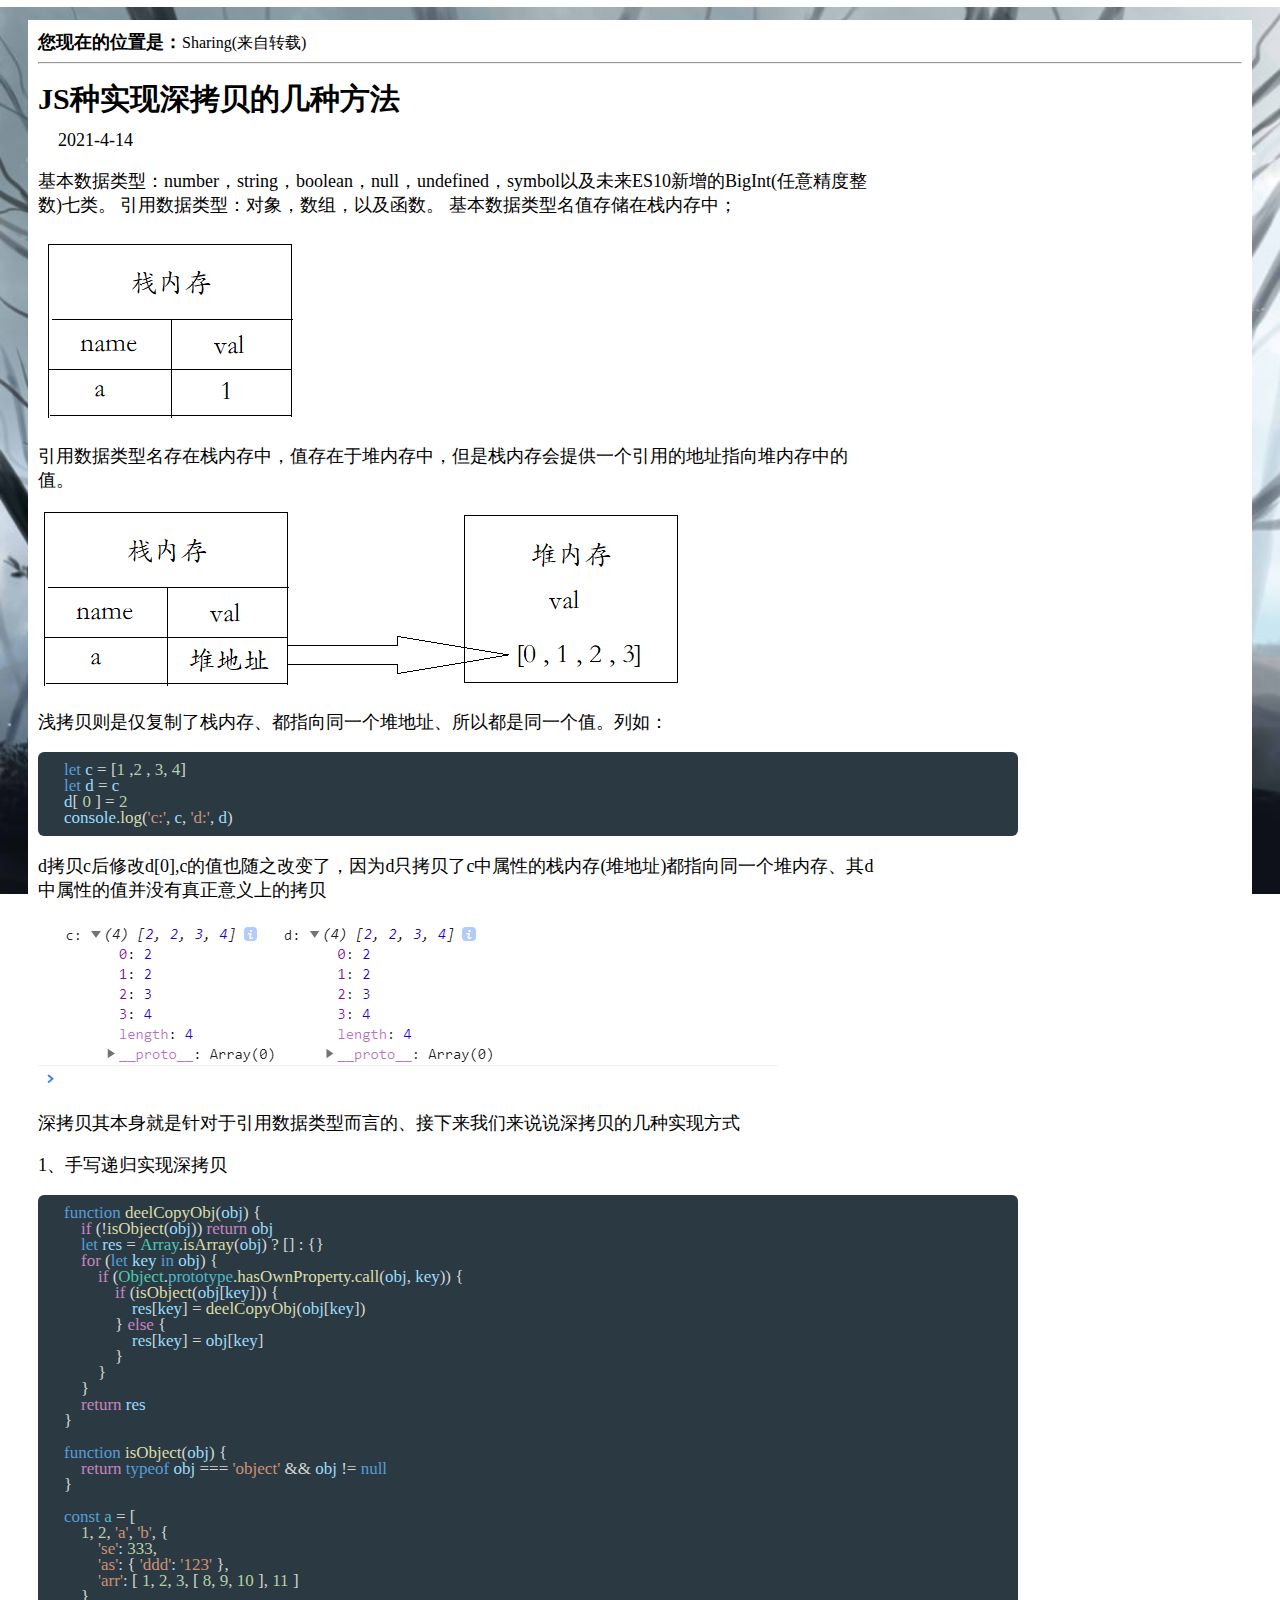
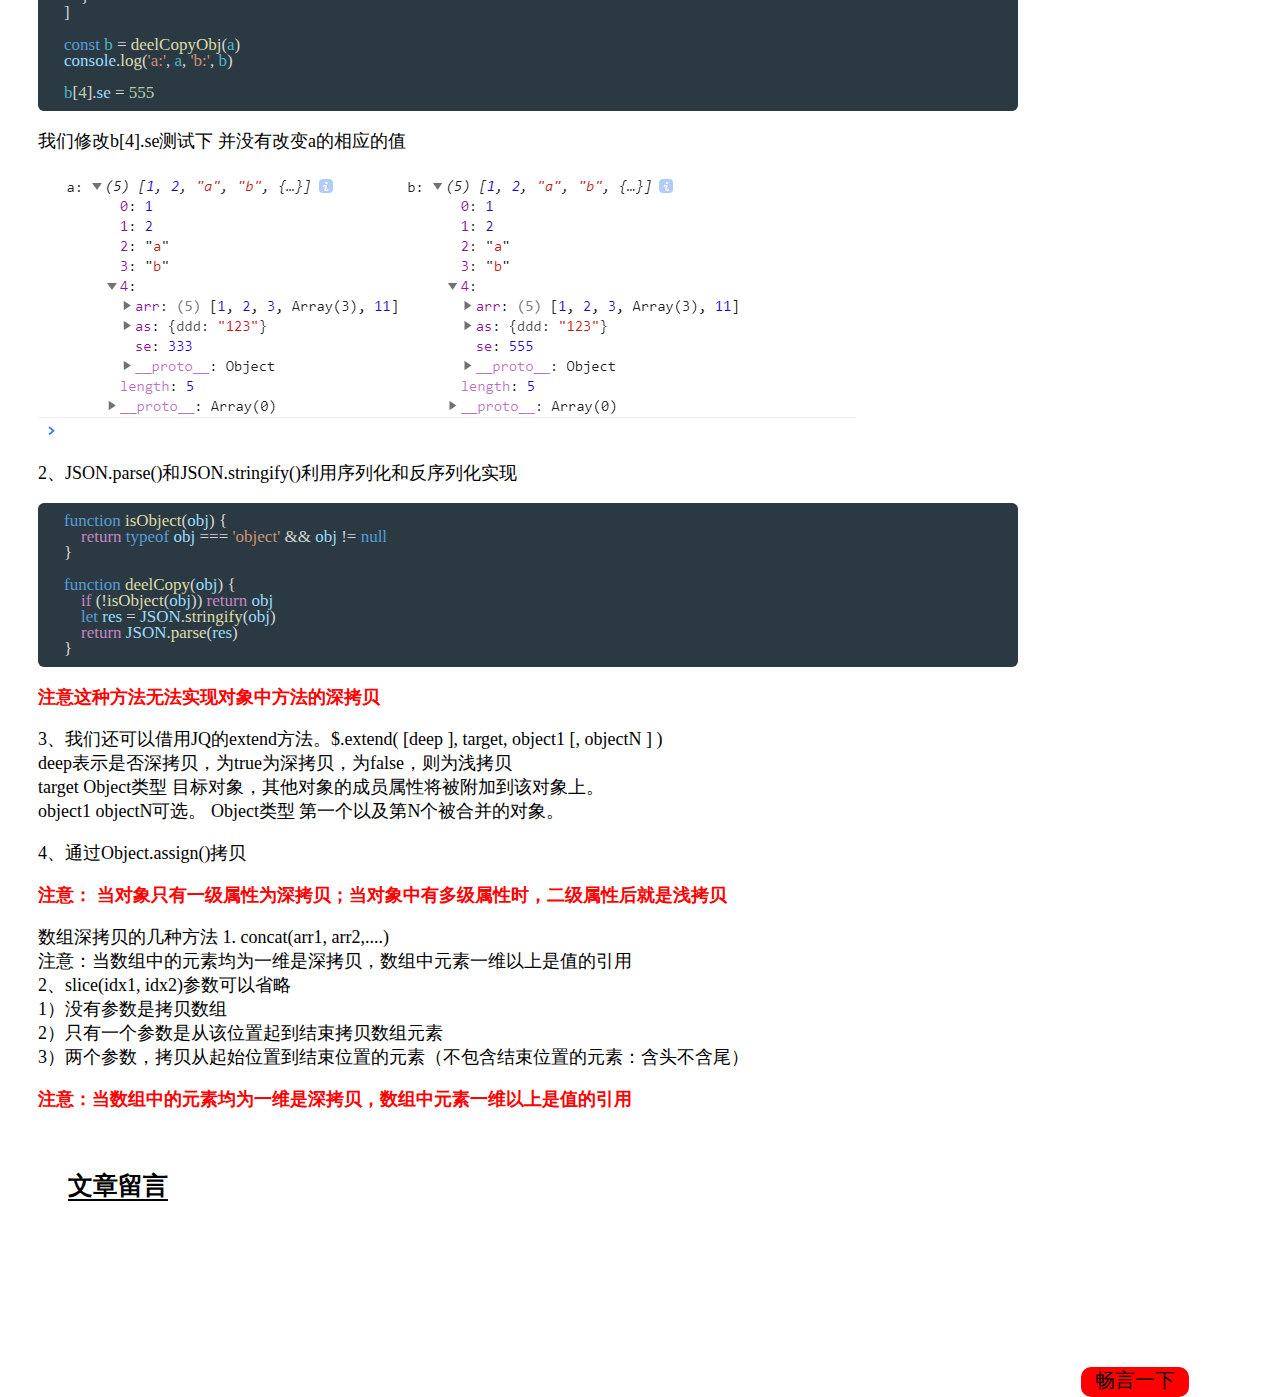
<file: html/index1.html>
<!DOCTYPE html>
<html lang="en">
<head>
    <meta charset="UTF-8">
    <meta http-equiv="X-UA-Compatible" content="IE=edge">
    <meta name="viewport" content="width=device-width, initial-scale=1.0">
    <title>JS种实现深拷贝的几种方法</title>
    <link rel="stylesheet" href="https://at.alicdn.com/t/font_2506646_uohdc052x8.css">
    <link rel="shortcut icon" href="../images/图标.png" type="image/x-icon">
    <style>
        body{
            background-image: url(../images/1.jpg);
            background-repeat: no-repeat;
            background-position: center;
            background-attachment: fixed;
            background-size: 100%;
        }
        .head{
            margin: 20px;
            background-color: white;
            padding: 10px;
        }
        .s1{
            font-size: 18px;
            font-weight: bold;
        }
        h4{
            font-size: 30px;
            margin-top: 15px;
            margin-bottom: 10px;
        }
        .p1{
            margin-left: 20px;
            margin-top: 0;
        }
        p{
            width: 70%;
            font-size: 18px;
        }
        img{
            display: block;
        }
        .d1,.d2,.d3{
            color:#D4D4D4;background-color: #2B3A42;
    width: 960px;
    border-radius: 6px;
    padding-left: 15px;
    padding: 10px;
    
   text-indent: 16px;
   font-size:17px;line-height:16px;
   white-space: nowrap;
   font-family:Consolas;
    
        }
        .head{
            position: relative;
        }
        .liuyan{
            width: 100px;
            height: 30px;
            font-size: 25px;
            font-weight: bold;
            margin-left: 30px;
            text-align: center;
            border-bottom: 2px solid black;  
           
        }
        .changyan{
            background-color: red;
            font-size: 20px;
            
            width: 108px;
            height: 30px;
           position: absolute;
           left: 86%;
           margin-top: 166px;
           text-align: center;
           border-radius: 10px;
           
          
        }
        
    </style>
</head>
<body>
    <div class="head"><span class="s1">您现在的位置是：</span>Sharing(来自转载)
   <br>
   <hr>
   <h4>JS种实现深拷贝的几种方法</h4>
   <p class="p1">2021-4-14</p>
   <p>基本数据类型：number，string，boolean，null，undefined，symbol以及未来ES10新增的BigInt(任意精度整数)七类。

    引用数据类型：对象，数组，以及函数。
    
    基本数据类型名值存储在栈内存中；</p>
    <img src="../images/1-1.png">
    <p>引用数据类型名存在栈内存中，值存在于堆内存中，但是栈内存会提供一个引用的地址指向堆内存中的值。</p>
    <img src="../images/1-2.png" >
     <p>浅拷贝则是仅复制了栈内存、都指向同一个堆地址、所以都是同一个值。列如：</p>
     <div class="d1">
        <div>
            <span style="color:#569cd6;">let</span>&nbsp;<span style="color:#9cdcfe;">c</span>&nbsp;=&nbsp;[<span style="color:#b5cea8;">1</span>&nbsp;,<span style="color:#b5cea8;">2</span>&nbsp;,&nbsp;<span style="color:#b5cea8;">3</span>,&nbsp;<span style="color:#b5cea8;">4</span>]
        </div>
        <div>
            <span style="color:#569cd6;">let</span>&nbsp;<span style="color:#9cdcfe;">d</span>&nbsp;=&nbsp;<span style="color:#9cdcfe;">c</span> 
        </div>
        <div>
            <span style="color:#9cdcfe;">d</span>[<span style="color:#b5cea8;">&nbsp;0&nbsp;</span>]&nbsp;=&nbsp;<span style="color:#b5cea8;">2</span> 
        </div>
        <div>
            <span style="color:#9cdcfe;">console</span>.<span style="color:#dcdcaa;">log</span>(<span style="color:#ce9178;">'c:'</span>,&nbsp;<span style="color:#9cdcfe;">c</span>,&nbsp;<span style="color:#ce9178;">'d:'</span>,&nbsp;<span style="color:#9cdcfe;">d</span>)
        </div>
     </div>
     <p>d拷贝c后修改d[0],c的值也随之改变了，因为d只拷贝了c中属性的栈内存(堆地址)都指向同一个堆内存、其d中属性的值并没有真正意义上的拷贝</p>
     <img src="../images/1-3.png" >
<p>深拷贝其本身就是针对于引用数据类型而言的、接下来我们来说说深拷贝的几种实现方式</p>

    <p>1、手写递归实现深拷贝</p>
    <div class="d2">

        <div>
            <span style="color:#569cd6;">function</span>&nbsp;<span style="color:#dcdcaa;">deelCopyObj</span>(<span style="color:#9cdcfe;">obj</span>)&nbsp;{
        </div>
        <div>
            &nbsp;&nbsp;&nbsp;&nbsp;<span style="color:#c586c0;">if</span>&nbsp;(!<span style="color:#dcdcaa;">isObject</span>(<span style="color:#9cdcfe;">obj</span>))&nbsp;<span style="color:#c586c0;">return</span>&nbsp;<span style="color:#9cdcfe;">obj</span> 
        </div>
        <div>
            &nbsp;&nbsp;&nbsp;&nbsp;<span style="color:#569cd6;">let</span>&nbsp;<span style="color:#9cdcfe;">res</span>&nbsp;=&nbsp;<span style="color:#4ec9b0;">Array</span>.<span style="color:#dcdcaa;">isArray</span>(<span style="color:#9cdcfe;">obj</span>)&nbsp;?&nbsp;[]&nbsp;:&nbsp;{}
        </div>
        <div>
            &nbsp;&nbsp;&nbsp;&nbsp;<span style="color:#c586c0;">for</span>&nbsp;(<span style="color:#569cd6;">let</span>&nbsp;<span style="color:#9cdcfe;">key</span>&nbsp;<span style="color:#569cd6;">in</span>&nbsp;<span style="color:#9cdcfe;">obj</span>)&nbsp;{
        </div>
        <div>
            &nbsp;&nbsp;&nbsp;&nbsp;&nbsp;&nbsp;&nbsp;&nbsp;<span style="color:#c586c0;">if</span>&nbsp;(<span style="color:#4ec9b0;">Object</span>.<span style="color:#51b6c4;">prototype</span>.<span style="color:#dcdcaa;">hasOwnProperty</span>.<span style="color:#dcdcaa;">call</span>(<span style="color:#9cdcfe;">obj</span>,&nbsp;<span style="color:#9cdcfe;">key</span>))&nbsp;{
        </div>
        <div>
            &nbsp;&nbsp;&nbsp;&nbsp;&nbsp;&nbsp;&nbsp;&nbsp;&nbsp;&nbsp;&nbsp;&nbsp;<span style="color:#c586c0;">if</span>&nbsp;(<span style="color:#dcdcaa;">isObject</span>(<span style="color:#9cdcfe;">obj</span>[<span style="color:#9cdcfe;">key</span>]))&nbsp;{
        </div>
        <div>
            &nbsp;&nbsp;&nbsp;&nbsp;&nbsp;&nbsp;&nbsp;&nbsp;&nbsp;&nbsp;&nbsp;&nbsp;&nbsp;&nbsp;&nbsp;&nbsp;<span style="color:#9cdcfe;">res</span>[<span style="color:#9cdcfe;">key</span>]&nbsp;=&nbsp;<span style="color:#dcdcaa;">deelCopyObj</span>(<span style="color:#9cdcfe;">obj</span>[<span style="color:#9cdcfe;">key</span>])
        </div>
        <div>
            &nbsp;&nbsp;&nbsp;&nbsp;&nbsp;&nbsp;&nbsp;&nbsp;&nbsp;&nbsp;&nbsp;&nbsp;}&nbsp;<span style="color:#c586c0;">else</span>&nbsp;{
        </div>
        <div>
            &nbsp;&nbsp;&nbsp;&nbsp;&nbsp;&nbsp;&nbsp;&nbsp;&nbsp;&nbsp;&nbsp;&nbsp;&nbsp;&nbsp;&nbsp;&nbsp;<span style="color:#9cdcfe;">res</span>[<span style="color:#9cdcfe;">key</span>]&nbsp;=&nbsp;<span style="color:#9cdcfe;">obj</span>[<span style="color:#9cdcfe;">key</span>]
        </div>
        <div>
            &nbsp;&nbsp;&nbsp;&nbsp;&nbsp;&nbsp;&nbsp;&nbsp;&nbsp;&nbsp;&nbsp;&nbsp;}
        </div>
        <div>
            &nbsp;&nbsp;&nbsp;&nbsp;&nbsp;&nbsp;&nbsp;&nbsp;}
        </div>
        <div>
            &nbsp;&nbsp;&nbsp;&nbsp;}
        </div>
        <div>
            &nbsp;&nbsp;&nbsp;&nbsp;<span style="color:#c586c0;">return</span>&nbsp;<span style="color:#9cdcfe;">res</span> 
        </div>
        <div>
            }
        </div>
    <br />
        <div>
            <span style="color:#569cd6;">function</span>&nbsp;<span style="color:#dcdcaa;">isObject</span>(<span style="color:#9cdcfe;">obj</span>)&nbsp;{
        </div>
        <div>
            &nbsp;&nbsp;&nbsp;&nbsp;<span style="color:#c586c0;">return</span>&nbsp;<span style="color:#569cd6;">typeof</span>&nbsp;<span style="color:#9cdcfe;">obj</span>&nbsp;===&nbsp;<span style="color:#ce9178;">'object'</span>&nbsp;&amp;&amp;&nbsp;<span style="color:#9cdcfe;">obj</span>&nbsp;!=&nbsp;<span style="color:#569cd6;">null</span> 
        </div>
        <div>
            }
        </div>
    <br />
        <div>
            <span style="color:#569cd6;">const</span>&nbsp;<span style="color:#51b6c4;">a</span>&nbsp;=&nbsp;[
        </div>
        <div>
            &nbsp;&nbsp;&nbsp;&nbsp;<span style="color:#b5cea8;">1</span>,&nbsp;<span style="color:#b5cea8;">2</span>,&nbsp;<span style="color:#ce9178;">'a'</span>,&nbsp;<span style="color:#ce9178;">'b'</span>,&nbsp;{
        </div>
        <div>
            &nbsp;&nbsp;&nbsp;&nbsp;&nbsp;&nbsp;&nbsp;&nbsp;<span style="color:#ce9178;">'se'</span><span style="color:#9cdcfe;">:</span>&nbsp;<span style="color:#b5cea8;">333</span>,
        </div>
        <div>
            &nbsp;&nbsp;&nbsp;&nbsp;&nbsp;&nbsp;&nbsp;&nbsp;<span style="color:#ce9178;">'as'</span><span style="color:#9cdcfe;">:</span>&nbsp;{&nbsp;<span style="color:#ce9178;">'ddd'</span><span style="color:#9cdcfe;">:</span>&nbsp;<span style="color:#ce9178;">'123'</span>&nbsp;},
        </div>
        <div>
            &nbsp;&nbsp;&nbsp;&nbsp;&nbsp;&nbsp;&nbsp;&nbsp;<span style="color:#ce9178;">'arr'</span><span style="color:#9cdcfe;">:</span>&nbsp;[&nbsp;<span style="color:#b5cea8;">1</span>,&nbsp;<span style="color:#b5cea8;">2</span>,&nbsp;<span style="color:#b5cea8;">3</span>,&nbsp;[&nbsp;<span style="color:#b5cea8;">8</span>,&nbsp;<span style="color:#b5cea8;">9</span>,&nbsp;<span style="color:#b5cea8;">10</span>&nbsp;],&nbsp;<span style="color:#b5cea8;">11</span>&nbsp;]
        </div>
        <div>
            &nbsp;&nbsp;&nbsp;&nbsp;}
        </div>
        <div>
            ]
        </div>
    <br />
        <div>
            <span style="color:#569cd6;">const</span>&nbsp;<span style="color:#51b6c4;">b</span>&nbsp;=&nbsp;<span style="color:#dcdcaa;">deelCopyObj</span>(<span style="color:#51b6c4;">a</span>)
        </div>
        <div>
            <span style="color:#9cdcfe;">console</span>.<span style="color:#dcdcaa;">log</span>(<span style="color:#ce9178;">'a:'</span>,&nbsp;<span style="color:#51b6c4;">a</span>,&nbsp;<span style="color:#ce9178;">'b:'</span>,&nbsp;<span style="color:#51b6c4;">b</span>)
        </div>
    <br />
        <div>
            <span style="color:#51b6c4;">b</span>[<span style="color:#b5cea8;">4</span>].<span style="color:#9cdcfe;">se</span>&nbsp;=&nbsp;<span style="color:#b5cea8;">555</span> 
        </div>
    </div>
    <p>我们修改b[4].se测试下 并没有改变a的相应的值
    </p>
    <img src="../images/1-4.png">
    <p>2、JSON.parse()和JSON.stringify()利用序列化和反序列化实现</p>
    <div class="d3">
        <div>
            <span style="color:#569cd6;">function</span>&nbsp;<span style="color:#dcdcaa;">isObject</span>(<span style="color:#9cdcfe;">obj</span>)&nbsp;{
        </div>
        <div>
            &nbsp;&nbsp;&nbsp;&nbsp;<span style="color:#c586c0;">return</span>&nbsp;<span style="color:#569cd6;">typeof</span>&nbsp;<span style="color:#9cdcfe;">obj</span>&nbsp;===&nbsp;<span style="color:#ce9178;">'object'</span>&nbsp;&amp;&amp;&nbsp;<span style="color:#9cdcfe;">obj</span>&nbsp;!=&nbsp;<span style="color:#569cd6;">null</span> 
        </div>
        <div>
            }
        </div>
    <br />
        <div>
            <span style="color:#569cd6;">function</span>&nbsp;<span style="color:#dcdcaa;">deelCopy</span>(<span style="color:#9cdcfe;">obj</span>)&nbsp;{
        </div>
        <div>
            &nbsp;&nbsp;&nbsp;&nbsp;<span style="color:#c586c0;">if</span>&nbsp;(!<span style="color:#dcdcaa;">isObject</span>(<span style="color:#9cdcfe;">obj</span>))&nbsp;<span style="color:#c586c0;">return</span>&nbsp;<span style="color:#9cdcfe;">obj</span> 
        </div>
        <div>
            &nbsp;&nbsp;&nbsp;&nbsp;<span style="color:#569cd6;">let</span>&nbsp;<span style="color:#9cdcfe;">res</span>&nbsp;=&nbsp;<span style="color:#9cdcfe;">JSON</span>.<span style="color:#dcdcaa;">stringify</span>(<span style="color:#9cdcfe;">obj</span>)
        </div>
        <div>
            &nbsp;&nbsp;&nbsp;&nbsp;<span style="color:#c586c0;">return</span>&nbsp;<span style="color:#9cdcfe;">JSON</span>.<span style="color:#dcdcaa;">parse</span>(<span style="color:#9cdcfe;">res</span>)
        </div>
        <div>
            }
        </div>
    </div>
<p style="color: red;font-weight: bold;">注意这种方法无法实现对象中方法的深拷贝</p>
<p>3、我们还可以借用JQ的extend方法。$.extend( [deep ], target, object1 [, objectN ] )</br>

    deep表示是否深拷贝，为true为深拷贝，为false，则为浅拷贝</br>
    
    target Object类型 目标对象，其他对象的成员属性将被附加到该对象上。</br>
    
    object1  objectN可选。 Object类型 第一个以及第N个被合并的对象。</p>
    <p>4、通过Object.assign()拷贝</p>
    <p style="color: red;font-weight: bold;">注意： 当对象只有一级属性为深拷贝；当对象中有多级属性时，二级属性后就是浅拷贝</p>
<p>数组深拷贝的几种方法

    1. concat(arr1, arr2,....)</br>
    
  注意：当数组中的元素均为一维是深拷贝，数组中元素一维以上是值的引用</br>
    
   2、slice(idx1, idx2)参数可以省略</br>
    
   1）没有参数是拷贝数组</br>
    
   2）只有一个参数是从该位置起到结束拷贝数组元素</br>
    
    3）两个参数，拷贝从起始位置到结束位置的元素（不包含结束位置的元素：含头不含尾）</p>
    <p style="color: red;font-weight: bold;">注意：当数组中的元素均为一维是深拷贝，数组中元素一维以上是值的引用</p>
    </div>
   <div class="head">
       <div class="liuyan">
           文章留言
           </div>
<div class="changyan">
    畅言一下
</div>

<!--PC版-->
<div id="SOHUCS" sid="2" style="z-index: 10;width: 90%;"></div>
<script charset="utf-8" type="text/javascript" src="https://cy-cdn.kuaizhan.com/upload/changyan.js" ></script>
<script type="text/javascript">
window.changyan.api.config({
appid: 'cyvrowqwg',
conf: 'prod_e0b8d92cf33d2a2e8e19f18a3e4414ec'
});
</script>

</div>





</body>

</html>
</file>
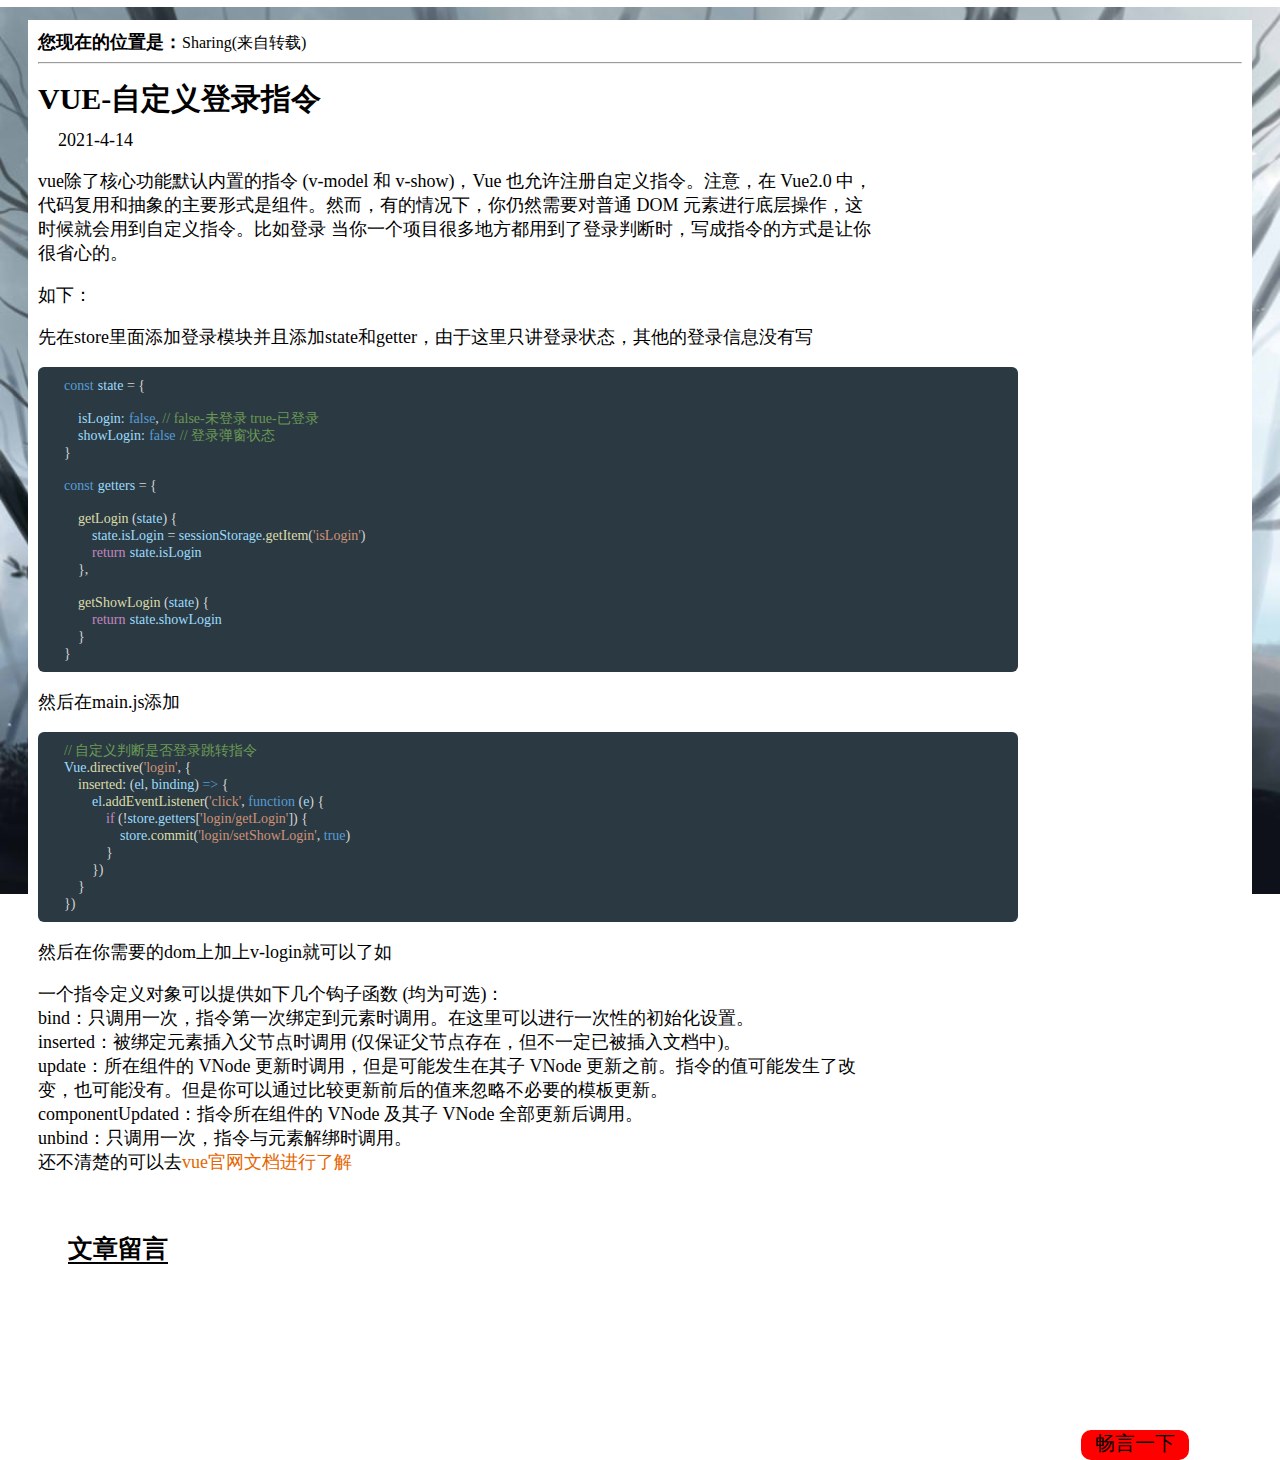
<file: html/index10.html>
<!DOCTYPE html>
<html lang="en">
<head>
    <meta charset="UTF-8">
    <meta http-equiv="X-UA-Compatible" content="IE=edge">
    <meta name="viewport" content="width=device-width, initial-scale=1.0">
    <title>VUE-自定义登录指令t</title>
    <link rel="shortcut icon" href="../images/图标.png" type="image/x-icon">
    <style>
         body{
            background-image: url(../images/1.jpg);
            background-repeat: no-repeat;
            background-position: center;
            background-attachment: fixed;
            background-size: 100%;
        }
        .head{
            margin: 20px;
            background-color: white;
            padding: 10px;
        }
        .s1{
            font-size: 18px;
            font-weight: bold;
        }
        h4{
            font-size: 30px;
            margin-top: 15px;
            margin-bottom: 10px;
        }
        .p1{
            margin-left: 20px;
            margin-top: 0;
        }
        p{
            width: 70%;
            font-size: 18px;
        }
        img{
            display: block;
        }
        a{
            text-decoration: none;
        }
        .d1,.d2{
            color:#D4D4D4;background-color: #2B3A42;
    width: 960px;
    border-radius: 6px;
    padding-left: 15px;
    padding: 10px;
    
   text-indent: 16px;
   font-size:17px;line-height:16px;
   white-space: nowrap;
   font-family:Consolas;
    
        }
        .head{
            margin: 20px;
            background-color: white;
            padding: 10px;
        }
 .head{
            position: relative;
        }
        .liuyan{
            width: 100px;
            height: 30px;
            font-size: 25px;
            font-weight: bold;
            margin-left: 30px;
            text-align: center;
            border-bottom: 2px solid black;  
           
        }
        .changyan{
            background-color: red;
            font-size: 20px;
            
            width: 108px;
            height: 30px;
           position: absolute;
           left: 86%;
           margin-top: 166px;
           text-align: center;
           border-radius: 10px;
           
          
        }
    </style>
</head>
<body>
    <div class="head"><span class="s1">您现在的位置是：</span>Sharing(来自转载)
        <br>
        <hr>
        <h4>VUE-自定义登录指令</h4>
        <p class="p1">2021-4-14</p>
        <p>vue除了核心功能默认内置的指令 (v-model 和 v-show)，Vue 也允许注册自定义指令。注意，在 Vue2.0 中，代码复用和抽象的主要形式是组件。然而，有的情况下，你仍然需要对普通 DOM 元素进行底层操作，这时候就会用到自定义指令。比如登录  当你一个项目很多地方都用到了登录判断时，写成指令的方式是让你很省心的。</p>
    <p>如下：</p>
    <p>先在store里面添加登录模块并且添加state和getter，由于这里只讲登录状态，其他的登录信息没有写</p>   
    <div class="d1">
        <div>
            <span style="color:#569CD6;font-size:14px;">const</span> <span style="color:#9CDCFE;font-size:14px;">state</span><span style="font-size:14px;"> = {</span> 
        </div>
        <div>
            <br />
        </div>
        <div>
            <span style="color:#9CDCFE;font-size:14px;">&nbsp;&nbsp;&nbsp;&nbsp;isLogin:</span> <span style="color:#569CD6;font-size:14px;">false</span><span style="font-size:14px;">, </span><span style="color:#6A9955;font-size:14px;">// false-未登录 true-已登录</span> 
        </div>
        <div>
            <span style="color:#9CDCFE;font-size:14px;">&nbsp;&nbsp;&nbsp;&nbsp;showLogin:</span> <span style="color:#569CD6;font-size:14px;">false</span> <span style="color:#6A9955;font-size:14px;">// 登录弹窗状态</span> 
        </div>
        <div>
            <span style="font-size:14px;">}</span> 
        </div>
    <br />
        <div>
            <span style="color:#569CD6;font-size:14px;">const</span> <span style="color:#9CDCFE;font-size:14px;">getters</span><span style="font-size:14px;"> = {</span> 
        </div>
    <br />
        <div>
            <span style="color:#DCDCAA;font-size:14px;">&nbsp;&nbsp;&nbsp;&nbsp;getLogin</span><span style="font-size:14px;"> (</span><span style="color:#9CDCFE;font-size:14px;">state</span><span style="font-size:14px;">) {</span> 
        </div>
        <div>
            <span style="color:#9CDCFE;font-size:14px;">&nbsp;&nbsp;&nbsp;&nbsp;&nbsp;&nbsp;&nbsp;&nbsp;state</span><span style="font-size:14px;">.</span><span style="color:#9CDCFE;font-size:14px;">isLogin</span><span style="font-size:14px;"> = </span><span style="color:#9CDCFE;font-size:14px;">sessionStorage</span><span style="font-size:14px;">.</span><span style="color:#DCDCAA;font-size:14px;">getItem</span><span style="font-size:14px;">(</span><span style="color:#CE9178;font-size:14px;">'isLogin'</span><span style="font-size:14px;">)</span> 
        </div>
        <div>
            <span style="color:#C586C0;font-size:14px;">&nbsp;&nbsp;&nbsp;&nbsp;&nbsp;&nbsp;&nbsp;&nbsp;return</span> <span style="color:#9CDCFE;font-size:14px;">state</span><span style="font-size:14px;">.</span><span style="color:#9CDCFE;font-size:14px;">isLogin</span> 
        </div>
        <div>
            <span style="font-size:14px;">&nbsp;&nbsp;&nbsp;&nbsp;},</span> 
        </div>
    <br />
        <div>
            <span style="color:#DCDCAA;font-size:14px;">&nbsp;&nbsp;&nbsp;&nbsp;getShowLogin</span><span style="font-size:14px;"> (</span><span style="color:#9CDCFE;font-size:14px;">state</span><span style="font-size:14px;">) {</span> 
        </div>
        <div>
            <span style="color:#C586C0;font-size:14px;">&nbsp;&nbsp;&nbsp;&nbsp;&nbsp;&nbsp;&nbsp;&nbsp;return</span> <span style="color:#9CDCFE;font-size:14px;">state</span><span style="font-size:14px;">.</span><span style="color:#9CDCFE;font-size:14px;">showLogin</span> 
        </div>
        <div>
            <span style="font-size:14px;">&nbsp;&nbsp;&nbsp;&nbsp;}</span> 
        </div>
        <div>
            <span style="font-size:14px;">}</span> 
        </div>
    </div> 
    <p>然后在main.js添加</p>
    <div class="d2">
        <div>
            <span style="color:#6A9955;font-size:14px;">// 自定义判断是否登录跳转指令</span> 
        </div>
        <div>
            <span style="color:#9CDCFE;font-size:14px;">Vue</span><span style="font-size:14px;">.</span><span style="color:#DCDCAA;font-size:14px;">directive</span><span style="font-size:14px;">(</span><span style="color:#CE9178;font-size:14px;">'login'</span><span style="font-size:14px;">, {</span> 
        </div>
        <div>
            <span style="color:#DCDCAA;font-size:14px;">&nbsp;&nbsp;&nbsp;&nbsp;inserted</span><span style="color:#9CDCFE;font-size:14px;">:</span><span style="font-size:14px;"> (</span><span style="color:#9CDCFE;font-size:14px;">el</span><span style="font-size:14px;">, </span><span style="color:#9CDCFE;font-size:14px;">binding</span><span style="font-size:14px;">) </span><span style="color:#569CD6;font-size:14px;">=&gt;</span><span style="font-size:14px;"> {</span> 
        </div>
        <div>
            <span style="color:#9CDCFE;font-size:14px;">&nbsp;&nbsp;&nbsp;&nbsp;&nbsp;&nbsp;&nbsp;&nbsp;el</span><span style="font-size:14px;">.</span><span style="color:#DCDCAA;font-size:14px;">addEventListener</span><span style="font-size:14px;">(</span><span style="color:#CE9178;font-size:14px;">'click'</span><span style="font-size:14px;">, </span><span style="color:#569CD6;font-size:14px;">function</span><span style="font-size:14px;"> (</span><span style="color:#9CDCFE;font-size:14px;">e</span><span style="font-size:14px;">) {</span> 
        </div>
        <div>
            <span style="color:#C586C0;font-size:14px;">&nbsp;&nbsp;&nbsp;&nbsp;&nbsp;&nbsp;&nbsp;&nbsp;&nbsp;&nbsp;&nbsp;&nbsp;if</span><span style="font-size:14px;"> (!</span><span style="color:#9CDCFE;font-size:14px;">store</span><span style="font-size:14px;">.</span><span style="color:#9CDCFE;font-size:14px;">getters</span><span style="font-size:14px;">[</span><span style="color:#CE9178;font-size:14px;">'login/getLogin'</span><span style="font-size:14px;">]) {</span> 
        </div>
        <div>
            <span style="color:#9CDCFE;font-size:14px;">&nbsp;&nbsp;&nbsp;&nbsp;&nbsp;&nbsp;&nbsp;&nbsp;&nbsp;&nbsp;&nbsp;&nbsp;&nbsp;&nbsp;&nbsp;&nbsp;store</span><span style="font-size:14px;">.</span><span style="color:#DCDCAA;font-size:14px;">commit</span><span style="font-size:14px;">(</span><span style="color:#CE9178;font-size:14px;">'login/setShowLogin'</span><span style="font-size:14px;">, </span><span style="color:#569CD6;font-size:14px;">true</span><span style="font-size:14px;">)</span> 
        </div>
        <div>
            <span style="font-size:14px;">&nbsp;&nbsp;&nbsp;&nbsp;&nbsp;&nbsp;&nbsp;&nbsp;&nbsp;&nbsp;&nbsp;&nbsp;}</span> 
        </div>
        <div>
            <span style="font-size:14px;">&nbsp;&nbsp;&nbsp;&nbsp;&nbsp;&nbsp;&nbsp;&nbsp;})</span> 
        </div>
        <div>
            <span style="font-size:14px;">&nbsp;&nbsp;&nbsp;&nbsp;}</span> 
        </div>
        <div>
            <span style="font-size:14px;">})</span> 
        </div>
    </div>
    <p>然后在你需要的dom上加上v-login就可以了如<botton v-login /></p>
    <p>一个指令定义对象可以提供如下几个钩子函数 (均为可选)：</br>

        bind：只调用一次，指令第一次绑定到元素时调用。在这里可以进行一次性的初始化设置。</br>
        
        inserted：被绑定元素插入父节点时调用 (仅保证父节点存在，但不一定已被插入文档中)。</br>
        
        update：所在组件的 VNode 更新时调用，但是可能发生在其子 VNode 更新之前。指令的值可能发生了改变，也可能没有。但是你可以通过比较更新前后的值来忽略不必要的模板更新。</br>
        
        componentUpdated：指令所在组件的 VNode 及其子 VNode 全部更新后调用。</br>
        
        unbind：只调用一次，指令与元素解绑时调用。</br>
        
        还不清楚的可以去<a href="https://cn.vuejs.org/v2/guide/custom-directive.html" target="_blank"><span style="color:#E56600;">vue官网文档进行了解</span></a></p>
    </div>
    <div class="head">
        <div class="liuyan">
            文章留言
            </div>
 <div class="changyan">
     畅言一下
 </div>
 
 <!--PC版-->
 <div id="SOHUCS" sid="2" style="z-index: 10;width: 90%;"></div>
 <script charset="utf-8" type="text/javascript" src="https://cy-cdn.kuaizhan.com/upload/changyan.js" ></script>
 <script type="text/javascript">
 window.changyan.api.config({
 appid: 'cyvrowqwg',
 conf: 'prod_e0b8d92cf33d2a2e8e19f18a3e4414ec'
 });
 </script>
 
 </div>
</body>
</html>
</file>
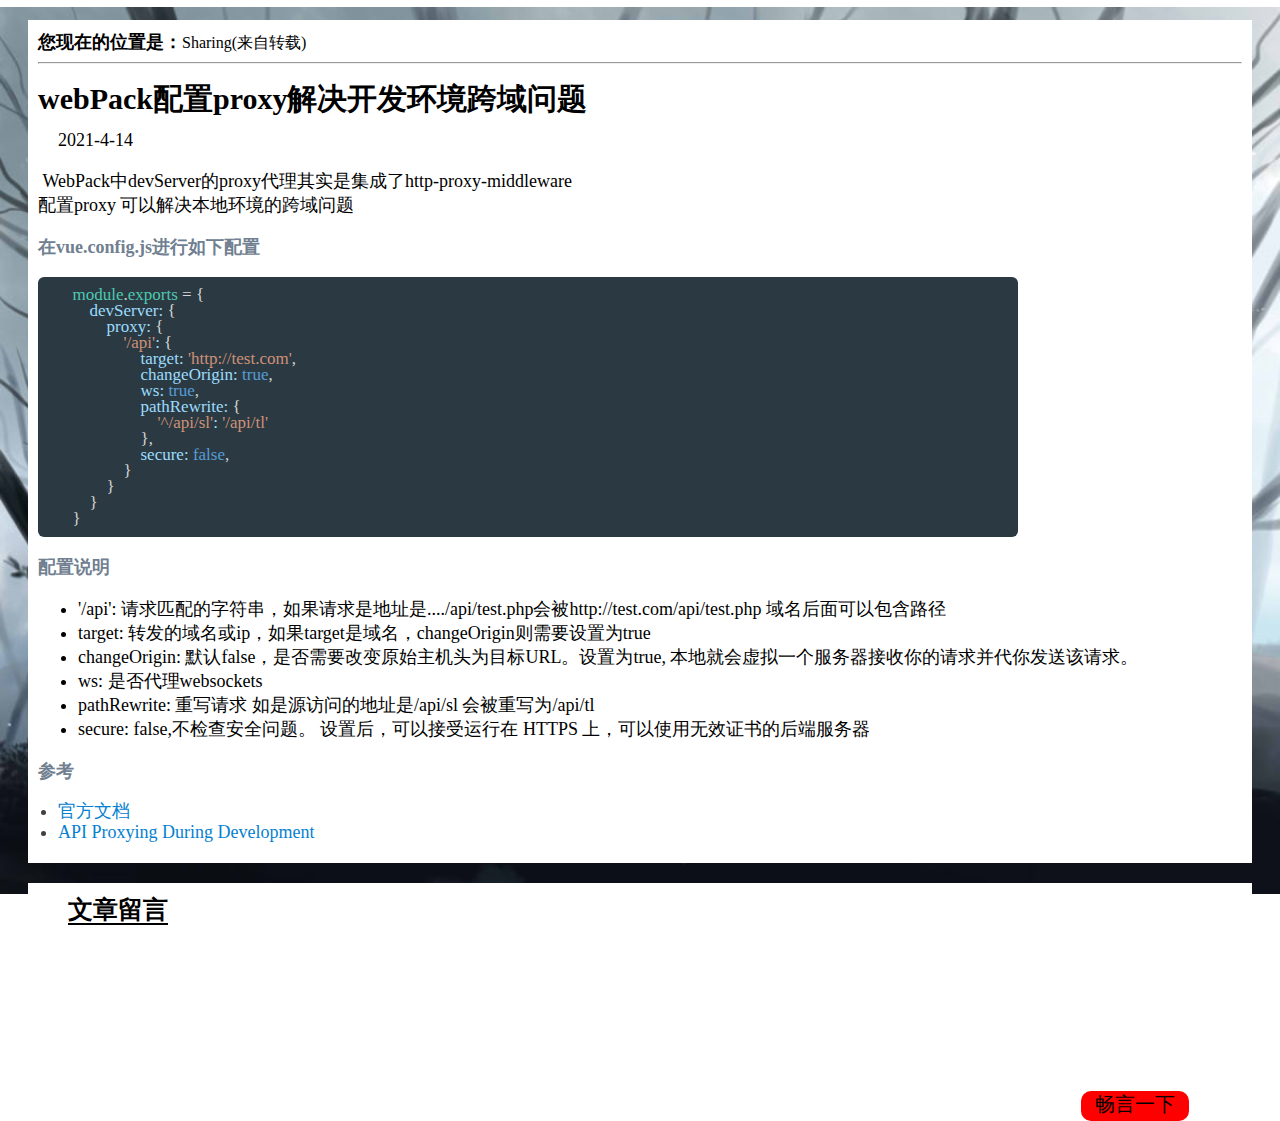
<file: html/index2.html>
<!DOCTYPE html>
<html lang="en">
<head>
    <meta charset="UTF-8">
    <meta http-equiv="X-UA-Compatible" content="IE=edge">
    <meta name="viewport" content="width=device-width, initial-scale=1.0">
    <title>webPack配置proxy解决开发环境跨域问题</title>
    <link rel="shortcut icon" href="../images/图标.png" type="image/x-icon">
    <style>
body{
            background-image: url(../images/1.jpg);
            background-repeat: no-repeat;
            background-position: center;
            background-attachment: fixed;
            background-size: 100%;
        }
        .head{
            margin: 20px;
            background-color: white;
            padding: 10px;
        }
        .s1{
            font-size: 18px;
            font-weight: bold;
        }
        h4{
            font-size: 30px;
            margin-top: 15px;
            margin-bottom: 10px;
        }
        .p1{
            margin-left: 20px;
            margin-top: 0;
        }
        p{
            width: 70%;
            font-size: 18px;
        }
        img{
            display: block;
        }
        
        .d1{
            color:#D4D4D4;background-color: #2B3A42;
    width: 960px;
    border-radius: 6px;
    padding-left: 15px;
    padding: 10px;
    
   text-indent: 16px;
   font-size:17px;line-height:16px;
   white-space: nowrap;
   font-family:Consolas
        }
        ul{
            font-size: 18px;
        }
        .head{
            margin: 20px;
            background-color: white;
            padding: 10px;
        }
 .head{
            position: relative;
        }
        .liuyan{
            width: 100px;
            height: 30px;
            font-size: 25px;
            font-weight: bold;
            margin-left: 30px;
            text-align: center;
            border-bottom: 2px solid black;  
           
        }
        .changyan{
            background-color: red;
            font-size: 20px;
            
            width: 108px;
            height: 30px;
           position: absolute;
           left: 86%;
           margin-top: 166px;
           text-align: center;
           border-radius: 10px;
           
          
        }
    </style>
</head>

    <body>
        <div class="head"><span class="s1">您现在的位置是：</span>Sharing(来自转载)
       <br>
       <hr>
       <h4>webPack配置proxy解决开发环境跨域问题</h4>
       <p class="p1">2021-4-14</p>
<p>&nbsp;WebPack中devServer的proxy代理其实是集成了http-proxy-middleware</br>

    配置proxy 可以解决本地环境的跨域问题</p>
    <p style="font-weight: bold;color:slategrey">在vue.config.js进行如下配置</p>
    <div class="d1">
        <div>
            <span style="color:#4ec9b0;">&nbsp; module</span>.<span style="color:#4ec9b0;">exports</span>&nbsp;=&nbsp;{
        </div>
        <div>
            &nbsp; &nbsp; &nbsp;&nbsp;<span style="color:#9cdcfe;">devServer</span><span style="color:#9cdcfe;">:</span>&nbsp;{
        </div>
        <div>
            &nbsp; &nbsp; &nbsp; &nbsp; &nbsp;&nbsp;<span style="color:#9cdcfe;">proxy</span><span style="color:#9cdcfe;">:</span>&nbsp;{
        </div>
        <div>
            &nbsp; &nbsp; &nbsp; &nbsp; &nbsp; &nbsp; &nbsp;&nbsp;<span style="color:#ce9178;">'/api'</span><span style="color:#9cdcfe;">:</span>&nbsp;{
        </div>
        <div>
            &nbsp; &nbsp; &nbsp; &nbsp; &nbsp; &nbsp; &nbsp; &nbsp; &nbsp;&nbsp;<span style="color:#9cdcfe;">target</span><span style="color:#9cdcfe;">:</span>&nbsp;<span style="color:#ce9178;">'http://test.com'</span>,
        </div>
        <div>
            &nbsp; &nbsp; &nbsp; &nbsp; &nbsp; &nbsp; &nbsp; &nbsp; &nbsp;&nbsp;<span style="color:#9cdcfe;">changeOrigin</span><span style="color:#9cdcfe;">:</span>&nbsp;<span style="color:#569cd6;">true</span>,
        </div>
        <div>
            &nbsp; &nbsp; &nbsp; &nbsp; &nbsp; &nbsp; &nbsp; &nbsp; &nbsp;&nbsp;<span style="color:#9cdcfe;">ws</span><span style="color:#9cdcfe;">:</span>&nbsp;<span style="color:#569cd6;">true</span>,
        </div>
        <div>
            &nbsp; &nbsp; &nbsp; &nbsp; &nbsp; &nbsp; &nbsp; &nbsp; &nbsp;&nbsp;<span style="color:#9cdcfe;">pathRewrite</span><span style="color:#9cdcfe;">:</span>&nbsp;{
        </div>
        <div>
            &nbsp; &nbsp; &nbsp; &nbsp; &nbsp; &nbsp; &nbsp; &nbsp; &nbsp; &nbsp; &nbsp;&nbsp;<span style="color:#ce9178;">'^/api/sl'</span><span style="color:#9cdcfe;">:</span>&nbsp;<span style="color:#ce9178;">'/api/tl'</span> 
        </div>
        <div>
            &nbsp; &nbsp; &nbsp; &nbsp; &nbsp; &nbsp; &nbsp; &nbsp; &nbsp; },
        </div>
        <div>
            &nbsp; &nbsp; &nbsp; &nbsp; &nbsp; &nbsp; &nbsp; &nbsp; &nbsp;&nbsp;<span style="color:#9cdcfe;">secure</span><span style="color:#9cdcfe;">:</span>&nbsp;<span style="color:#569cd6;">false</span>,
        </div>
        <div>
            &nbsp; &nbsp; &nbsp; &nbsp; &nbsp; &nbsp; &nbsp; }
        </div>
        <div>
            &nbsp; &nbsp; &nbsp; &nbsp; &nbsp; }
        </div>
        <div>
            &nbsp; &nbsp; &nbsp; }
        </div>
        <div>
            &nbsp; }
        </div>
</div>
<p style="font-weight: bold;color:slategrey"> 配置说明</p>
<ul>
    <li>'/api': 请求匹配的字符串，如果请求是地址是..../api/test.php会被http://test.com/api/test.php 域名后面可以包含路径</li>
    <li>target: 转发的域名或ip，如果target是域名，changeOrigin则需要设置为true</li>
    <li> changeOrigin: 默认false，是否需要改变原始主机头为目标URL。设置为true, 本地就会虚拟一个服务器接收你的请求并代你发送该请求。</li>
     <li> ws: 是否代理websockets</li>
     <li>pathRewrite: 重写请求 如是源访问的地址是/api/sl 会被重写为/api/tl</li>
     <li> secure: false,不检查安全问题。 设置后，可以接受运行在 HTTPS 上，可以使用无效证书的后端服务器</li>
</ul>
<p style="font-weight: bold;color:slategrey">参考</p>
<ul style="box-sizing:border-box;margin:10px 0px 10px 20px;padding-left:0px;list-style-position:initial;list-style-image:initial;word-break:break-word;color:#404040;font-family:-apple-system, BlinkMacSystemFont, &quot;font-size:16px;white-space:normal;background-color:#FFFFFF;">
	<li style="box-sizing:border-box;list-style-type:initial;">
		<a href="https://webpack.docschina.org/configuration/dev-server/#devserver-proxy" target="_blank" rel="nofollow" style="box-sizing:border-box;color:#0681D0;text-decoration-line:none;background-color:transparent;outline:none;cursor:pointer;transition:color 0.3s ease 0s;touch-action:manipulation;"><span style="line-height:1;">官方文档</span></a> 
	</li>
	
	<li style="box-sizing:border-box;list-style-type:initial;">
		<a href="https://vuejs-templates.github.io/webpack/proxy.html" target="_blank" rel="nofollow" style="box-sizing:border-box;color:#0681D0;text-decoration-line:none;background-color:transparent;outline:none;cursor:pointer;transition:color 0.3s ease 0s;touch-action:manipulation;"><span style="line-height:1;">API Proxying During Development</span></a> 
	</li>
</ul>
    </div>
    <div class="head">
        <div class="liuyan">
            文章留言
            </div>
 <div class="changyan">
     畅言一下
 </div>
 
 <!--PC版-->
 <div id="SOHUCS" sid="2" style="z-index: 10;width: 90%;"></div>
 <script charset="utf-8" type="text/javascript" src="https://cy-cdn.kuaizhan.com/upload/changyan.js" ></script>
 <script type="text/javascript">
 window.changyan.api.config({
 appid: 'cyvrowqwg',
 conf: 'prod_e0b8d92cf33d2a2e8e19f18a3e4414ec'
 });
 </script>
 
 </div>
 
</body>
</html>
</file>
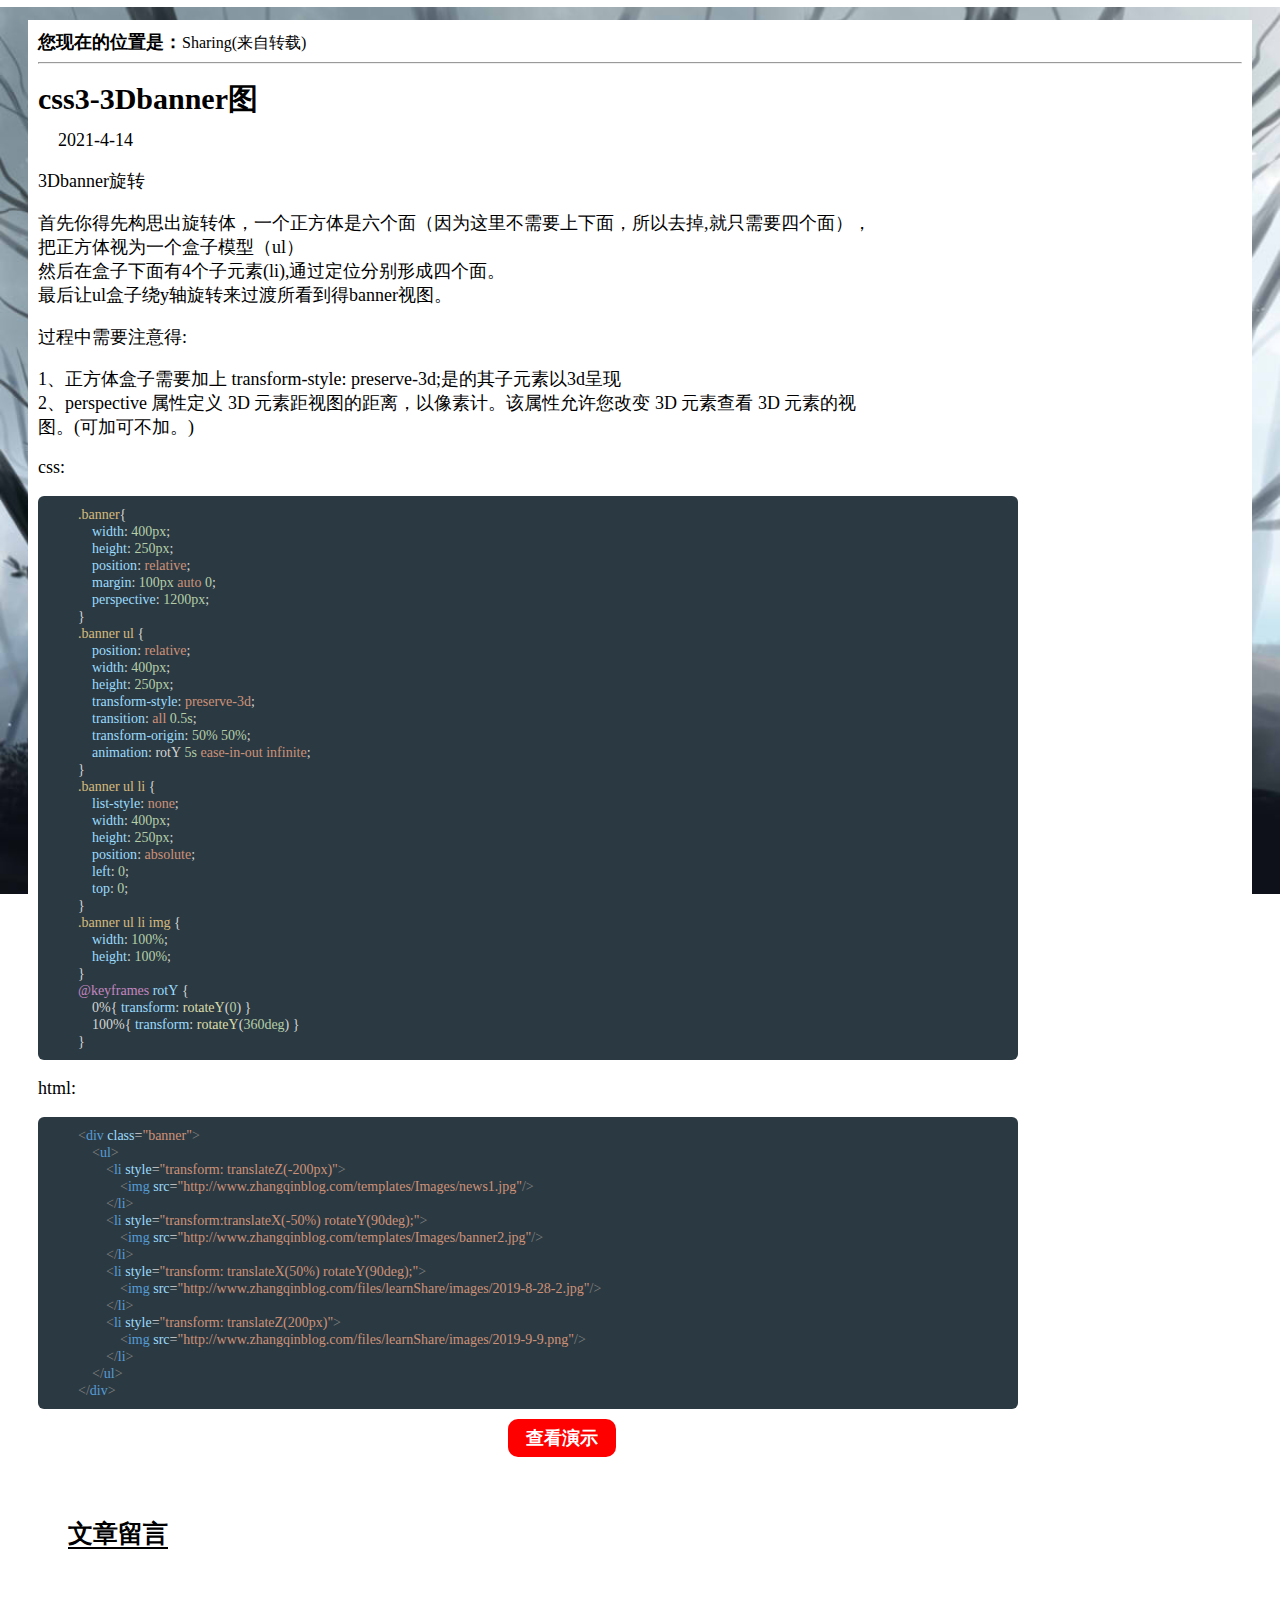
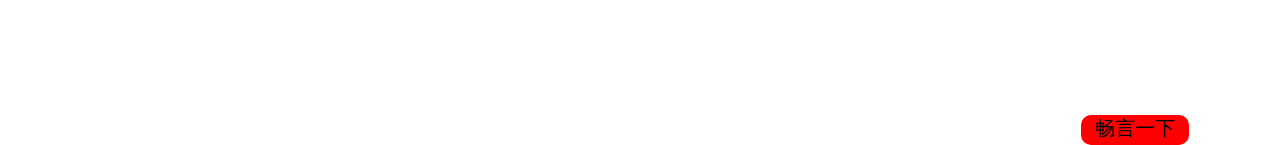
<file: html/index3.html>
<!DOCTYPE html>
<html lang="en">
<head>
    <meta charset="UTF-8">
    <meta http-equiv="X-UA-Compatible" content="IE=edge">
    <meta name="viewport" content="width=device-width, initial-scale=1.0">
    <title>css3-3Dbanner图</title>
    <link rel="stylesheet" href="https://at.alicdn.com/t/font_2506646_uohdc052x8.css">
    <link rel="shortcut icon" href="../images/图标.png" type="image/x-icon">
    <style>
        body{
            background-image: url(../images/1.jpg);
            background-repeat: no-repeat;
            background-position: center;
            background-attachment: fixed;
            background-size: 100%;
        }
        .head{
            margin: 20px;
            background-color: white;
            padding: 10px;
        }
        .s1{
            font-size: 18px;
            font-weight: bold;
        }
        h4{
            font-size: 30px;
            margin-top: 15px;
            margin-bottom: 10px;
        }
        .p1{
            margin-left: 20px;
            margin-top: 0;
        }
        p{
            width: 70%;
            font-size: 18px;
        }
        img{
            display: block;
        }
        .d1,.d2{
            color:#D4D4D4;background-color: #2B3A42;
    width: 960px;
    border-radius: 6px;
    padding-left: 15px;
    padding: 10px;
    
   text-indent: 16px;
   font-size:17px;line-height:16px;
   white-space: nowrap;
   font-family:Consolas;
        }
  .yanshi{
      height: 30px;
      width: 100px;
      background-color: red;
      
      font-size: 18px;
     padding: 4px;
      margin-top: 10px;
      text-align: center;
      line-height: 30px;
      border-radius: 10px;
      margin-left: 470px;
      margin-bottom: 20px;
      
  }
  a{
      text-decoration: none;
      color: white;
      font-weight: bold;
  }
  .head{
            margin: 20px;
            background-color: white;
            padding: 10px;
        }
 .head{
            position: relative;
        }
        .liuyan{
            width: 100px;
            height: 30px;
            font-size: 25px;
            font-weight: bold;
            margin-left: 30px;
            text-align: center;
            border-bottom: 2px solid black;  
           
        }
        .changyan{
            background-color: red;
            font-size: 20px;
            
            width: 108px;
            height: 30px;
           position: absolute;
           left: 86%;
           margin-top: 166px;
           text-align: center;
           border-radius: 10px;
           
          
        }
</style>
</head>
<body>
    <div class="head"><span class="s1">您现在的位置是：</span>Sharing(来自转载)
        <br>
        <hr>
        <h4>css3-3Dbanner图</h4>
        <p class="p1">2021-4-14</p>
        <p>3Dbanner旋转</p>
       <p>首先你得先构思出旋转体，一个正方体是六个面（因为这里不需要上下面，所以去掉,就只需要四个面），把正方体视为一个盒子模型（ul）</br>

            然后在盒子下面有4个子元素(li),通过定位分别形成四个面。</br>
            
            最后让ul盒子绕y轴旋转来过渡所看到得banner视图。</p>
            <p>过程中需要注意得:</p>
            <p>1、正方体盒子需要加上 transform-style: preserve-3d;是的其子元素以3d呈现</br>
                2、perspective 属性定义 3D 元素距视图的距离，以像素计。该属性允许您改变 3D 元素查看 3D 元素的视图。(可加可不加。)</p>

<p>css:</p>
            
            <div class="d1">
                <div>
                    <span style="font-size:14px;">&nbsp;&nbsp;&nbsp;&nbsp;</span><span style="color:#D7BA7D;font-size:14px;">.banner</span><span style="font-size:14px;">{</span> 
                </div>
                <div>
                    <span style="font-size:14px;">&nbsp;&nbsp;&nbsp;&nbsp;&nbsp;&nbsp;&nbsp;&nbsp;</span><span style="color:#9CDCFE;font-size:14px;">width</span><span style="font-size:14px;">:&nbsp;</span><span style="color:#B5CEA8;font-size:14px;">400px</span><span style="font-size:14px;">;</span> 
                </div>
                <div>
                    <span style="font-size:14px;">&nbsp;&nbsp;&nbsp;&nbsp;&nbsp;&nbsp;&nbsp;&nbsp;</span><span style="color:#9CDCFE;font-size:14px;">height</span><span style="font-size:14px;">:&nbsp;</span><span style="color:#B5CEA8;font-size:14px;">250px</span><span style="font-size:14px;">;</span> 
                </div>
                <div>
                    <span style="font-size:14px;">&nbsp;&nbsp;&nbsp;&nbsp;&nbsp;&nbsp;&nbsp;&nbsp;</span><span style="color:#9CDCFE;font-size:14px;">position</span><span style="font-size:14px;">:&nbsp;</span><span style="color:#CE9178;font-size:14px;">relative</span><span style="font-size:14px;">;</span> 
                </div>
                <div>
                    <span style="font-size:14px;">&nbsp;&nbsp;&nbsp;&nbsp;&nbsp;&nbsp;&nbsp;&nbsp;</span><span style="color:#9CDCFE;font-size:14px;">margin</span><span style="font-size:14px;">:&nbsp;</span><span style="color:#B5CEA8;font-size:14px;">100px</span><span style="font-size:14px;">&nbsp;</span><span style="color:#CE9178;font-size:14px;">auto</span><span style="font-size:14px;">&nbsp;</span><span style="color:#B5CEA8;font-size:14px;">0</span><span style="font-size:14px;">;</span> 
                </div>
                <div>
                    <span style="font-size:14px;">&nbsp;&nbsp;&nbsp;&nbsp;&nbsp;&nbsp;&nbsp;&nbsp;</span><span style="color:#9CDCFE;font-size:14px;">perspective</span><span style="font-size:14px;">:&nbsp;</span><span style="color:#B5CEA8;font-size:14px;">1200px</span><span style="font-size:14px;">;</span> 
                </div>
                <div>
                    <span style="font-size:14px;">&nbsp;&nbsp;&nbsp;&nbsp;}</span> 
                </div>
                <div>
                    <span style="font-size:14px;">&nbsp;&nbsp;&nbsp;&nbsp;</span><span style="color:#D7BA7D;font-size:14px;">.banner</span><span style="font-size:14px;">&nbsp;</span><span style="color:#D7BA7D;font-size:14px;">ul</span><span style="font-size:14px;">&nbsp;{</span> 
                </div>
                <div>
                    <span style="font-size:14px;">&nbsp;&nbsp;&nbsp;&nbsp;&nbsp;&nbsp;&nbsp;&nbsp;</span><span style="color:#9CDCFE;font-size:14px;">position</span><span style="font-size:14px;">:&nbsp;</span><span style="color:#CE9178;font-size:14px;">relative</span><span style="font-size:14px;">;</span> 
                </div>
                <div>
                    <span style="font-size:14px;">&nbsp;&nbsp;&nbsp;&nbsp;&nbsp;&nbsp;&nbsp;&nbsp;</span><span style="color:#9CDCFE;font-size:14px;">width</span><span style="font-size:14px;">:&nbsp;</span><span style="color:#B5CEA8;font-size:14px;">400px</span><span style="font-size:14px;">;</span> 
                </div>
                <div>
                    <span style="font-size:14px;">&nbsp;&nbsp;&nbsp;&nbsp;&nbsp;&nbsp;&nbsp;&nbsp;</span><span style="color:#9CDCFE;font-size:14px;">height</span><span style="font-size:14px;">:&nbsp;</span><span style="color:#B5CEA8;font-size:14px;">250px</span><span style="font-size:14px;">;</span> 
                </div>
                <div>
                    <span style="font-size:14px;">&nbsp;&nbsp;&nbsp;&nbsp;&nbsp;&nbsp;&nbsp;&nbsp;</span><span style="color:#9CDCFE;font-size:14px;">transform-style</span><span style="font-size:14px;">:&nbsp;</span><span style="color:#CE9178;font-size:14px;">preserve-3d</span><span style="font-size:14px;">;</span> 
                </div>
                <div>
                    <span style="font-size:14px;">&nbsp;&nbsp;&nbsp;&nbsp;&nbsp;&nbsp;&nbsp;&nbsp;</span><span style="color:#9CDCFE;font-size:14px;">transition</span><span style="font-size:14px;">:&nbsp;</span><span style="color:#CE9178;font-size:14px;">all</span><span style="font-size:14px;">&nbsp;</span><span style="color:#B5CEA8;font-size:14px;">0.5s</span><span style="font-size:14px;">;</span> 
                </div>
                <div>
                    <span style="font-size:14px;">&nbsp;&nbsp;&nbsp;&nbsp;&nbsp;&nbsp;&nbsp;&nbsp;</span><span style="color:#9CDCFE;font-size:14px;">transform-origin</span><span style="font-size:14px;">:&nbsp;</span><span style="color:#B5CEA8;font-size:14px;">50%</span><span style="font-size:14px;">&nbsp;</span><span style="color:#B5CEA8;font-size:14px;">50%</span><span style="font-size:14px;">;</span> 
                </div>
                <div>
                    <span style="font-size:14px;">&nbsp;&nbsp;&nbsp;&nbsp;&nbsp;&nbsp;&nbsp;&nbsp;</span><span style="color:#9CDCFE;font-size:14px;">animation</span><span style="font-size:14px;">:&nbsp;rotY&nbsp;</span><span style="color:#B5CEA8;font-size:14px;">5s</span><span style="font-size:14px;">&nbsp;</span><span style="color:#CE9178;font-size:14px;">ease-in-out</span><span style="font-size:14px;">&nbsp;</span><span style="color:#CE9178;font-size:14px;">infinite</span><span style="font-size:14px;">;</span> 
                </div>
                <div>
                    <span style="font-size:14px;">&nbsp;&nbsp;&nbsp;&nbsp;}</span> 
                </div>
                <div>
                    <span style="font-size:14px;">&nbsp;&nbsp;&nbsp;&nbsp;</span><span style="color:#D7BA7D;font-size:14px;">.banner</span><span style="font-size:14px;">&nbsp;</span><span style="color:#D7BA7D;font-size:14px;">ul</span><span style="font-size:14px;">&nbsp;</span><span style="color:#D7BA7D;font-size:14px;">li</span><span style="font-size:14px;">&nbsp;{</span> 
                </div>
                <div>
                    <span style="font-size:14px;">&nbsp;&nbsp;&nbsp;&nbsp;&nbsp;&nbsp;&nbsp;&nbsp;</span><span style="color:#9CDCFE;font-size:14px;">list-style</span><span style="font-size:14px;">:&nbsp;</span><span style="color:#CE9178;font-size:14px;">none</span><span style="font-size:14px;">;</span> 
                </div>
                <div>
                    <span style="font-size:14px;">&nbsp;&nbsp;&nbsp;&nbsp;&nbsp;&nbsp;&nbsp;&nbsp;</span><span style="color:#9CDCFE;font-size:14px;">width</span><span style="font-size:14px;">:&nbsp;</span><span style="color:#B5CEA8;font-size:14px;">400px</span><span style="font-size:14px;">;</span> 
                </div>
                <div>
                    <span style="font-size:14px;">&nbsp;&nbsp;&nbsp;&nbsp;&nbsp;&nbsp;&nbsp;&nbsp;</span><span style="color:#9CDCFE;font-size:14px;">height</span><span style="font-size:14px;">:&nbsp;</span><span style="color:#B5CEA8;font-size:14px;">250px</span><span style="font-size:14px;">;</span> 
                </div>
                <div>
                    <span style="font-size:14px;">&nbsp;&nbsp;&nbsp;&nbsp;&nbsp;&nbsp;&nbsp;&nbsp;</span><span style="color:#9CDCFE;font-size:14px;">position</span><span style="font-size:14px;">:&nbsp;</span><span style="color:#CE9178;font-size:14px;">absolute</span><span style="font-size:14px;">;</span> 
                </div>
                <div>
                    <span style="font-size:14px;">&nbsp;&nbsp;&nbsp;&nbsp;&nbsp;&nbsp;&nbsp;&nbsp;</span><span style="color:#9CDCFE;font-size:14px;">left</span><span style="font-size:14px;">:&nbsp;</span><span style="color:#B5CEA8;font-size:14px;">0</span><span style="font-size:14px;">;</span> 
                </div>
                <div>
                    <span style="font-size:14px;">&nbsp;&nbsp;&nbsp;&nbsp;&nbsp;&nbsp;&nbsp;&nbsp;</span><span style="color:#9CDCFE;font-size:14px;">top</span><span style="font-size:14px;">:&nbsp;</span><span style="color:#B5CEA8;font-size:14px;">0</span><span style="font-size:14px;">;</span> 
                </div>
                <div>
                    <span style="font-size:14px;">&nbsp;&nbsp;&nbsp;&nbsp;}</span> 
                </div>
                <div>
                    <span style="font-size:14px;">&nbsp;&nbsp;&nbsp;&nbsp;</span><span style="color:#D7BA7D;font-size:14px;">.banner</span><span style="font-size:14px;">&nbsp;</span><span style="color:#D7BA7D;font-size:14px;">ul</span><span style="font-size:14px;">&nbsp;</span><span style="color:#D7BA7D;font-size:14px;">li</span><span style="font-size:14px;">&nbsp;</span><span style="color:#D7BA7D;font-size:14px;">img</span><span style="font-size:14px;">&nbsp;{</span> 
                </div>
                <div>
                    <span style="font-size:14px;">&nbsp;&nbsp;&nbsp;&nbsp;&nbsp;&nbsp;&nbsp;&nbsp;</span><span style="color:#9CDCFE;font-size:14px;">width</span><span style="font-size:14px;">:&nbsp;</span><span style="color:#B5CEA8;font-size:14px;">100%</span><span style="font-size:14px;">;</span> 
                </div>
                <div>
                    <span style="font-size:14px;">&nbsp;&nbsp;&nbsp;&nbsp;&nbsp;&nbsp;&nbsp;&nbsp;</span><span style="color:#9CDCFE;font-size:14px;">height</span><span style="font-size:14px;">:&nbsp;</span><span style="color:#B5CEA8;font-size:14px;">100%</span><span style="font-size:14px;">;</span> 
                </div>
                <div>
                    <span style="font-size:14px;">&nbsp;&nbsp;&nbsp;&nbsp;}</span> 
                </div>
                <div>
                    <span style="font-size:14px;">&nbsp;&nbsp;&nbsp;&nbsp;</span><span style="color:#C586C0;font-size:14px;">@keyframes</span><span style="font-size:14px;">&nbsp;</span><span style="color:#9CDCFE;font-size:14px;">rotY</span><span style="font-size:14px;">&nbsp;{</span> 
                </div>
                <div>
                    <span style="font-size:14px;">&nbsp;&nbsp;&nbsp;&nbsp;&nbsp;&nbsp;&nbsp;&nbsp;0%{&nbsp;</span><span style="color:#9CDCFE;font-size:14px;">transform</span><span style="font-size:14px;">:&nbsp;</span><span style="color:#DCDCAA;font-size:14px;">rotateY</span><span style="font-size:14px;">(</span><span style="color:#B5CEA8;font-size:14px;">0</span><span style="font-size:14px;">)&nbsp;}</span> 
                </div>
                <div>
                    <span style="font-size:14px;">&nbsp;&nbsp;&nbsp;&nbsp;&nbsp;&nbsp;&nbsp;&nbsp;100%{&nbsp;</span><span style="color:#9CDCFE;font-size:14px;">transform</span><span style="font-size:14px;">:&nbsp;</span><span style="color:#DCDCAA;font-size:14px;">rotateY</span><span style="font-size:14px;">(</span><span style="color:#B5CEA8;font-size:14px;">360deg</span><span style="font-size:14px;">)&nbsp;}</span> 
                </div>
                <div>
                    <span style="font-size:14px;">&nbsp;&nbsp;&nbsp;&nbsp;}</span> 
                </div>


            </div>
            <p>html:</p>
            <div class="d2">
                <div>
                    <span style="font-size:14px;">&nbsp;&nbsp;&nbsp;&nbsp;</span><span style="color:#808080;font-size:14px;">&lt;</span><span style="color:#569CD6;font-size:14px;">div</span><span style="font-size:14px;">&nbsp;</span><span style="color:#9CDCFE;font-size:14px;">class</span><span style="font-size:14px;">=</span><span style="color:#CE9178;font-size:14px;">"banner"</span><span style="color:#808080;font-size:14px;">&gt;</span> 
                </div>
                <div>
                    <span style="font-size:14px;">&nbsp;&nbsp;&nbsp;&nbsp;&nbsp;&nbsp;&nbsp;&nbsp;</span><span style="color:#808080;font-size:14px;">&lt;</span><span style="color:#569CD6;font-size:14px;">ul</span><span style="color:#808080;font-size:14px;">&gt;</span> 
                </div>
                <div>
                    <span style="font-size:14px;">&nbsp;&nbsp;&nbsp;&nbsp;&nbsp;&nbsp;&nbsp;&nbsp;&nbsp;&nbsp;&nbsp;&nbsp;</span><span style="color:#808080;font-size:14px;">&lt;</span><span style="color:#569CD6;font-size:14px;">li</span><span style="font-size:14px;">&nbsp;</span><span style="color:#9CDCFE;font-size:14px;">style</span><span style="font-size:14px;">=</span><span style="color:#CE9178;font-size:14px;">"</span><span style="color:#CE9178;font-size:14px;">transform:&nbsp;translateZ(-200px)"</span><span style="color:#808080;font-size:14px;">&gt;</span> 
                </div>
                <div>
                    <span style="font-size:14px;">&nbsp;&nbsp;&nbsp;&nbsp;&nbsp;&nbsp;&nbsp;&nbsp;&nbsp;&nbsp;&nbsp;&nbsp;&nbsp;&nbsp;&nbsp;&nbsp;</span><span style="color:#808080;font-size:14px;">&lt;</span><span style="color:#569CD6;font-size:14px;">img</span><span style="font-size:14px;">&nbsp;</span><span style="color:#9CDCFE;font-size:14px;">src</span><span style="font-size:14px;">=</span><span style="color:#CE9178;font-size:14px;">"http://www.zhangqinblog.com/templates/Images/news1.jpg"</span><span style="color:#808080;font-size:14px;">/&gt;</span> 
                </div>
                <div>
                    <span style="font-size:14px;">&nbsp;&nbsp;&nbsp;&nbsp;&nbsp;&nbsp;&nbsp;&nbsp;&nbsp;&nbsp;&nbsp;&nbsp;</span><span style="color:#808080;font-size:14px;">&lt;/</span><span style="color:#569CD6;font-size:14px;">li</span><span style="color:#808080;font-size:14px;">&gt;</span> 
                </div>
                <div>
                    <span style="font-size:14px;">&nbsp;&nbsp;&nbsp;&nbsp;&nbsp;&nbsp;&nbsp;&nbsp;&nbsp;&nbsp;&nbsp;&nbsp;</span><span style="color:#808080;font-size:14px;">&lt;</span><span style="color:#569CD6;font-size:14px;">li</span><span style="font-size:14px;">&nbsp;</span><span style="color:#9CDCFE;font-size:14px;">style</span><span style="font-size:14px;">=</span><span style="color:#CE9178;font-size:14px;">"</span><span style="color:#CE9178;font-size:14px;">transform:translateX(-50%)&nbsp;rotateY(90deg);"</span><span style="color:#808080;font-size:14px;">&gt;</span> 
                </div>
                <div>
                    <span style="font-size:14px;">&nbsp;&nbsp;&nbsp;&nbsp;&nbsp;&nbsp;&nbsp;&nbsp;&nbsp;&nbsp;&nbsp;&nbsp;&nbsp;&nbsp;&nbsp;&nbsp;</span><span style="color:#808080;font-size:14px;">&lt;</span><span style="color:#569CD6;font-size:14px;">img</span><span style="font-size:14px;">&nbsp;</span><span style="color:#9CDCFE;font-size:14px;">src</span><span style="font-size:14px;">=</span><span style="color:#CE9178;font-size:14px;">"http://www.zhangqinblog.com/templates/Images/banner2.jpg"</span><span style="color:#808080;font-size:14px;">/&gt;</span> 
                </div>
                <div>
                    <span style="font-size:14px;">&nbsp;&nbsp;&nbsp;&nbsp;&nbsp;&nbsp;&nbsp;&nbsp;&nbsp;&nbsp;&nbsp;&nbsp;</span><span style="color:#808080;font-size:14px;">&lt;/</span><span style="color:#569CD6;font-size:14px;">li</span><span style="color:#808080;font-size:14px;">&gt;</span> 
                </div>
                <div>
                    <span style="font-size:14px;">&nbsp;&nbsp;&nbsp;&nbsp;&nbsp;&nbsp;&nbsp;&nbsp;&nbsp;&nbsp;&nbsp;&nbsp;</span><span style="color:#808080;font-size:14px;">&lt;</span><span style="color:#569CD6;font-size:14px;">li</span><span style="font-size:14px;">&nbsp;</span><span style="color:#9CDCFE;font-size:14px;">style</span><span style="font-size:14px;">=</span><span style="color:#CE9178;font-size:14px;">"</span><span style="color:#CE9178;font-size:14px;">transform:&nbsp;translateX(50%)&nbsp;rotateY(90deg);"</span><span style="color:#808080;font-size:14px;">&gt;</span> 
                </div>
                <div>
                    <span style="font-size:14px;">&nbsp;&nbsp;&nbsp;&nbsp;&nbsp;&nbsp;&nbsp;&nbsp;&nbsp;&nbsp;&nbsp;&nbsp;&nbsp;&nbsp;&nbsp;&nbsp;</span><span style="color:#808080;font-size:14px;">&lt;</span><span style="color:#569CD6;font-size:14px;">img</span><span style="font-size:14px;">&nbsp;</span><span style="color:#9CDCFE;font-size:14px;">src</span><span style="font-size:14px;">=</span><span style="color:#CE9178;font-size:14px;">"http://www.zhangqinblog.com/files/learnShare/images/2019-8-28-2.jpg"</span><span style="color:#808080;font-size:14px;">/&gt;</span> 
                </div>
                <div>
                    <span style="font-size:14px;">&nbsp;&nbsp;&nbsp;&nbsp;&nbsp;&nbsp;&nbsp;&nbsp;&nbsp;&nbsp;&nbsp;&nbsp;</span><span style="color:#808080;font-size:14px;">&lt;/</span><span style="color:#569CD6;font-size:14px;">li</span><span style="color:#808080;font-size:14px;">&gt;</span> 
                </div>
                <div>
                    <span style="font-size:14px;">&nbsp;&nbsp;&nbsp;&nbsp;&nbsp;&nbsp;&nbsp;&nbsp;&nbsp;&nbsp;&nbsp;&nbsp;</span><span style="color:#808080;font-size:14px;">&lt;</span><span style="color:#569CD6;font-size:14px;">li</span><span style="font-size:14px;">&nbsp;</span><span style="color:#9CDCFE;font-size:14px;">style</span><span style="font-size:14px;">=</span><span style="color:#CE9178;font-size:14px;">"</span><span style="color:#CE9178;font-size:14px;">transform:&nbsp;translateZ(200px)"</span><span style="color:#808080;font-size:14px;">&gt;</span> 
                </div>
                <div>
                    <span style="font-size:14px;">&nbsp;&nbsp;&nbsp;&nbsp;&nbsp;&nbsp;&nbsp;&nbsp;&nbsp;&nbsp;&nbsp;&nbsp;&nbsp;&nbsp;&nbsp;&nbsp;</span><span style="color:#808080;font-size:14px;">&lt;</span><span style="color:#569CD6;font-size:14px;">img</span><span style="font-size:14px;">&nbsp;</span><span style="color:#9CDCFE;font-size:14px;">src</span><span style="font-size:14px;">=</span><span style="color:#CE9178;font-size:14px;">"http://www.zhangqinblog.com/files/learnShare/images/2019-9-9.png"</span><span style="color:#808080;font-size:14px;">/&gt;</span> 
                </div>
                <div>
                    <span style="font-size:14px;">&nbsp;&nbsp;&nbsp;&nbsp;&nbsp;&nbsp;&nbsp;&nbsp;&nbsp;&nbsp;&nbsp;&nbsp;</span><span style="color:#808080;font-size:14px;">&lt;/</span><span style="color:#569CD6;font-size:14px;">li</span><span style="color:#808080;font-size:14px;">&gt;</span> 
                </div>
                <div>
                    <span style="font-size:14px;">&nbsp;&nbsp;&nbsp;&nbsp;&nbsp;&nbsp;&nbsp;&nbsp;</span><span style="color:#808080;font-size:14px;">&lt;/</span><span style="color:#569CD6;font-size:14px;">ul</span><span style="color:#808080;font-size:14px;">&gt;</span> 
                </div>
                <div>
                    <span style="font-size:14px;">&nbsp;&nbsp;&nbsp;&nbsp;</span><span style="color:#808080;font-size:14px;">&lt;/</span><span style="color:#569CD6;font-size:14px;">div</span><span style="color:#808080;font-size:14px;">&gt;</span> 
                </div>

            </div>
            <div class="yanshi"><a href="./yanshi1.html">
            查看演示
            </a>

            </div>
            </div>
            <div class="head">
                <div class="liuyan">
                    文章留言
                    </div>
         <div class="changyan">
             畅言一下
         </div>
         
         <!--PC版-->
         <div id="SOHUCS" sid="2" style="z-index: 10;width: 90%;"></div>
         <script charset="utf-8" type="text/javascript" src="https://cy-cdn.kuaizhan.com/upload/changyan.js" ></script>
         <script type="text/javascript">
         window.changyan.api.config({
         appid: 'cyvrowqwg',
         conf: 'prod_e0b8d92cf33d2a2e8e19f18a3e4414ec'
         });
         </script>
         
         </div>
</div>
</body>
</file>
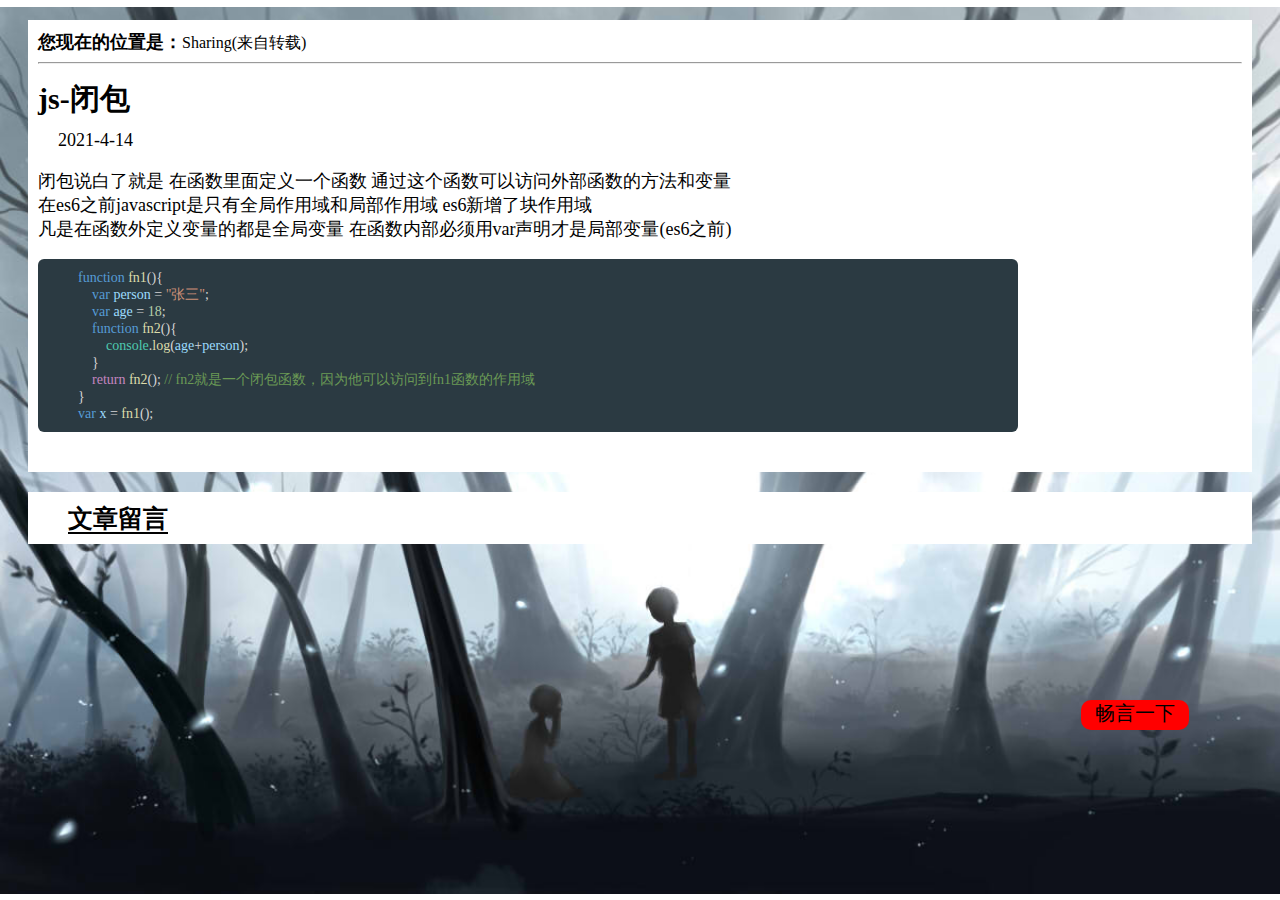
<file: html/index4.html>
<!DOCTYPE html>
<html lang="en">
<head>
    <meta charset="UTF-8">
    <meta http-equiv="X-UA-Compatible" content="IE=edge">
    <meta name="viewport" content="width=device-width, initial-scale=1.0">
    <title>js-闭包</title>
    <link rel="shortcut icon" href="../images/图标.png" type="image/x-icon">
   <style>
       body{
            background-image: url(../images/1.jpg);
            background-repeat: no-repeat;
            background-position: center;
            background-attachment: fixed;
            background-size: 100%;
        }
        .head{
            margin: 20px;
            background-color: white;
            padding: 10px;
        }
        .s1{
            font-size: 18px;
            font-weight: bold;
        }
        h4{
            font-size: 30px;
            margin-top: 15px;
            margin-bottom: 10px;
        }
        .p1{
            margin-left: 20px;
            margin-top: 0;
        }
        p{
            width: 70%;
            font-size: 18px;
        }
        img{
            display: block;
        }
        .d1{
            color:#D4D4D4;background-color: #2B3A42;
    width: 960px;
    border-radius: 6px;
    padding-left: 15px;
    padding: 10px;
    
   text-indent: 16px;
   font-size:17px;line-height:16px;
   white-space: nowrap;
   font-family:Consolas;
    margin-bottom: 30px;
        }
        .head{
            margin: 20px;
            background-color: white;
            padding: 10px;
        }
 .head{
            position: relative;
        }
        .liuyan{
            width: 100px;
            height: 30px;
            font-size: 25px;
            font-weight: bold;
            margin-left: 30px;
            text-align: center;
            border-bottom: 2px solid black;  
           
        }
        .changyan{
            background-color: red;
            font-size: 20px;
            
            width: 108px;
            height: 30px;
           position: absolute;
           left: 86%;
           margin-top: 166px;
           text-align: center;
           border-radius: 10px;
           
          
        }
   </style>
</head>
<body>
    <div class="head"><span class="s1">您现在的位置是：</span>Sharing(来自转载)
        <br>
        <hr>
        <h4>js-闭包</h4>
        <p class="p1">2021-4-14</p>
    <p>
        闭包说白了就是 在函数里面定义一个函数 通过这个函数可以访问外部函数的方法和变量</br>
在es6之前javascript是只有全局作用域和局部作用域 es6新增了块作用域</br>
凡是在函数外定义变量的都是全局变量 在函数内部必须用var声明才是局部变量(es6之前)
    </p>
    <div class="d1">
        <div>
			<span style="font-size:14px;">&nbsp;&nbsp;&nbsp;&nbsp;</span><span style="color:#569CD6;font-size:14px;">function</span><span style="font-size:14px;">&nbsp;</span><span style="color:#DCDCAA;font-size:14px;">fn1</span><span style="font-size:14px;">(){</span>
		</div>
		<div>
			<span style="font-size:14px;">&nbsp;&nbsp;&nbsp;&nbsp;&nbsp;&nbsp;&nbsp;&nbsp;</span><span style="color:#569CD6;font-size:14px;">var</span><span style="font-size:14px;">&nbsp;</span><span style="color:#9CDCFE;font-size:14px;">person</span><span style="font-size:14px;">&nbsp;=&nbsp;</span><span style="color:#CE9178;font-size:14px;">"张三"</span><span style="font-size:14px;">;</span>
		</div>
		<div>
			<span style="font-size:14px;">&nbsp;&nbsp;&nbsp;&nbsp;&nbsp;&nbsp;&nbsp;&nbsp;</span><span style="color:#569CD6;font-size:14px;">var</span><span style="font-size:14px;">&nbsp;</span><span style="color:#9CDCFE;font-size:14px;">age</span><span style="font-size:14px;">&nbsp;=&nbsp;</span><span style="color:#B5CEA8;font-size:14px;">18</span><span style="font-size:14px;">;</span>
		</div>
		<div>
			<span style="font-size:14px;">&nbsp;&nbsp;&nbsp;&nbsp;&nbsp;&nbsp;&nbsp;&nbsp;</span><span style="color:#569CD6;font-size:14px;">function</span><span style="font-size:14px;">&nbsp;</span><span style="color:#DCDCAA;font-size:14px;">fn2</span><span style="font-size:14px;">(){</span>
		</div>
		<div>
			<span style="font-size:14px;">&nbsp;&nbsp;&nbsp;&nbsp;&nbsp;&nbsp;&nbsp;&nbsp;&nbsp;&nbsp;&nbsp;&nbsp;</span><span style="color:#4EC9B0;font-size:14px;">console</span><span style="font-size:14px;">.</span><span style="color:#DCDCAA;font-size:14px;">log</span><span style="font-size:14px;">(</span><span style="color:#9CDCFE;font-size:14px;">age</span><span style="font-size:14px;">+</span><span style="color:#9CDCFE;font-size:14px;">person</span><span style="font-size:14px;">);</span>
		</div>
		<div>
			<span style="font-size:14px;">&nbsp;&nbsp;&nbsp;&nbsp;&nbsp;&nbsp;&nbsp;&nbsp;}</span>
		</div>
		<div>
			<span style="font-size:14px;">&nbsp;&nbsp;&nbsp;&nbsp;&nbsp;&nbsp;&nbsp;&nbsp;</span><span style="color:#C586C0;font-size:14px;">return</span><span style="font-size:14px;">&nbsp;</span><span style="color:#DCDCAA;font-size:14px;">fn2</span><span style="font-size:14px;">();&nbsp;</span><span style="color:#6A9955;font-size:14px;">//&nbsp;fn2就是一个闭包函数，因为他可以访问到fn1函数的作用域</span>
		</div>
		<div>
			<span style="font-size:14px;">&nbsp;&nbsp;&nbsp;&nbsp;}</span>
		</div>
		<div>
			<span style="font-size:14px;">&nbsp;&nbsp;&nbsp;&nbsp;</span><span style="color:#569CD6;font-size:14px;">var</span><span style="font-size:14px;">&nbsp;</span><span style="color:#9CDCFE;font-size:14px;">x</span><span style="font-size:14px;">&nbsp;=&nbsp;</span><span style="color:#DCDCAA;font-size:14px;">fn1</span><span style="font-size:14px;">();</span><span style="font-family:&quot;font-size:14px;"></span>
		</div>
    </div>
    </div>
    <div class="head">
        <div class="liuyan">
            文章留言
            </div>
 <div class="changyan">
     畅言一下
 </div>
 
 <!--PC版-->
 <div id="SOHUCS" sid="2" style="z-index: 10;width: 90%;"></div>
 <script charset="utf-8" type="text/javascript" src="https://cy-cdn.kuaizhan.com/upload/changyan.js" ></script>
 <script type="text/javascript">
 window.changyan.api.config({
 appid: 'cyvrowqwg',
 conf: 'prod_e0b8d92cf33d2a2e8e19f18a3e4414ec'
 });
 </script>
 
 </div>
</body>
</html>
</file>
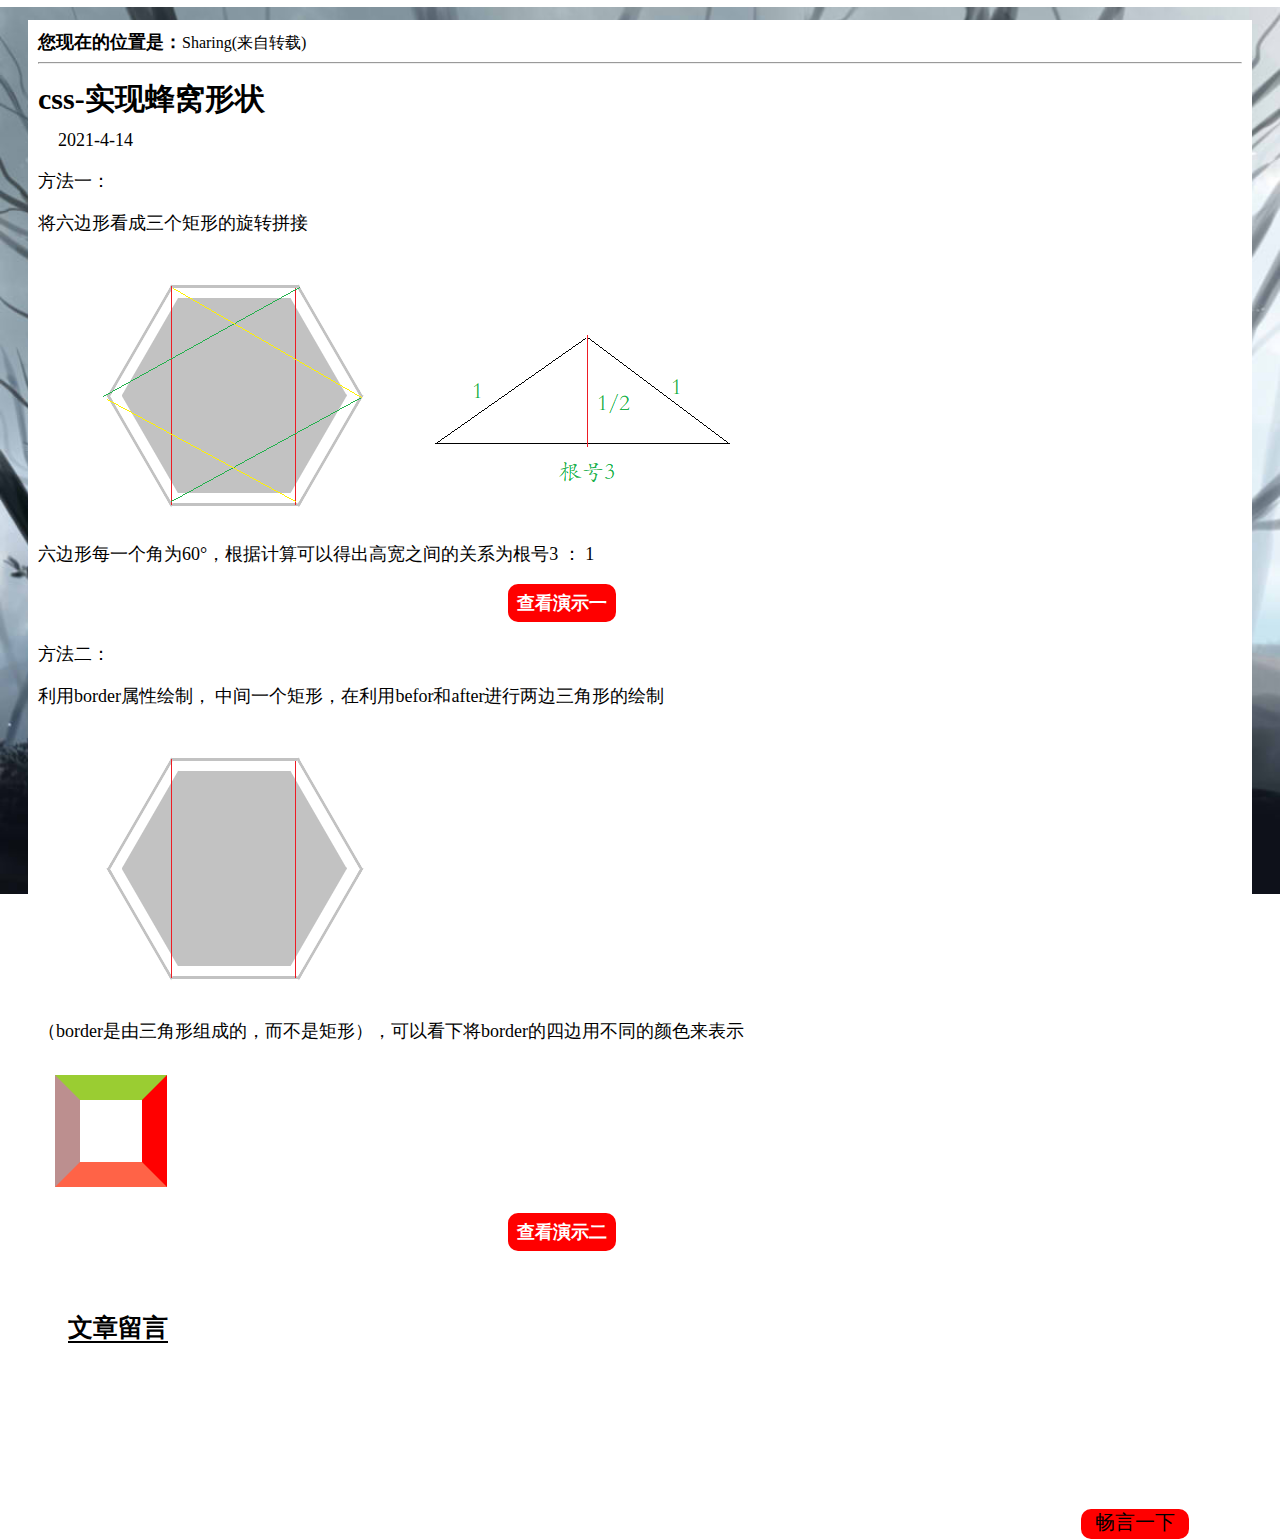
<file: html/index5.html>
<!DOCTYPE html>
<html lang="en">
<head>
    <meta charset="UTF-8">
    <meta http-equiv="X-UA-Compatible" content="IE=edge">
    <meta name="viewport" content="width=device-width, initial-scale=1.0">
    <title>css-实现蜂窝形状</title>
    <link rel="shortcut icon" href="../images/图标.png" type="image/x-icon">
    <style>
 body{
            background-image: url(../images/1.jpg);
            background-repeat: no-repeat;
            background-position: center;
            background-attachment: fixed;
            background-size: 100%;
        }
        .head{
            margin: 20px;
            background-color: white;
            padding: 10px;
        }
        .s1{
            font-size: 18px;
            font-weight: bold;
        }
        h4{
            font-size: 30px;
            margin-top: 15px;
            margin-bottom: 10px;
        }
        .p1{
            margin-left: 20px;
            margin-top: 0;
        }
        p{
            width: 70%;
            font-size: 18px;
        }
        .yanshi{
      height: 30px;
      width: 100px;
      background-color: red;
      
      font-size: 18px;
     padding: 4px;
      margin-top: 10px;
      text-align: center;
      line-height: 30px;
      border-radius: 10px;
      margin-left: 470px;
      margin-bottom: 20px;
      
  }
  a{
      text-decoration: none;
      color: white;
      font-weight: bold;
  }
  .head{
            margin: 20px;
            background-color: white;
            padding: 10px;
        }
 .head{
            position: relative;
        }
        .liuyan{
            width: 100px;
            height: 30px;
            font-size: 25px;
            font-weight: bold;
            margin-left: 30px;
            text-align: center;
            border-bottom: 2px solid black;  
           
        }
        .changyan{
            background-color: red;
            font-size: 20px;
            
            width: 108px;
            height: 30px;
           position: absolute;
           left: 86%;
           margin-top: 166px;
           text-align: center;
           border-radius: 10px;
           
          
        }
    </style>
</head>
<body>
    <div class="head"><span class="s1">您现在的位置是：</span>Sharing(来自转载)
        <br>
        <hr>
        <h4>css-实现蜂窝形状</h4>
        <p class="p1">2021-4-14</p>
        <p>方法一：</p>
        <p>将六边形看成三个矩形的旋转拼接</p>
        <img src="../images/5-1.png" >
        <p>六边形每一个角为60°，根据计算可以得出高宽之间的关系为根号3 ： 1</p>
        <div class="yanshi"><a href="./yanshi2.html">
            查看演示一
            </a>
        </div>
        <p>方法二：</p>
        <p>利用border属性绘制， 中间一个矩形，在利用befor和after进行两边三角形的绘制</p>
        <img src="../images/5-2.png" >
        <p>（border是由三角形组成的，而不是矩形），可以看下将border的四边用不同的颜色来表示</p>
        <img src="../images/5-3.png" >
        <div class="yanshi"><a href="./yanshi3.html">
            查看演示二
            </a>
        </div>



    </div>
    <div class="head">
        <div class="liuyan">
            文章留言
            </div>
 <div class="changyan">
     畅言一下
 </div>
 
 <!--PC版-->
 <div id="SOHUCS" sid="2" style="z-index: 10;width: 90%;"></div>
 <script charset="utf-8" type="text/javascript" src="https://cy-cdn.kuaizhan.com/upload/changyan.js" ></script>
 <script type="text/javascript">
 window.changyan.api.config({
 appid: 'cyvrowqwg',
 conf: 'prod_e0b8d92cf33d2a2e8e19f18a3e4414ec'
 });
 </script>
 
 </div>
 
</body>
</html>
</file>
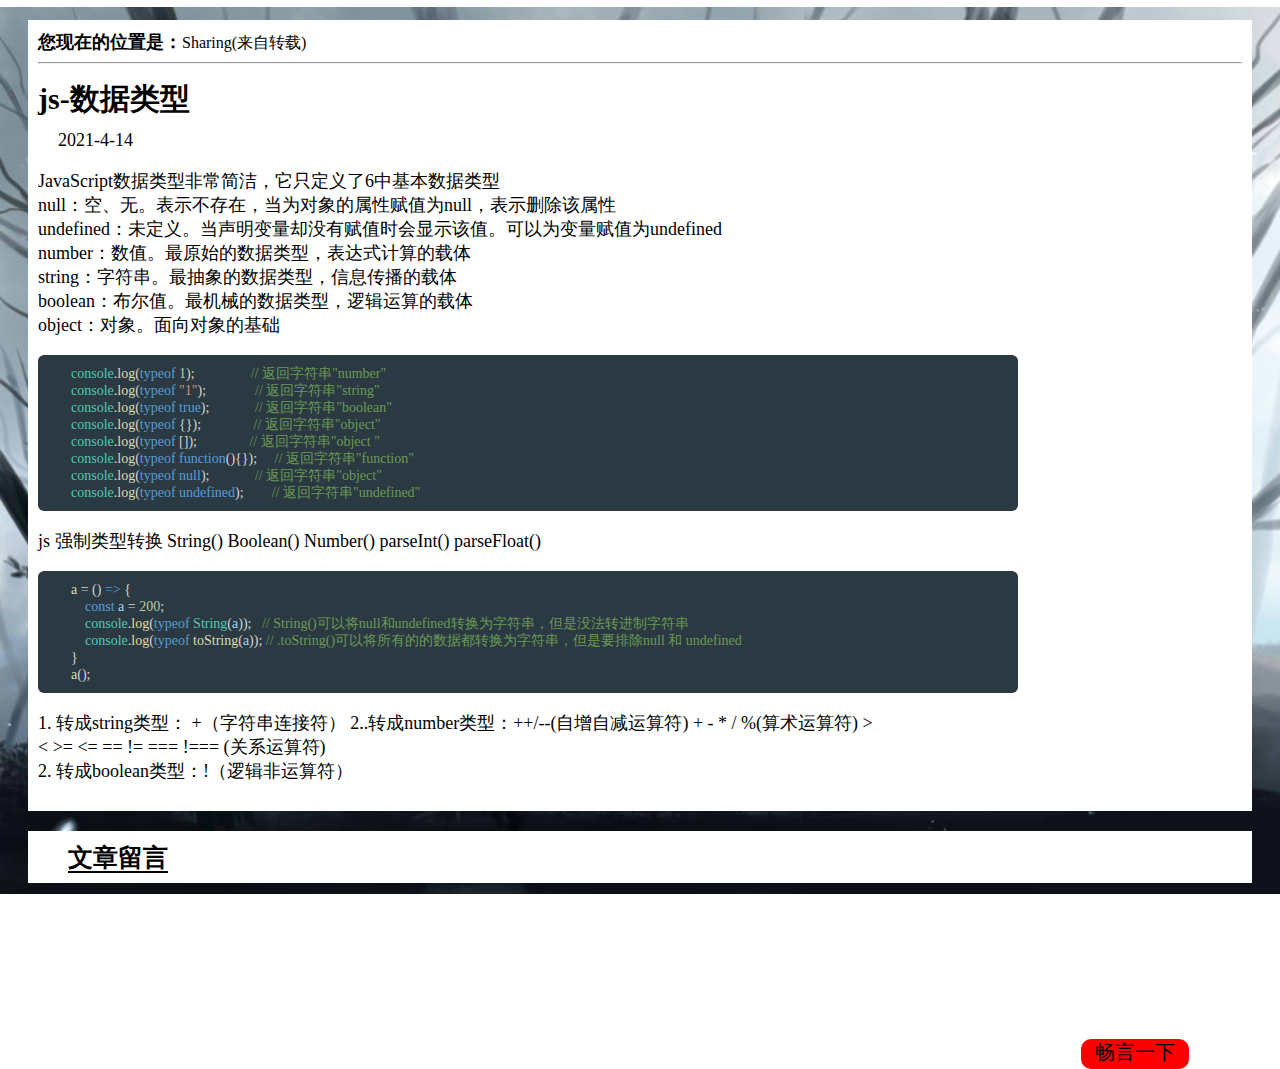
<file: html/index6.html>
<!DOCTYPE html>
<html lang="en">
<head>
    <meta charset="UTF-8">
    <meta http-equiv="X-UA-Compatible" content="IE=edge">
    <meta name="viewport" content="width=device-width, initial-scale=1.0">
    <title>js-数据类型</title>
    <link rel="shortcut icon" href="../images/图标.png" type="image/x-icon">
    <style>
          body{
            background-image: url(../images/1.jpg);
            background-repeat: no-repeat;
            background-position: center;
            background-attachment: fixed;
            background-size: 100%;
        }
        .head{
            margin: 20px;
            background-color: white;
            padding: 10px;
        }
        .s1{
            font-size: 18px;
            font-weight: bold;
        }
        h4{
            font-size: 30px;
            margin-top: 15px;
            margin-bottom: 10px;
        }
        .p1{
            margin-left: 20px;
            margin-top: 0;
        }
        p{
            width: 70%;
            font-size: 18px;
        }
        img{
            display: block;
        }
        .d1,.d2{
            color:#D4D4D4;background-color: #2B3A42;
    width: 960px;
    border-radius: 6px;
    padding-left: 15px;
    padding: 10px;
    
   text-indent: 16px;
   font-size:17px;line-height:16px;
   white-space: nowrap;
   font-family:Consolas;
    
        }
        .head{
            margin: 20px;
            background-color: white;
            padding: 10px;
        }
 .head{
            position: relative;
        }
        .liuyan{
            width: 100px;
            height: 30px;
            font-size: 25px;
            font-weight: bold;
            margin-left: 30px;
            text-align: center;
            border-bottom: 2px solid black;  
           
        }
        .changyan{
            background-color: red;
            font-size: 20px;
            
            width: 108px;
            height: 30px;
           position: absolute;
           left: 86%;
           margin-top: 166px;
           text-align: center;
           border-radius: 10px;
           
          
        }
    </style>
</head>
<body>
    <div class="head"><span class="s1">您现在的位置是：</span>Sharing(来自转载)
        <br>
        <hr>
        <h4>js-数据类型</h4>
        <p class="p1">2021-4-14</p>
        <p>  JavaScript数据类型非常简洁，它只定义了6中基本数据类型</br>
            null：空、无。表示不存在，当为对象的属性赋值为null，表示删除该属性</br>
            undefined：未定义。当声明变量却没有赋值时会显示该值。可以为变量赋值为undefined</br>
            number：数值。最原始的数据类型，表达式计算的载体</br>
            string：字符串。最抽象的数据类型，信息传播的载体</br>
            boolean：布尔值。最机械的数据类型，逻辑运算的载体</br>
            object：对象。面向对象的基础</p>
<div class="d1">
    <div>
		<span style="font-size:14px;">&nbsp;&nbsp;</span><span style="color:#4EC9B0;font-size:14px;">console</span><span style="font-size:14px;">.</span><span style="color:#DCDCAA;font-size:14px;">log</span><span style="font-size:14px;">(</span><span style="color:#569CD6;font-size:14px;">typeof</span><span style="font-size:14px;">&nbsp;</span><span style="color:#B5CEA8;font-size:14px;">1</span><span style="font-size:14px;">);&nbsp;&nbsp;&nbsp;&nbsp;&nbsp;&nbsp;&nbsp;&nbsp;&nbsp;&nbsp;&nbsp;&nbsp;&nbsp;&nbsp;&nbsp;&nbsp;</span><span style="color:#6A9955;font-size:14px;">//&nbsp;返回字符串"number"&nbsp;&nbsp;</span> 
	</div>
	<div>
		<span style="font-size:14px;">&nbsp;&nbsp;</span><span style="color:#4EC9B0;font-size:14px;">console</span><span style="font-size:14px;">.</span><span style="color:#DCDCAA;font-size:14px;">log</span><span style="font-size:14px;">(</span><span style="color:#569CD6;font-size:14px;">typeof</span><span style="font-size:14px;">&nbsp;</span><span style="color:#CE9178;font-size:14px;">"1"</span><span style="font-size:14px;">);&nbsp;&nbsp;&nbsp;&nbsp;&nbsp;&nbsp;&nbsp;&nbsp;&nbsp;&nbsp;&nbsp;&nbsp;&nbsp;&nbsp;</span><span style="color:#6A9955;font-size:14px;">//&nbsp;返回字符串"string"&nbsp;&nbsp;</span> 
	</div>
	<div>
		<span style="font-size:14px;">&nbsp;&nbsp;</span><span style="color:#4EC9B0;font-size:14px;">console</span><span style="font-size:14px;">.</span><span style="color:#DCDCAA;font-size:14px;">log</span><span style="font-size:14px;">(</span><span style="color:#569CD6;font-size:14px;">typeof</span><span style="font-size:14px;">&nbsp;</span><span style="color:#569CD6;font-size:14px;">true</span><span style="font-size:14px;">);&nbsp;&nbsp;&nbsp;&nbsp;&nbsp;&nbsp;&nbsp;&nbsp;&nbsp;&nbsp;&nbsp;&nbsp;&nbsp;</span><span style="color:#6A9955;font-size:14px;">//&nbsp;返回字符串"boolean"&nbsp;&nbsp;</span> 
	</div>
	<div>
		<span style="font-size:14px;">&nbsp;&nbsp;</span><span style="color:#4EC9B0;font-size:14px;">console</span><span style="font-size:14px;">.</span><span style="color:#DCDCAA;font-size:14px;">log</span><span style="font-size:14px;">(</span><span style="color:#569CD6;font-size:14px;">typeof</span><span style="font-size:14px;">&nbsp;{});&nbsp;&nbsp;&nbsp;&nbsp;&nbsp;&nbsp;&nbsp;&nbsp;&nbsp;&nbsp;&nbsp;&nbsp;&nbsp;&nbsp;&nbsp;</span><span style="color:#6A9955;font-size:14px;">//&nbsp;返回字符串"object"&nbsp;&nbsp;</span> 
	</div>
	<div>
		<span style="font-size:14px;">&nbsp;&nbsp;</span><span style="color:#4EC9B0;font-size:14px;">console</span><span style="font-size:14px;">.</span><span style="color:#DCDCAA;font-size:14px;">log</span><span style="font-size:14px;">(</span><span style="color:#569CD6;font-size:14px;">typeof</span><span style="font-size:14px;">&nbsp;[]);&nbsp;&nbsp;&nbsp;&nbsp;&nbsp;&nbsp;&nbsp;&nbsp;&nbsp;&nbsp;&nbsp;&nbsp;&nbsp;&nbsp;&nbsp;</span><span style="color:#6A9955;font-size:14px;">//&nbsp;返回字符串"object&nbsp;"&nbsp;&nbsp;</span> 
	</div>
	<div>
		<span style="font-size:14px;">&nbsp;&nbsp;</span><span style="color:#4EC9B0;font-size:14px;">console</span><span style="font-size:14px;">.</span><span style="color:#DCDCAA;font-size:14px;">log</span><span style="font-size:14px;">(</span><span style="color:#569CD6;font-size:14px;">typeof</span><span style="font-size:14px;">&nbsp;</span><span style="color:#569CD6;font-size:14px;">function</span><span style="font-size:14px;">(){});&nbsp;&nbsp;&nbsp;&nbsp;&nbsp;</span><span style="color:#6A9955;font-size:14px;">//&nbsp;返回字符串"function"&nbsp;&nbsp;</span> 
	</div>
	<div>
		<span style="font-size:14px;">&nbsp;&nbsp;</span><span style="color:#4EC9B0;font-size:14px;">console</span><span style="font-size:14px;">.</span><span style="color:#DCDCAA;font-size:14px;">log</span><span style="font-size:14px;">(</span><span style="color:#569CD6;font-size:14px;">typeof</span><span style="font-size:14px;">&nbsp;</span><span style="color:#569CD6;font-size:14px;">null</span><span style="font-size:14px;">);&nbsp;&nbsp;&nbsp;&nbsp;&nbsp;&nbsp;&nbsp;&nbsp;&nbsp;&nbsp;&nbsp;&nbsp;&nbsp;</span><span style="color:#6A9955;font-size:14px;">//&nbsp;返回字符串"object"&nbsp;&nbsp;</span> 
	</div>
	<div>
		<span style="font-size:14px;">&nbsp;&nbsp;</span><span style="color:#4EC9B0;font-size:14px;">console</span><span style="font-size:14px;">.</span><span style="color:#DCDCAA;font-size:14px;">log</span><span style="font-size:14px;">(</span><span style="color:#569CD6;font-size:14px;">typeof</span><span style="font-size:14px;">&nbsp;</span><span style="color:#569CD6;font-size:14px;">undefined</span><span style="font-size:14px;">);&nbsp;&nbsp;&nbsp;&nbsp;&nbsp;&nbsp;&nbsp;&nbsp;</span><span style="color:#6A9955;font-size:14px;">//&nbsp;返回字符串"undefined"</span> 
	</div>
</div>
<p>
    js 强制类型转换  String() Boolean() Number()  parseInt() parseFloat()
</p>
<div class="d2">
    <div>
		<span style="font-size:14px;">&nbsp;&nbsp;</span><span style="color:#DCDCAA;font-size:14px;">a</span><span style="font-size:14px;">&nbsp;=&nbsp;()&nbsp;</span><span style="color:#569CD6;font-size:14px;">=&gt;</span><span style="font-size:14px;">&nbsp;{</span>
	</div>
	<div>
		<span style="font-size:14px;">&nbsp;&nbsp;&nbsp;&nbsp;&nbsp;&nbsp;</span><span style="color:#569CD6;font-size:14px;">const</span><span style="font-size:14px;">&nbsp;</span><span style="color:#9CDCFE;font-size:14px;">a</span><span style="font-size:14px;">&nbsp;=&nbsp;</span><span style="color:#B5CEA8;font-size:14px;">200</span><span style="font-size:14px;">;</span>
	</div>
	<div>
		<span style="font-size:14px;">&nbsp;&nbsp;&nbsp;&nbsp;&nbsp;&nbsp;</span><span style="color:#4EC9B0;font-size:14px;">console</span><span style="font-size:14px;">.</span><span style="color:#DCDCAA;font-size:14px;">log</span><span style="font-size:14px;">(</span><span style="color:#569CD6;font-size:14px;">typeof</span><span style="font-size:14px;">&nbsp;</span><span style="color:#4EC9B0;font-size:14px;">String</span><span style="font-size:14px;">(</span><span style="color:#9CDCFE;font-size:14px;">a</span><span style="font-size:14px;">));&nbsp;&nbsp;&nbsp;</span><span style="color:#6A9955;font-size:14px;">//&nbsp;String()可以将null和undefined转换为字符串，但是没法转进制字符串</span> 
	</div>
	<div>
		<span style="font-size:14px;">&nbsp;&nbsp;</span><span style="color:#4EC9B0;font-size:14px;">&nbsp;&nbsp;&nbsp;&nbsp;console</span><span style="font-size:14px;">.</span><span style="color:#DCDCAA;font-size:14px;">log</span><span style="font-size:14px;">(</span><span style="color:#569CD6;font-size:14px;">typeof</span><span style="font-size:14px;">&nbsp;</span><span style="color:#DCDCAA;font-size:14px;">toString</span><span style="font-size:14px;">(</span><span style="color:#9CDCFE;font-size:14px;">a</span><span style="font-size:14px;">));&nbsp;</span><span style="color:#6A9955;font-size:14px;">//&nbsp;.toString()可以将所有的的数据都转换为字符串，但是要排除null&nbsp;和&nbsp;undefined</span> 
	</div>
	<div>
		<span style="font-size:14px;">&nbsp; }</span>
	</div>
	<div>
		<span style="font-size:14px;">&nbsp;&nbsp;</span><span style="color:#DCDCAA;font-size:14px;">a</span><span style="font-size:14px;">();</span>
	</div>
</div>
<p>1. 转成string类型： +（字符串连接符） 2..转成number类型：++/--(自增自减运算符) + - * / %(算术运算符) > < >= <= == != === !=== (关系运算符)</br>
    2. 转成boolean类型：!（逻辑非运算符）
  </p>

        </div>
        <div class="head">
            <div class="liuyan">
                文章留言
                </div>
     <div class="changyan">
         畅言一下
     </div>
     
     <!--PC版-->
     <div id="SOHUCS" sid="2" style="z-index: 10;width: 90%;"></div>
     <script charset="utf-8" type="text/javascript" src="https://cy-cdn.kuaizhan.com/upload/changyan.js" ></script>
     <script type="text/javascript">
     window.changyan.api.config({
     appid: 'cyvrowqwg',
     conf: 'prod_e0b8d92cf33d2a2e8e19f18a3e4414ec'
     });
     </script>
     
     </div>
     
</body>
</html>
</file>
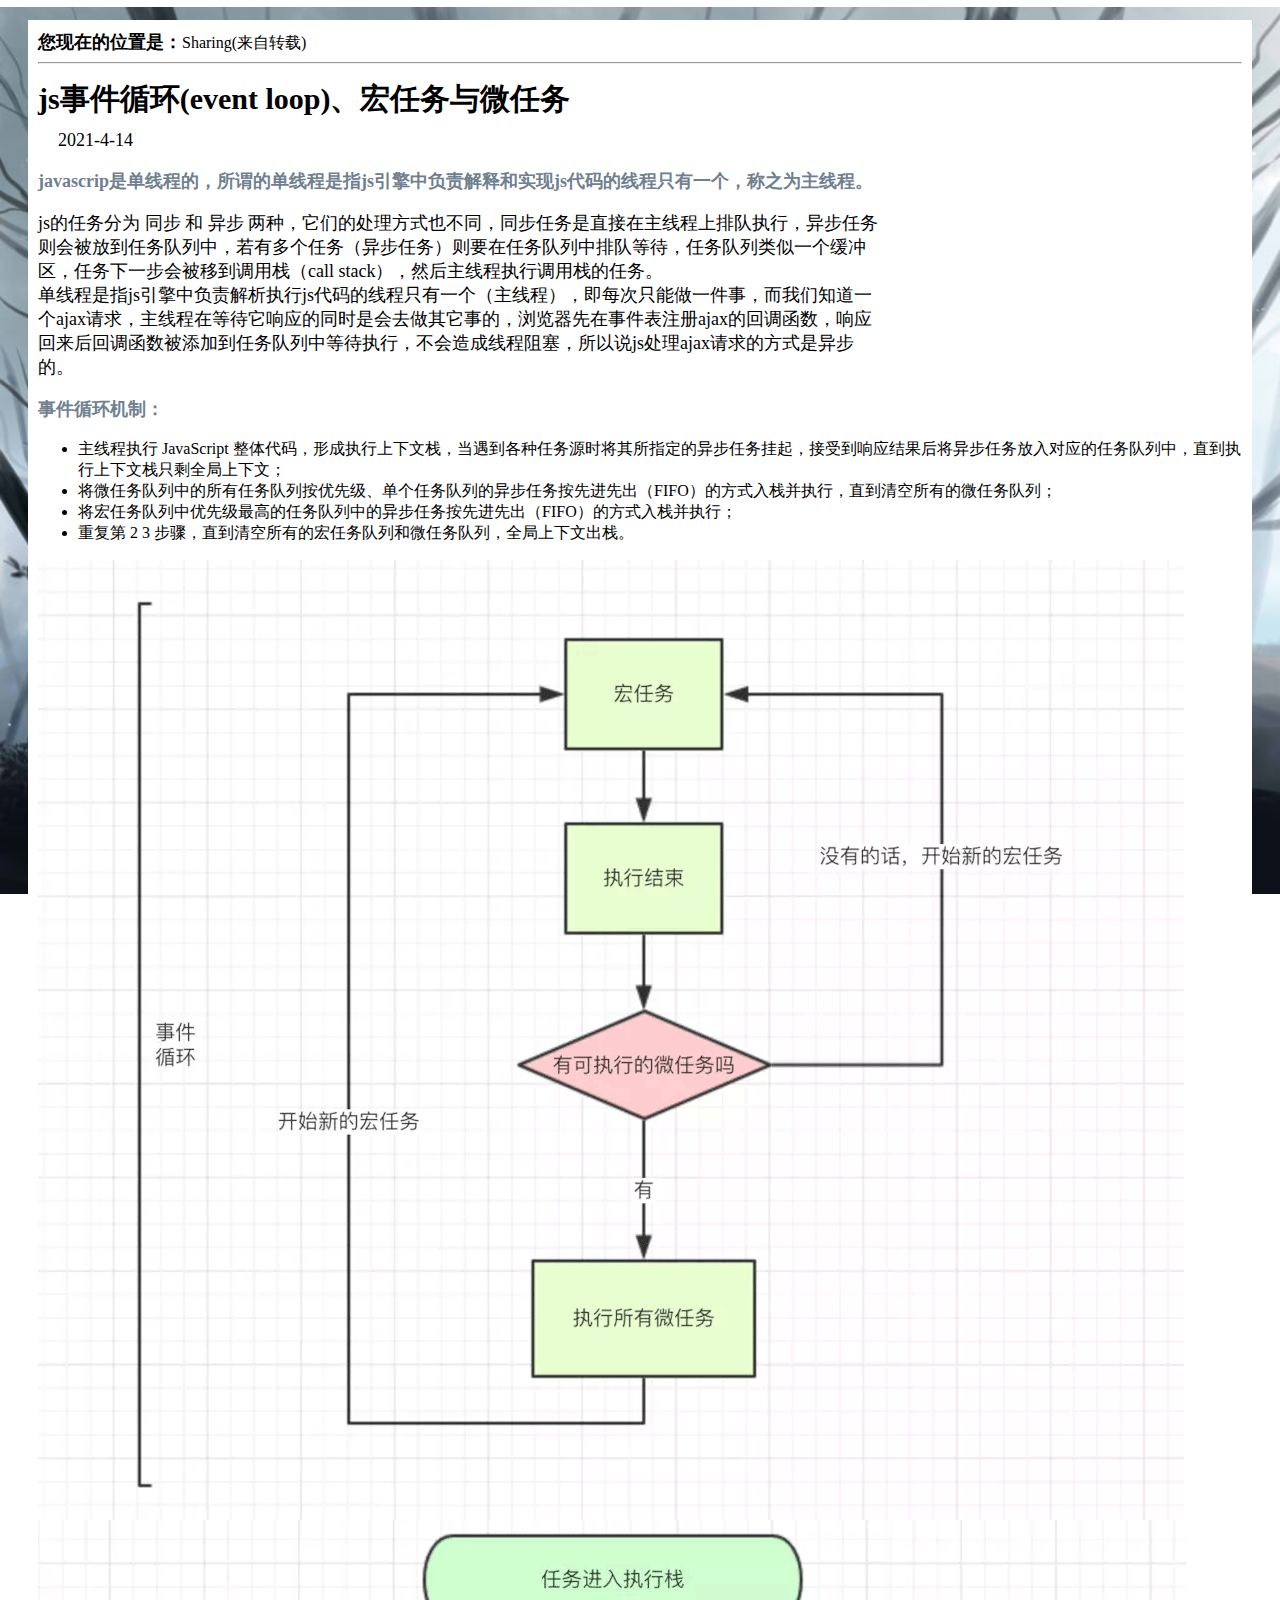
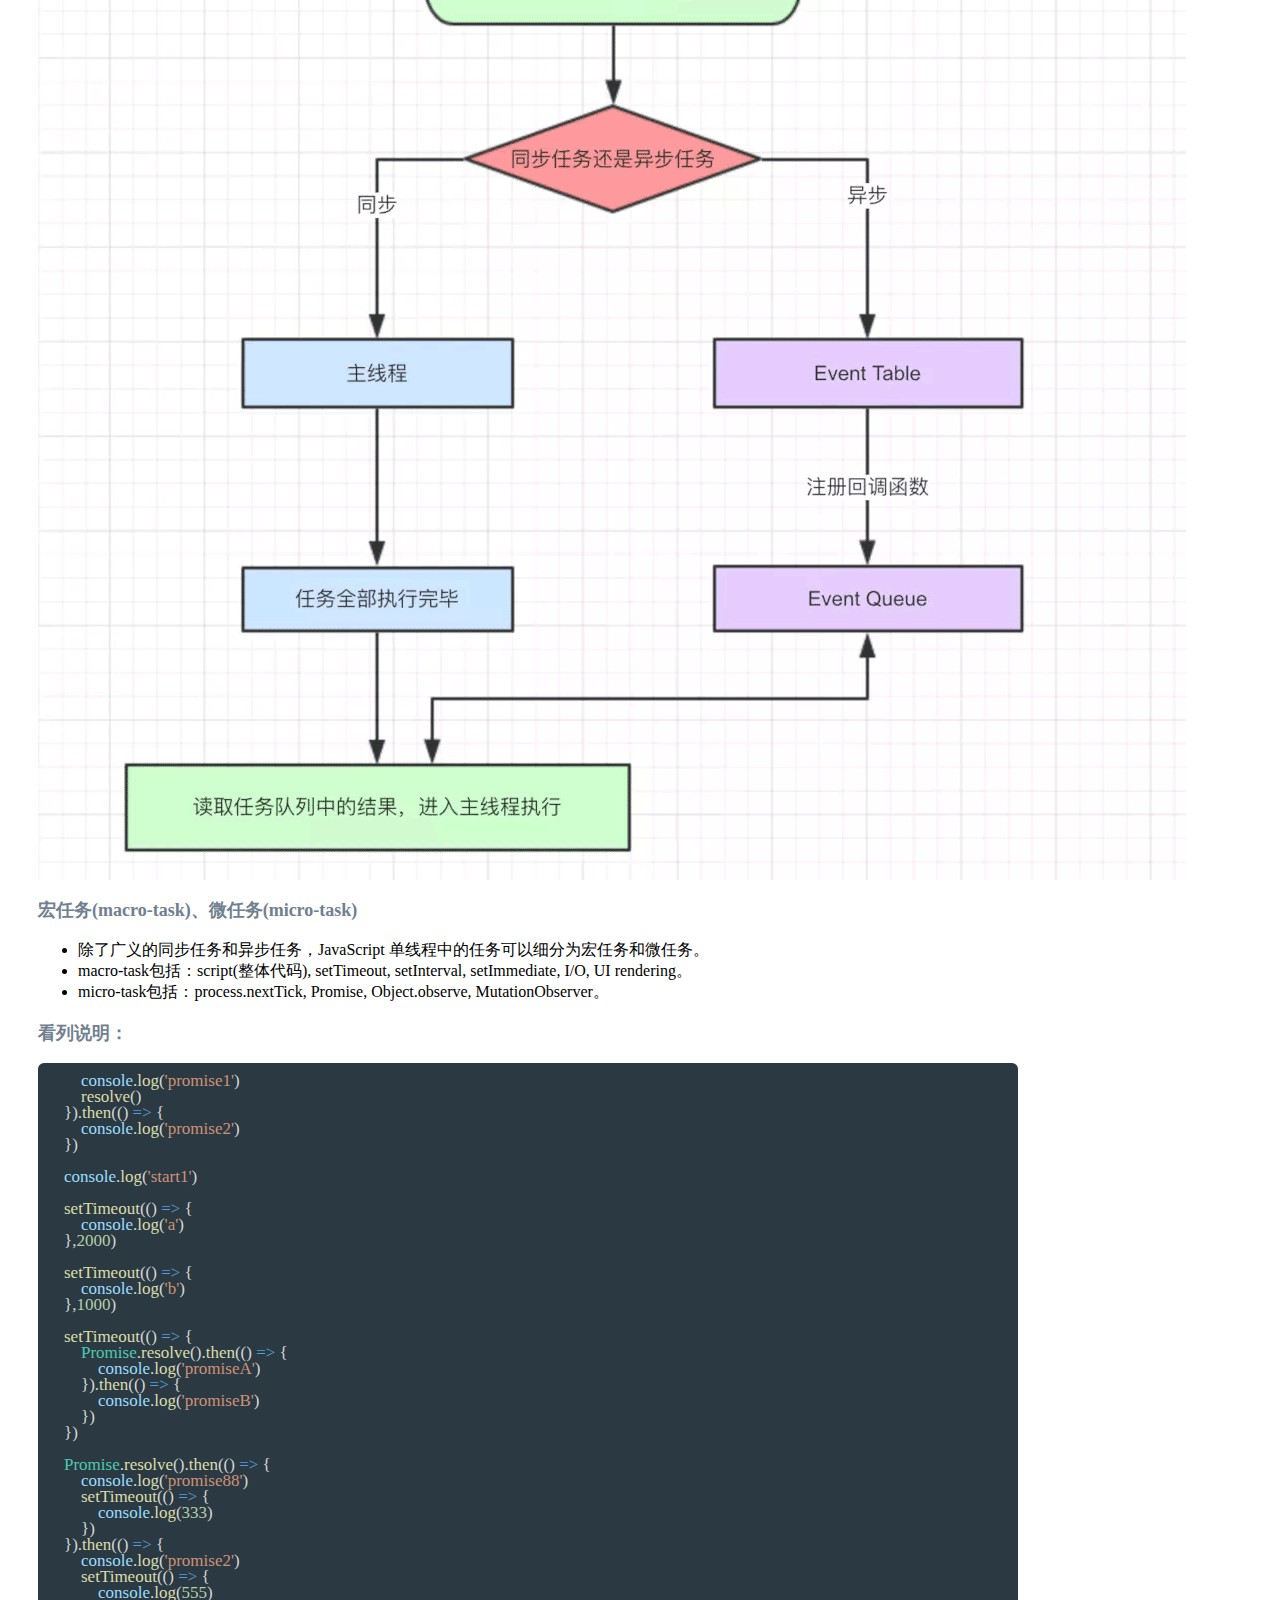
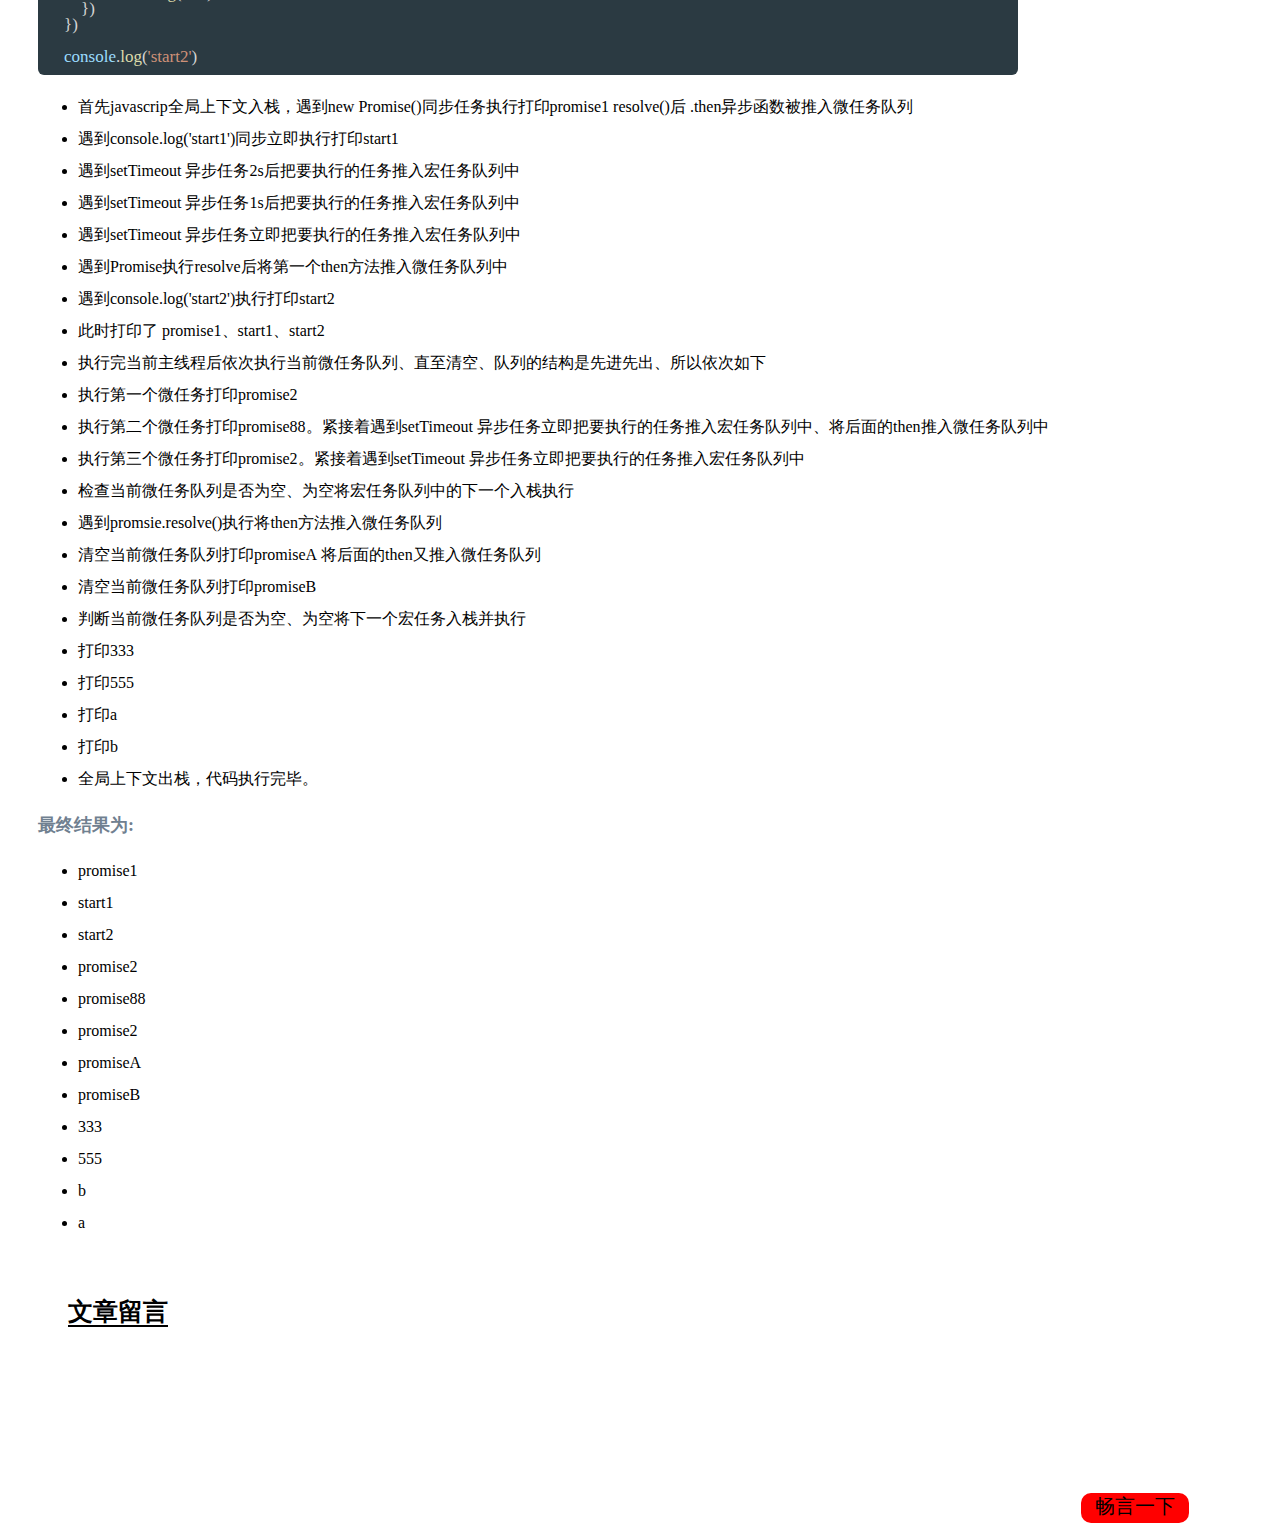
<file: html/index7.html>
<!DOCTYPE html>
<html lang="en">
<head>
    <meta charset="UTF-8">
    <meta http-equiv="X-UA-Compatible" content="IE=edge">
    <meta name="viewport" content="width=device-width, initial-scale=1.0">
    <title>js事件循环(event loop)、宏任务与微任务</title>
    <link rel="shortcut icon" href="../images/图标.png" type="image/x-icon">
    <style>
         body{
            background-image: url(../images/1.jpg);
            background-repeat: no-repeat;
            background-position: center;
            background-attachment: fixed;
            background-size: 100%;
        }
        .head{
            margin: 20px;
            background-color: white;
            padding: 10px;
        }
        .s1{
            font-size: 18px;
            font-weight: bold;
        }
        h4{
            font-size: 30px;
            margin-top: 15px;
            margin-bottom: 10px;
        }
        .p1{
            margin-left: 20px;
            margin-top: 0;
        }
        p{
            width: 70%;
            font-size: 18px;
        }
        img{
            display: block;
        }
        .d1{
            color:#D4D4D4;background-color: #2B3A42;
    width: 960px;
    border-radius: 6px;
    padding-left: 15px;
    padding: 10px;
    
   text-indent: 16px;
   font-size:17px;line-height:16px;
   white-space: nowrap;
   font-family:Consolas;
    
        }
        .head{
            margin: 20px;
            background-color: white;
            padding: 10px;
        }
 .head{
            position: relative;
        }
        .liuyan{
            width: 100px;
            height: 30px;
            font-size: 25px;
            font-weight: bold;
            margin-left: 30px;
            text-align: center;
            border-bottom: 2px solid black;  
           
        }
        .changyan{
            background-color: red;
            font-size: 20px;
            
            width: 108px;
            height: 30px;
           position: absolute;
           left: 86%;
           margin-top: 166px;
           text-align: center;
           border-radius: 10px;
           
          
        }
    </style>
</head>
<body>
    <div class="head"><span class="s1">您现在的位置是：</span>Sharing(来自转载)
        <br>
        <hr>
        <h4>js事件循环(event loop)、宏任务与微任务</h4>
        <p class="p1">2021-4-14</p>
        <p style="font-weight: bold;color:slategrey">javascrip是单线程的，所谓的单线程是指js引擎中负责解释和实现js代码的线程只有一个，称之为主线程。</p>
        <p>
            js的任务分为 同步 和 异步 两种，它们的处理方式也不同，同步任务是直接在主线程上排队执行，异步任务则会被放到任务队列中，若有多个任务（异步任务）则要在任务队列中排队等待，任务队列类似一个缓冲区，任务下一步会被移到调用栈（call stack），然后主线程执行调用栈的任务。</br>

单线程是指js引擎中负责解析执行js代码的线程只有一个（主线程），即每次只能做一件事，而我们知道一个ajax请求，主线程在等待它响应的同时是会去做其它事的，浏览器先在事件表注册ajax的回调函数，响应回来后回调函数被添加到任务队列中等待执行，不会造成线程阻塞，所以说js处理ajax请求的方式是异步的。
        </p>
        <p style="font-weight: bold;color:slategrey">事件循环机制：</p>
        <ul>
            <li>主线程执行 JavaScript 整体代码，形成执行上下文栈，当遇到各种任务源时将其所指定的异步任务挂起，接受到响应结果后将异步任务放入对应的任务队列中，直到执行上下文栈只剩全局上下文；</li>
             <li>将微任务队列中的所有任务队列按优先级、单个任务队列的异步任务按先进先出（FIFO）的方式入栈并执行，直到清空所有的微任务队列；</li>
             <li>将宏任务队列中优先级最高的任务队列中的异步任务按先进先出（FIFO）的方式入栈并执行；</li>
             <li>重复第 2 3 步骤，直到清空所有的宏任务队列和微任务队列，全局上下文出栈。</li>
        </ul>
        <img src="../images/7-1.png" >
        <img src="../images/7-2.png" >
        <p style="font-weight: bold;color:slategrey">宏任务(macro-task)、微任务(micro-task)</p>
<ul>
    <li> 除了广义的同步任务和异步任务，JavaScript 单线程中的任务可以细分为宏任务和微任务。</li>
    <li>macro-task包括：script(整体代码), setTimeout, setInterval, setImmediate, I/O, UI rendering。</li>
    <li>micro-task包括：process.nextTick, Promise, Object.observe, MutationObserver。</li>
</ul>
<p style="font-weight: bold;color:slategrey">看列说明：</p>
<div class="d1">
    <div>
		&nbsp;&nbsp;&nbsp;&nbsp;<span style="color:#9cdcfe;">console</span>.<span style="color:#dcdcaa;">log</span>(<span style="color:#ce9178;">'promise1'</span>)
	</div>
	<div>
		&nbsp;&nbsp;&nbsp;&nbsp;<span style="color:#dcdcaa;">resolve</span>()
	</div>
	<div>
		}).<span style="color:#dcdcaa;">then</span>(()&nbsp;<span style="color:#569cd6;">=&gt;</span>&nbsp;{
	</div>
	<div>
		&nbsp;&nbsp;&nbsp;&nbsp;<span style="color:#9cdcfe;">console</span>.<span style="color:#dcdcaa;">log</span>(<span style="color:#ce9178;">'promise2'</span>)
	</div>
	<div>
		})
	</div>
<br />
	<div>
		<span style="color:#9cdcfe;">console</span>.<span style="color:#dcdcaa;">log</span>(<span style="color:#ce9178;">'start1'</span>)
	</div>
<br />
	<div>
		<span style="color:#dcdcaa;">setTimeout</span>(()&nbsp;<span style="color:#569cd6;">=&gt;</span>&nbsp;{
	</div>
	<div>
		&nbsp;&nbsp;&nbsp;&nbsp;<span style="color:#9cdcfe;">console</span>.<span style="color:#dcdcaa;">log</span>(<span style="color:#ce9178;">'a'</span>)
	</div>
	<div>
		},<span style="color:#b5cea8;">2000</span>)
	</div>
<br />
	<div>
		<span style="color:#dcdcaa;">setTimeout</span>(()&nbsp;<span style="color:#569cd6;">=&gt;</span>&nbsp;{
	</div>
	<div>
		&nbsp;&nbsp;&nbsp;&nbsp;<span style="color:#9cdcfe;">console</span>.<span style="color:#dcdcaa;">log</span>(<span style="color:#ce9178;">'b'</span>)
	</div>
	<div>
		},<span style="color:#b5cea8;">1000</span>)
	</div>
<br />
	<div>
		<span style="color:#dcdcaa;">setTimeout</span>(()&nbsp;<span style="color:#569cd6;">=&gt;</span>&nbsp;{
	</div>
	<div>
		&nbsp;&nbsp;&nbsp;&nbsp;<span style="color:#4ec9b0;">Promise</span>.<span style="color:#dcdcaa;">resolve</span>().<span style="color:#dcdcaa;">then</span>(()&nbsp;<span style="color:#569cd6;">=&gt;</span>&nbsp;{
	</div>
	<div>
		&nbsp;&nbsp;&nbsp;&nbsp;&nbsp;&nbsp;&nbsp;&nbsp;<span style="color:#9cdcfe;">console</span>.<span style="color:#dcdcaa;">log</span>(<span style="color:#ce9178;">'promiseA'</span>)
	</div>
	<div>
		&nbsp;&nbsp;&nbsp;&nbsp;}).<span style="color:#dcdcaa;">then</span>(()&nbsp;<span style="color:#569cd6;">=&gt;</span>&nbsp;{
	</div>
	<div>
		&nbsp;&nbsp;&nbsp;&nbsp;&nbsp;&nbsp;&nbsp;&nbsp;<span style="color:#9cdcfe;">console</span>.<span style="color:#dcdcaa;">log</span>(<span style="color:#ce9178;">'promiseB'</span>)
	</div>
	<div>
		&nbsp;&nbsp;&nbsp;&nbsp;})
	</div>
	<div>
		})
	</div>
<br />
	<div>
		<span style="color:#4ec9b0;">Promise</span>.<span style="color:#dcdcaa;">resolve</span>().<span style="color:#dcdcaa;">then</span>(()&nbsp;<span style="color:#569cd6;">=&gt;</span>&nbsp;{
	</div>
	<div>
		&nbsp;&nbsp;&nbsp;&nbsp;<span style="color:#9cdcfe;">console</span>.<span style="color:#dcdcaa;">log</span>(<span style="color:#ce9178;">'promise88'</span>)
	</div>
	<div>
		&nbsp;&nbsp;&nbsp;&nbsp;<span style="color:#dcdcaa;">setTimeout</span>(()&nbsp;<span style="color:#569cd6;">=&gt;</span>&nbsp;{
	</div>
	<div>
		&nbsp;&nbsp;&nbsp;&nbsp;&nbsp;&nbsp;&nbsp;&nbsp;<span style="color:#9cdcfe;">console</span>.<span style="color:#dcdcaa;">log</span>(<span style="color:#b5cea8;">333</span>)
	</div>
	<div>
		&nbsp;&nbsp;&nbsp;&nbsp;})
	</div>
	<div>
		}).<span style="color:#dcdcaa;">then</span>(()&nbsp;<span style="color:#569cd6;">=&gt;</span>&nbsp;{
	</div>
	<div>
		&nbsp;&nbsp;&nbsp;&nbsp;<span style="color:#9cdcfe;">console</span>.<span style="color:#dcdcaa;">log</span>(<span style="color:#ce9178;">'promise2'</span>)
	</div>
	<div>
		&nbsp;&nbsp;&nbsp;&nbsp;<span style="color:#dcdcaa;">setTimeout</span>(()&nbsp;<span style="color:#569cd6;">=&gt;</span>&nbsp;{
	</div>
	<div>
		&nbsp;&nbsp;&nbsp;&nbsp;&nbsp;&nbsp;&nbsp;&nbsp;<span style="color:#9cdcfe;">console</span>.<span style="color:#dcdcaa;">log</span>(<span style="color:#b5cea8;">555</span>)
	</div>
	<div>
		&nbsp;&nbsp;&nbsp;&nbsp;})
	</div>
	<div>
		})
	</div>
<br />
	<div>
		<span style="color:#9cdcfe;">console</span>.<span style="color:#dcdcaa;">log</span>(<span style="color:#ce9178;">'start2'</span>)
	</div>
</div>
  <ul>
    <li>
        <span style="line-height:2;">首先javascrip全局上下文入栈，遇到new&nbsp;Promise()同步任务执行打印promise1&nbsp;resolve()后&nbsp;.then异步函数被推入微任务队列</span> 
    </li>
    <li>
        <span style="line-height:2;">遇到console.log('start1')同步立即执行打印start1</span> 
    </li>
    <li>
        <span style="line-height:2;">遇到setTimeout&nbsp;异步任务2s后把要执行的任务推入宏任务队列中</span> 
    </li>
    <li>
        <span style="line-height:2;">遇到setTimeout&nbsp;异步任务1s后把要执行的任务推入宏任务队列中</span> 
    </li>
    <li>
        <span style="line-height:2;">遇到setTimeout&nbsp;异步任务立即把要执行的任务推入宏任务队列中</span> 
    </li>
    <li>
        <span style="line-height:2;">遇到Promise执行resolve后将第一个then方法推入微任务队列中</span> 
    </li>
    <li>
        <span style="line-height:2;">遇到console.log('start2')执行打印start2</span> 
    </li>
    <li>
        <span style="line-height:2;">此时打印了&nbsp;promise1、start1、start2</span> 
    </li>
    <li>
        <span style="line-height:2;">执行完当前主线程后依次执行当前微任务队列、直至清空、队列的结构是先进先出、所以依次如下</span> 
    </li>
    <li>
        <span style="line-height:2;">执行第一个微任务打印promise2</span> 
    </li>
    <li>
        <span style="line-height:2;">执行第二个微任务打印promise88。紧接着遇到setTimeout&nbsp;异步任务立即把要执行的任务推入宏任务队列中、将后面的then推入微任务队列中</span> 
    </li>
    <li>
        <span style="line-height:2;">执行第三个微任务打印promise2。紧接着遇到setTimeout&nbsp;异步任务立即把要执行的任务推入宏任务队列中</span> 
    </li>
    <li>
        <span style="line-height:2;">检查当前微任务队列是否为空、为空将宏任务队列中的下一个入栈执行</span> 
    </li>
    <li>
        <span style="line-height:2;">遇到promsie.resolve()执行将then方法推入微任务队列</span> 
    </li>
    <li>
        <span style="line-height:2;">清空当前微任务队列打印promiseA&nbsp;将后面的then又推入微任务队列</span> 
    </li>
    <li>
        <span style="line-height:2;">清空当前微任务队列打印promiseB</span> 
    </li>
    <li>
        <span style="line-height:2;">判断当前微任务队列是否为空、为空将下一个宏任务入栈并执行</span> 
    </li>
    <li>
        <span style="line-height:2;">打印333</span> 
    </li>
    <li>
        <span style="line-height:2;">打印555</span> 
    </li>
    <li>
        <span style="line-height:2;">打印a</span> 
    </li>
    <li>
        <span style="line-height:2;">打印b</span> 
    </li>
    <li>
        <span style="line-height:2;">全局上下文出栈，代码执行完毕。</span> 
    </li>
  </ul>
  <p style="font-weight: bold;color:slategrey">最终结果为:</p>
  <ul>
    <li>
        <span style="line-height:2;">promise1</span> 
    </li>
    <li>
        <span style="line-height:2;">start1</span> 
    </li>
    <li>
        <span style="line-height:2;">start2</span> 
    </li>
    <li>
        <span style="line-height:2;">promise2</span> 
    </li>
    <li>
        <span style="line-height:2;">promise88</span> 
    </li>
    <li>
        <span style="line-height:2;">promise2</span> 
    </li>
    <li>
        <span style="line-height:2;">promiseA</span> 
    </li>
    <li>
        <span style="line-height:2;">promiseB</span> 
    </li>
    <li>
        <span style="line-height:2;">333</span> 
    </li>
    <li>
        <span style="line-height:2;">555</span> 
    </li>
    <li>
        <span style="line-height:2;">b</span> 
    </li>
    <li>
        <span style="line-height:2;">a</span> 
    </li>
  </ul>
    </div>
</div>

    <div class="head">
        <div class="liuyan">
            文章留言
            </div>
 <div class="changyan">
     畅言一下
 </div>
 
 <!--PC版-->
 <div id="SOHUCS" sid="2" style="z-index: 10;width: 90%;"></div>
 <script charset="utf-8" type="text/javascript" src="https://cy-cdn.kuaizhan.com/upload/changyan.js" ></script>
 <script type="text/javascript">
 window.changyan.api.config({
 appid: 'cyvrowqwg',
 conf: 'prod_e0b8d92cf33d2a2e8e19f18a3e4414ec'
 });
 </script>
 
 </div>
</body>
</html>
</file>
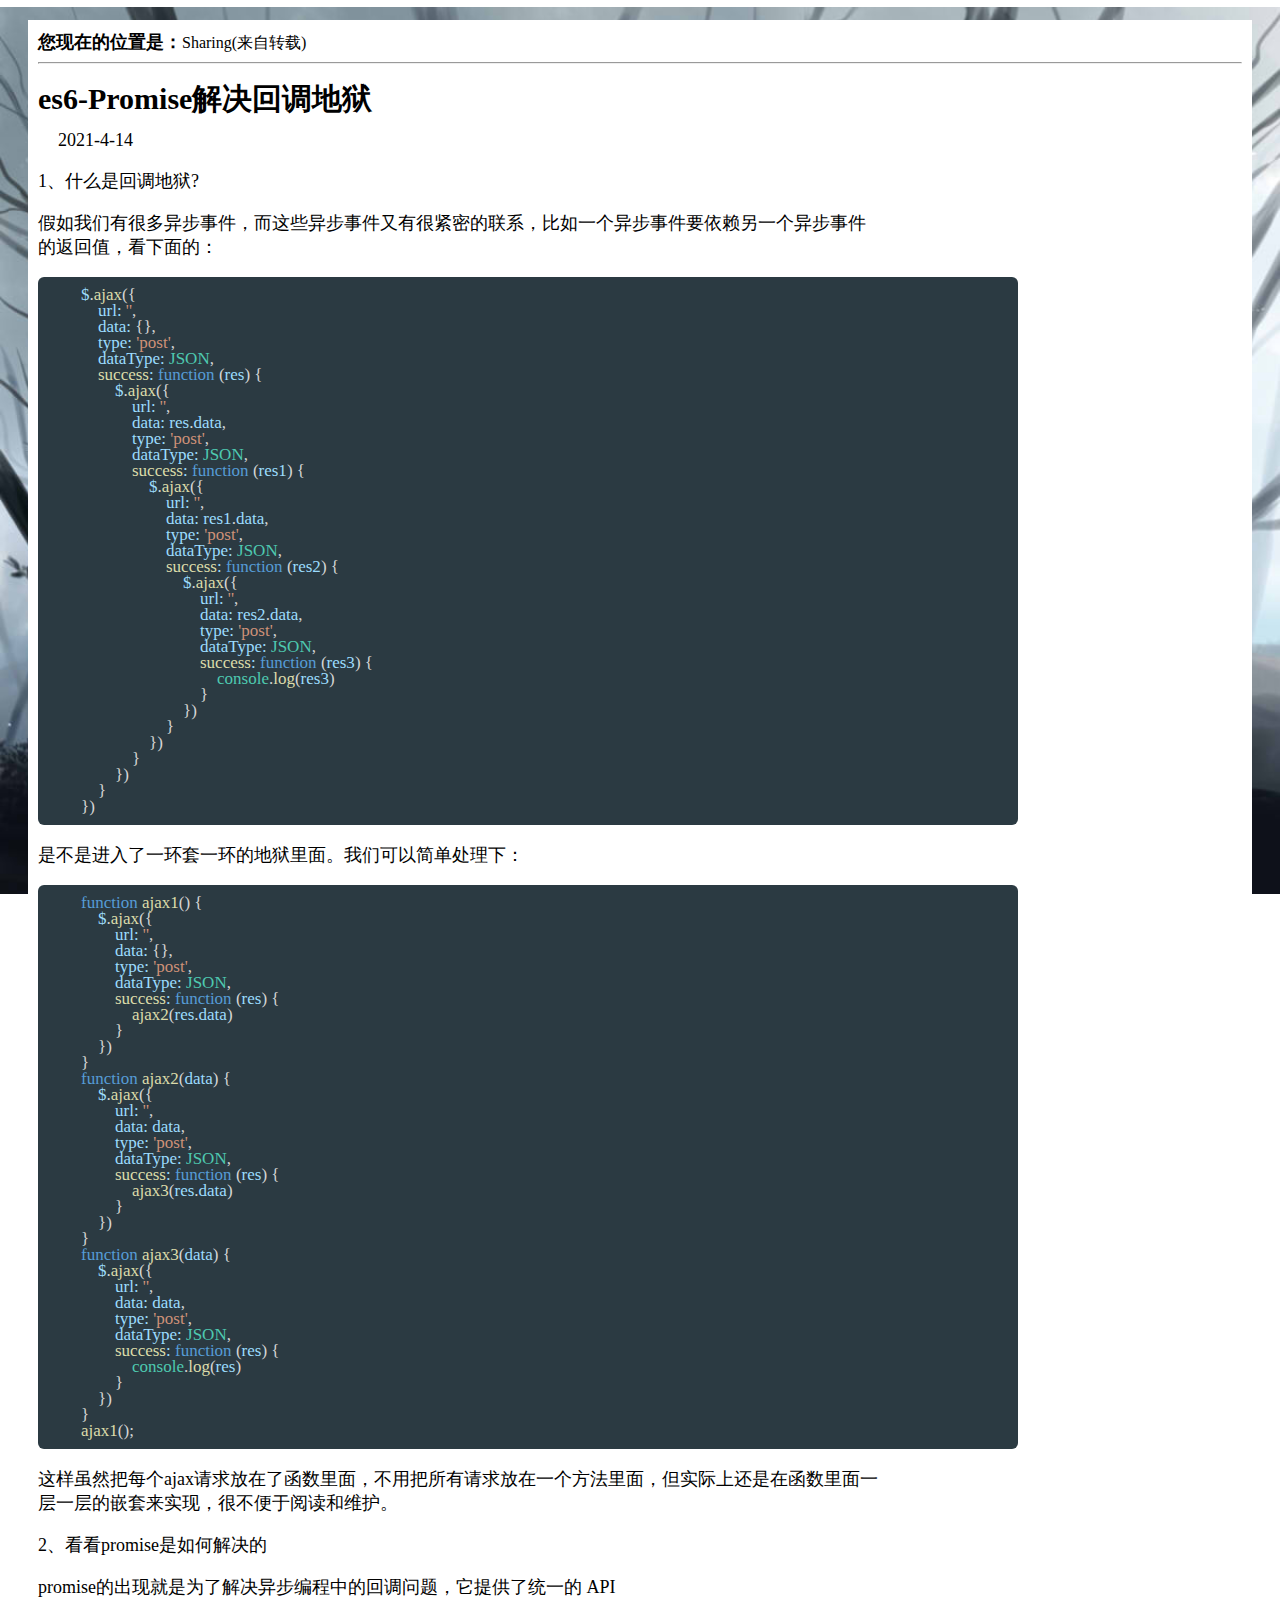
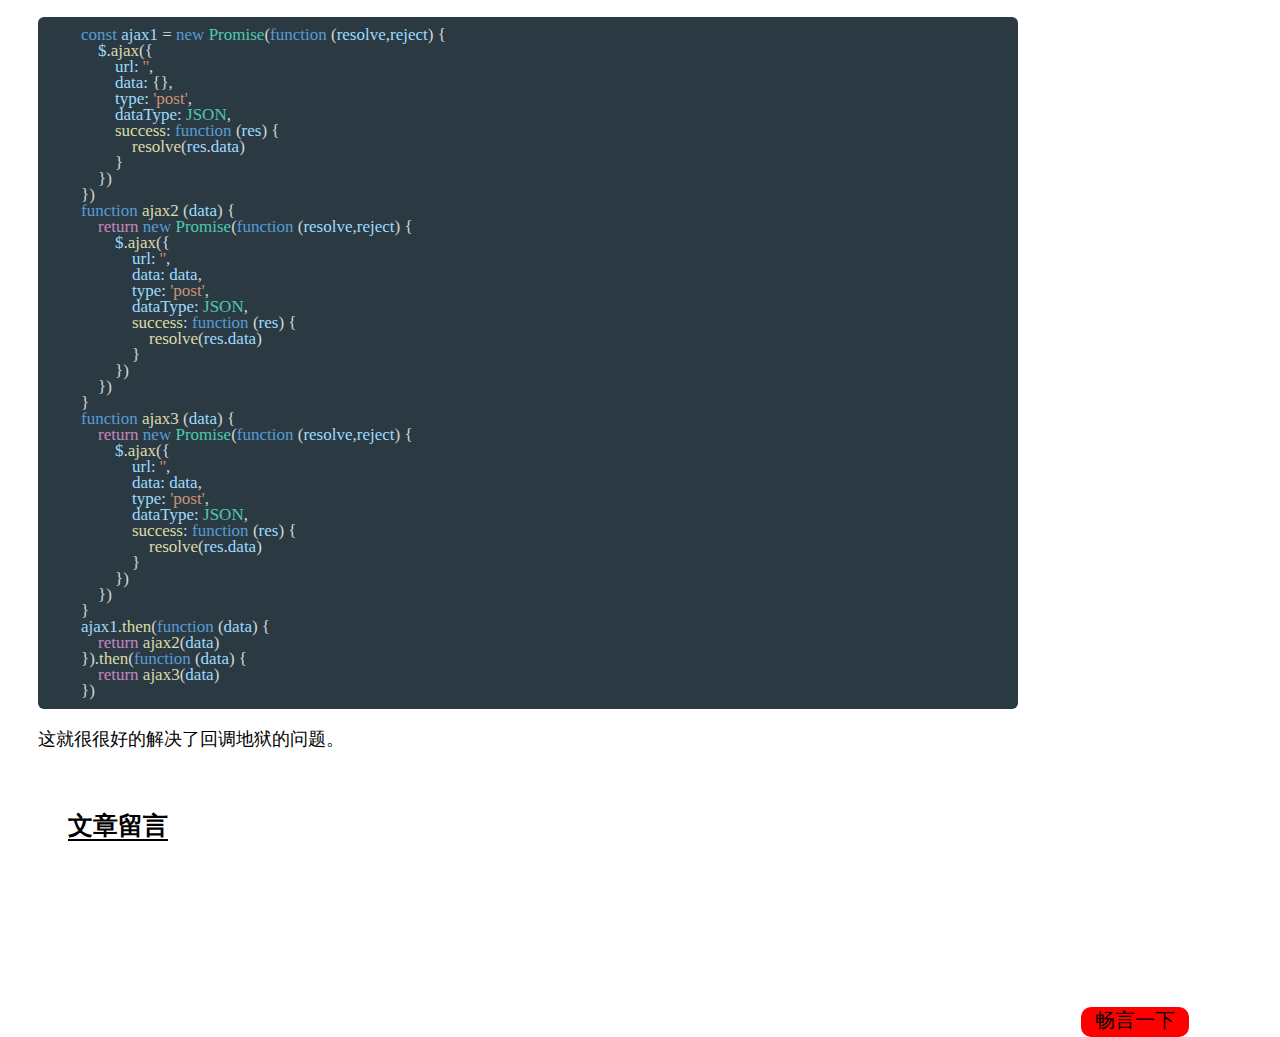
<file: html/index8.html>
<!DOCTYPE html>
<html lang="en">
<head>
    <meta charset="UTF-8">
    <meta http-equiv="X-UA-Compatible" content="IE=edge">
    <meta name="viewport" content="width=device-width, initial-scale=1.0">
    <title>es6-Promise解决回调地狱</title>
    <link rel="shortcut icon" href="../images/图标.png" type="image/x-icon">
    <style>
         body{
            background-image: url(../images/1.jpg);
            background-repeat: no-repeat;
            background-position: center;
            background-attachment: fixed;
            background-size: 100%;
        }
        .head{
            margin: 20px;
            background-color: white;
            padding: 10px;
        }
        .s1{
            font-size: 18px;
            font-weight: bold;
        }
        h4{
            font-size: 30px;
            margin-top: 15px;
            margin-bottom: 10px;
        }
        .p1{
            margin-left: 20px;
            margin-top: 0;
        }
        p{
            width: 70%;
            font-size: 18px;
        }
        img{
            display: block;
        }
        .d1,.d2,.d3{
            color:#D4D4D4;background-color: #2B3A42;
    width: 960px;
    border-radius: 6px;
    padding-left: 15px;
    padding: 10px;
    
   text-indent: 16px;
   font-size:17px;line-height:16px;
   white-space: nowrap;
   font-family:Consolas;
    
        }
        .head{
            margin: 20px;
            background-color: white;
            padding: 10px;
        }
 .head{
            position: relative;
        }
        .liuyan{
            width: 100px;
            height: 30px;
            font-size: 25px;
            font-weight: bold;
            margin-left: 30px;
            text-align: center;
            border-bottom: 2px solid black;  
           
        }
        .changyan{
            background-color: red;
            font-size: 20px;
            
            width: 108px;
            height: 30px;
           position: absolute;
           left: 86%;
           margin-top: 166px;
           text-align: center;
           border-radius: 10px;
           
          
        }
    </style>
</head>
<body>
    <div class="head"><span class="s1">您现在的位置是：</span>Sharing(来自转载)
        <br>
        <hr>
        <h4>es6-Promise解决回调地狱</h4>
        <p class="p1">2021-4-14</p>
        <p>1、什么是回调地狱?</p>
        <p>假如我们有很多异步事件，而这些异步事件又有很紧密的联系，比如一个异步事件要依赖另一个异步事件的返回值，看下面的：</p>
        <div class="d1">
            <div>
				&nbsp;&nbsp;&nbsp;&nbsp;<span style="color:#9cdcfe;">$</span>.<span style="color:#dcdcaa;">ajax</span>({
			</div>
			<div>
				&nbsp;&nbsp;&nbsp;&nbsp;&nbsp;&nbsp;&nbsp;&nbsp;<span style="color:#9cdcfe;">url:</span>&nbsp;<span style="color:#ce9178;">''</span>,
			</div>
			<div>
				&nbsp;&nbsp;&nbsp;&nbsp;&nbsp;&nbsp;&nbsp;&nbsp;<span style="color:#9cdcfe;">data:</span>&nbsp;{},
			</div>
			<div>
				&nbsp;&nbsp;&nbsp;&nbsp;&nbsp;&nbsp;&nbsp;&nbsp;<span style="color:#9cdcfe;">type:</span>&nbsp;<span style="color:#ce9178;">'post'</span>,
			</div>
			<div>
				&nbsp;&nbsp;&nbsp;&nbsp;&nbsp;&nbsp;&nbsp;&nbsp;<span style="color:#9cdcfe;">dataType:</span>&nbsp;<span style="color:#4ec9b0;">JSON</span>,
			</div>
			<div>
				&nbsp;&nbsp;&nbsp;&nbsp;&nbsp;&nbsp;&nbsp;&nbsp;<span style="color:#dcdcaa;">success</span><span style="color:#9cdcfe;">:</span>&nbsp;<span style="color:#569cd6;">function</span>&nbsp;(<span style="color:#9cdcfe;">res</span>)&nbsp;{
			</div>
			<div>
				&nbsp;&nbsp;&nbsp;&nbsp;&nbsp;&nbsp;&nbsp;&nbsp;&nbsp;&nbsp;&nbsp;&nbsp;<span style="color:#9cdcfe;">$</span>.<span style="color:#dcdcaa;">ajax</span>({
			</div>
			<div>
				&nbsp;&nbsp;&nbsp;&nbsp;&nbsp;&nbsp;&nbsp;&nbsp;&nbsp;&nbsp;&nbsp;&nbsp;&nbsp;&nbsp;&nbsp;&nbsp;<span style="color:#9cdcfe;">url:</span>&nbsp;<span style="color:#ce9178;">''</span>,
			</div>
			<div>
				&nbsp;&nbsp;&nbsp;&nbsp;&nbsp;&nbsp;&nbsp;&nbsp;&nbsp;&nbsp;&nbsp;&nbsp;&nbsp;&nbsp;&nbsp;&nbsp;<span style="color:#9cdcfe;">data:</span>&nbsp;<span style="color:#9cdcfe;">res</span>.<span style="color:#9cdcfe;">data</span>,
			</div>
			<div>
				&nbsp;&nbsp;&nbsp;&nbsp;&nbsp;&nbsp;&nbsp;&nbsp;&nbsp;&nbsp;&nbsp;&nbsp;&nbsp;&nbsp;&nbsp;&nbsp;<span style="color:#9cdcfe;">type:</span>&nbsp;<span style="color:#ce9178;">'post'</span>,
			</div>
			<div>
				&nbsp;&nbsp;&nbsp;&nbsp;&nbsp;&nbsp;&nbsp;&nbsp;&nbsp;&nbsp;&nbsp;&nbsp;&nbsp;&nbsp;&nbsp;&nbsp;<span style="color:#9cdcfe;">dataType:</span>&nbsp;<span style="color:#4ec9b0;">JSON</span>,
			</div>
			<div>
				&nbsp;&nbsp;&nbsp;&nbsp;&nbsp;&nbsp;&nbsp;&nbsp;&nbsp;&nbsp;&nbsp;&nbsp;&nbsp;&nbsp;&nbsp;&nbsp;<span style="color:#dcdcaa;">success</span><span style="color:#9cdcfe;">:</span>&nbsp;<span style="color:#569cd6;">function</span>&nbsp;(<span style="color:#9cdcfe;">res1</span>)&nbsp;{
			</div>
			<div>
				&nbsp;&nbsp;&nbsp;&nbsp;&nbsp;&nbsp;&nbsp;&nbsp;&nbsp;&nbsp;&nbsp;&nbsp;&nbsp;&nbsp;&nbsp;&nbsp;&nbsp;&nbsp;&nbsp;&nbsp;<span style="color:#9cdcfe;">$</span>.<span style="color:#dcdcaa;">ajax</span>({
			</div>
			<div>
				&nbsp;&nbsp;&nbsp;&nbsp;&nbsp;&nbsp;&nbsp;&nbsp;&nbsp;&nbsp;&nbsp;&nbsp;&nbsp;&nbsp;&nbsp;&nbsp;&nbsp;&nbsp;&nbsp;&nbsp;&nbsp;&nbsp;&nbsp;&nbsp;<span style="color:#9cdcfe;">url:</span>&nbsp;<span style="color:#ce9178;">''</span>,
			</div>
			<div>
				&nbsp;&nbsp;&nbsp;&nbsp;&nbsp;&nbsp;&nbsp;&nbsp;&nbsp;&nbsp;&nbsp;&nbsp;&nbsp;&nbsp;&nbsp;&nbsp;&nbsp;&nbsp;&nbsp;&nbsp;&nbsp;&nbsp;&nbsp;&nbsp;<span style="color:#9cdcfe;">data:</span>&nbsp;<span style="color:#9cdcfe;">res1</span>.<span style="color:#9cdcfe;">data</span>,
			</div>
			<div>
				&nbsp;&nbsp;&nbsp;&nbsp;&nbsp;&nbsp;&nbsp;&nbsp;&nbsp;&nbsp;&nbsp;&nbsp;&nbsp;&nbsp;&nbsp;&nbsp;&nbsp;&nbsp;&nbsp;&nbsp;&nbsp;&nbsp;&nbsp;&nbsp;<span style="color:#9cdcfe;">type:</span>&nbsp;<span style="color:#ce9178;">'post'</span>,
			</div>
			<div>
				&nbsp;&nbsp;&nbsp;&nbsp;&nbsp;&nbsp;&nbsp;&nbsp;&nbsp;&nbsp;&nbsp;&nbsp;&nbsp;&nbsp;&nbsp;&nbsp;&nbsp;&nbsp;&nbsp;&nbsp;&nbsp;&nbsp;&nbsp;&nbsp;<span style="color:#9cdcfe;">dataType:</span>&nbsp;<span style="color:#4ec9b0;">JSON</span>,
			</div>
			<div>
				&nbsp;&nbsp;&nbsp;&nbsp;&nbsp;&nbsp;&nbsp;&nbsp;&nbsp;&nbsp;&nbsp;&nbsp;&nbsp;&nbsp;&nbsp;&nbsp;&nbsp;&nbsp;&nbsp;&nbsp;&nbsp;&nbsp;&nbsp;&nbsp;<span style="color:#dcdcaa;">success</span><span style="color:#9cdcfe;">:</span>&nbsp;<span style="color:#569cd6;">function</span>&nbsp;(<span style="color:#9cdcfe;">res2</span>)&nbsp;{
			</div>
			<div>
				&nbsp;&nbsp;&nbsp;&nbsp;&nbsp;&nbsp;&nbsp;&nbsp;&nbsp;&nbsp;&nbsp;&nbsp;&nbsp;&nbsp;&nbsp;&nbsp;&nbsp;&nbsp;&nbsp;&nbsp;&nbsp;&nbsp;&nbsp;&nbsp;&nbsp;&nbsp;&nbsp;&nbsp;<span style="color:#9cdcfe;">$</span>.<span style="color:#dcdcaa;">ajax</span>({
			</div>
			<div>
				&nbsp;&nbsp;&nbsp;&nbsp;&nbsp;&nbsp;&nbsp;&nbsp;&nbsp;&nbsp;&nbsp;&nbsp;&nbsp;&nbsp;&nbsp;&nbsp;&nbsp;&nbsp;&nbsp;&nbsp;&nbsp;&nbsp;&nbsp;&nbsp;&nbsp;&nbsp;&nbsp;&nbsp;&nbsp;&nbsp;&nbsp;&nbsp;<span style="color:#9cdcfe;">url:</span>&nbsp;<span style="color:#ce9178;">''</span>,
			</div>
			<div>
				&nbsp;&nbsp;&nbsp;&nbsp;&nbsp;&nbsp;&nbsp;&nbsp;&nbsp;&nbsp;&nbsp;&nbsp;&nbsp;&nbsp;&nbsp;&nbsp;&nbsp;&nbsp;&nbsp;&nbsp;&nbsp;&nbsp;&nbsp;&nbsp;&nbsp;&nbsp;&nbsp;&nbsp;&nbsp;&nbsp;&nbsp;&nbsp;<span style="color:#9cdcfe;">data:</span>&nbsp;<span style="color:#9cdcfe;">res2</span>.<span style="color:#9cdcfe;">data</span>,
			</div>
			<div>
				&nbsp;&nbsp;&nbsp;&nbsp;&nbsp;&nbsp;&nbsp;&nbsp;&nbsp;&nbsp;&nbsp;&nbsp;&nbsp;&nbsp;&nbsp;&nbsp;&nbsp;&nbsp;&nbsp;&nbsp;&nbsp;&nbsp;&nbsp;&nbsp;&nbsp;&nbsp;&nbsp;&nbsp;&nbsp;&nbsp;&nbsp;&nbsp;<span style="color:#9cdcfe;">type:</span>&nbsp;<span style="color:#ce9178;">'post'</span>,
			</div>
			<div>
				&nbsp;&nbsp;&nbsp;&nbsp;&nbsp;&nbsp;&nbsp;&nbsp;&nbsp;&nbsp;&nbsp;&nbsp;&nbsp;&nbsp;&nbsp;&nbsp;&nbsp;&nbsp;&nbsp;&nbsp;&nbsp;&nbsp;&nbsp;&nbsp;&nbsp;&nbsp;&nbsp;&nbsp;&nbsp;&nbsp;&nbsp;&nbsp;<span style="color:#9cdcfe;">dataType:</span>&nbsp;<span style="color:#4ec9b0;">JSON</span>,
			</div>
			<div>
				&nbsp;&nbsp;&nbsp;&nbsp;&nbsp;&nbsp;&nbsp;&nbsp;&nbsp;&nbsp;&nbsp;&nbsp;&nbsp;&nbsp;&nbsp;&nbsp;&nbsp;&nbsp;&nbsp;&nbsp;&nbsp;&nbsp;&nbsp;&nbsp;&nbsp;&nbsp;&nbsp;&nbsp;&nbsp;&nbsp;&nbsp;&nbsp;<span style="color:#dcdcaa;">success</span><span style="color:#9cdcfe;">:</span>&nbsp;<span style="color:#569cd6;">function</span>&nbsp;(<span style="color:#9cdcfe;">res3</span>)&nbsp;{
			</div>
			<div>
				&nbsp;&nbsp;&nbsp;&nbsp;&nbsp;&nbsp;&nbsp;&nbsp;&nbsp;&nbsp;&nbsp;&nbsp;&nbsp;&nbsp;&nbsp;&nbsp;&nbsp;&nbsp;&nbsp;&nbsp;&nbsp;&nbsp;&nbsp;&nbsp;&nbsp;&nbsp;&nbsp;&nbsp;&nbsp;&nbsp;&nbsp;&nbsp;&nbsp;&nbsp;&nbsp;&nbsp;<span style="color:#4ec9b0;">console</span>.<span style="color:#dcdcaa;">log</span>(<span style="color:#9cdcfe;">res3</span>)
			</div>
			<div>
				&nbsp;&nbsp;&nbsp;&nbsp;&nbsp;&nbsp;&nbsp;&nbsp;&nbsp;&nbsp;&nbsp;&nbsp;&nbsp;&nbsp;&nbsp;&nbsp;&nbsp;&nbsp;&nbsp;&nbsp;&nbsp;&nbsp;&nbsp;&nbsp;&nbsp;&nbsp;&nbsp;&nbsp;&nbsp;&nbsp;&nbsp;&nbsp;}
			</div>
			<div>
				&nbsp;&nbsp;&nbsp;&nbsp;&nbsp;&nbsp;&nbsp;&nbsp;&nbsp;&nbsp;&nbsp;&nbsp;&nbsp;&nbsp;&nbsp;&nbsp;&nbsp;&nbsp;&nbsp;&nbsp;&nbsp;&nbsp;&nbsp;&nbsp;&nbsp;&nbsp;&nbsp;&nbsp;})
			</div>
			<div>
				&nbsp;&nbsp;&nbsp;&nbsp;&nbsp;&nbsp;&nbsp;&nbsp;&nbsp;&nbsp;&nbsp;&nbsp;&nbsp;&nbsp;&nbsp;&nbsp;&nbsp;&nbsp;&nbsp;&nbsp;&nbsp;&nbsp;&nbsp;&nbsp;}
			</div>
			<div>
				&nbsp;&nbsp;&nbsp;&nbsp;&nbsp;&nbsp;&nbsp;&nbsp;&nbsp;&nbsp;&nbsp;&nbsp;&nbsp;&nbsp;&nbsp;&nbsp;&nbsp;&nbsp;&nbsp;&nbsp;})
			</div>
			<div>
				&nbsp;&nbsp;&nbsp;&nbsp;&nbsp;&nbsp;&nbsp;&nbsp;&nbsp;&nbsp;&nbsp;&nbsp;&nbsp;&nbsp;&nbsp;&nbsp;}
			</div>
			<div>
				&nbsp;&nbsp;&nbsp;&nbsp;&nbsp;&nbsp;&nbsp;&nbsp;&nbsp;&nbsp;&nbsp;&nbsp;})
			</div>
			<div>
				&nbsp;&nbsp;&nbsp;&nbsp;&nbsp;&nbsp;&nbsp;&nbsp;}
			</div>
			<div>
				&nbsp;&nbsp;&nbsp;&nbsp;})
			</div>
            </div>
            <p>是不是进入了一环套一环的地狱里面。我们可以简单处理下：</p>
<div class="d2">
    <div>
        &nbsp;&nbsp;&nbsp;&nbsp;<span style="color:#569cd6;">function</span>&nbsp;<span style="color:#dcdcaa;">ajax1</span>()&nbsp;{
    </div>
    <div>
        &nbsp;&nbsp;&nbsp;&nbsp;&nbsp;&nbsp;&nbsp;&nbsp;<span style="color:#9cdcfe;">$</span>.<span style="color:#dcdcaa;">ajax</span>({
    </div>
    <div>
        &nbsp;&nbsp;&nbsp;&nbsp;&nbsp;&nbsp;&nbsp;&nbsp;&nbsp;&nbsp;&nbsp;&nbsp;<span style="color:#9cdcfe;">url:</span>&nbsp;<span style="color:#ce9178;">''</span>,
    </div>
    <div>
        &nbsp;&nbsp;&nbsp;&nbsp;&nbsp;&nbsp;&nbsp;&nbsp;&nbsp;&nbsp;&nbsp;&nbsp;<span style="color:#9cdcfe;">data:</span>&nbsp;{},
    </div>
    <div>
        &nbsp;&nbsp;&nbsp;&nbsp;&nbsp;&nbsp;&nbsp;&nbsp;&nbsp;&nbsp;&nbsp;&nbsp;<span style="color:#9cdcfe;">type:</span>&nbsp;<span style="color:#ce9178;">'post'</span>,
    </div>
    <div>
        &nbsp;&nbsp;&nbsp;&nbsp;&nbsp;&nbsp;&nbsp;&nbsp;&nbsp;&nbsp;&nbsp;&nbsp;<span style="color:#9cdcfe;">dataType:</span>&nbsp;<span style="color:#4ec9b0;">JSON</span>,
    </div>
    <div>
        &nbsp;&nbsp;&nbsp;&nbsp;&nbsp;&nbsp;&nbsp;&nbsp;&nbsp;&nbsp;&nbsp;&nbsp;<span style="color:#dcdcaa;">success</span><span style="color:#9cdcfe;">:</span>&nbsp;<span style="color:#569cd6;">function</span>&nbsp;(<span style="color:#9cdcfe;">res</span>)&nbsp;{
    </div>
    <div>
        &nbsp;&nbsp;&nbsp;&nbsp;&nbsp;&nbsp;&nbsp;&nbsp;&nbsp;&nbsp;&nbsp;&nbsp;&nbsp;&nbsp;&nbsp;&nbsp;<span style="color:#dcdcaa;">ajax2</span>(<span style="color:#9cdcfe;">res</span>.<span style="color:#9cdcfe;">data</span>)
    </div>
    <div>
        &nbsp;&nbsp;&nbsp;&nbsp;&nbsp;&nbsp;&nbsp;&nbsp;&nbsp;&nbsp;&nbsp;&nbsp;}
    </div>
    <div>
        &nbsp;&nbsp;&nbsp;&nbsp;&nbsp;&nbsp;&nbsp;&nbsp;})
    </div>
    <div>
        &nbsp;&nbsp;&nbsp;&nbsp;}
    </div>
    <div>
        &nbsp;&nbsp;&nbsp;&nbsp;<span style="color:#569cd6;">function</span>&nbsp;<span style="color:#dcdcaa;">ajax2</span>(<span style="color:#9cdcfe;">data</span>)&nbsp;{
    </div>
    <div>
        &nbsp;&nbsp;&nbsp;&nbsp;&nbsp;&nbsp;&nbsp;&nbsp;<span style="color:#9cdcfe;">$</span>.<span style="color:#dcdcaa;">ajax</span>({
    </div>
    <div>
        &nbsp;&nbsp;&nbsp;&nbsp;&nbsp;&nbsp;&nbsp;&nbsp;&nbsp;&nbsp;&nbsp;&nbsp;<span style="color:#9cdcfe;">url:</span>&nbsp;<span style="color:#ce9178;">''</span>,
    </div>
    <div>
        &nbsp;&nbsp;&nbsp;&nbsp;&nbsp;&nbsp;&nbsp;&nbsp;&nbsp;&nbsp;&nbsp;&nbsp;<span style="color:#9cdcfe;">data:</span>&nbsp;<span style="color:#9cdcfe;">data</span>,
    </div>
    <div>
        &nbsp;&nbsp;&nbsp;&nbsp;&nbsp;&nbsp;&nbsp;&nbsp;&nbsp;&nbsp;&nbsp;&nbsp;<span style="color:#9cdcfe;">type:</span>&nbsp;<span style="color:#ce9178;">'post'</span>,
    </div>
    <div>
        &nbsp;&nbsp;&nbsp;&nbsp;&nbsp;&nbsp;&nbsp;&nbsp;&nbsp;&nbsp;&nbsp;&nbsp;<span style="color:#9cdcfe;">dataType:</span>&nbsp;<span style="color:#4ec9b0;">JSON</span>,
    </div>
    <div>
        &nbsp;&nbsp;&nbsp;&nbsp;&nbsp;&nbsp;&nbsp;&nbsp;&nbsp;&nbsp;&nbsp;&nbsp;<span style="color:#dcdcaa;">success</span><span style="color:#9cdcfe;">:</span>&nbsp;<span style="color:#569cd6;">function</span>&nbsp;(<span style="color:#9cdcfe;">res</span>)&nbsp;{
    </div>
    <div>
        &nbsp;&nbsp;&nbsp;&nbsp;&nbsp;&nbsp;&nbsp;&nbsp;&nbsp;&nbsp;&nbsp;&nbsp;&nbsp;&nbsp;&nbsp;&nbsp;<span style="color:#dcdcaa;">ajax3</span>(<span style="color:#9cdcfe;">res</span>.<span style="color:#9cdcfe;">data</span>)
    </div>
    <div>
        &nbsp;&nbsp;&nbsp;&nbsp;&nbsp;&nbsp;&nbsp;&nbsp;&nbsp;&nbsp;&nbsp;&nbsp;}
    </div>
    <div>
        &nbsp;&nbsp;&nbsp;&nbsp;&nbsp;&nbsp;&nbsp;&nbsp;})
    </div>
    <div>
        &nbsp;&nbsp;&nbsp;&nbsp;}
    </div>
    <div>
        &nbsp;&nbsp;&nbsp;&nbsp;<span style="color:#569cd6;">function</span>&nbsp;<span style="color:#dcdcaa;">ajax3</span>(<span style="color:#9cdcfe;">data</span>)&nbsp;{
    </div>
    <div>
        &nbsp;&nbsp;&nbsp;&nbsp;&nbsp;&nbsp;&nbsp;&nbsp;<span style="color:#9cdcfe;">$</span>.<span style="color:#dcdcaa;">ajax</span>({
    </div>
    <div>
        &nbsp;&nbsp;&nbsp;&nbsp;&nbsp;&nbsp;&nbsp;&nbsp;&nbsp;&nbsp;&nbsp;&nbsp;<span style="color:#9cdcfe;">url:</span>&nbsp;<span style="color:#ce9178;">''</span>,
    </div>
    <div>
        &nbsp;&nbsp;&nbsp;&nbsp;&nbsp;&nbsp;&nbsp;&nbsp;&nbsp;&nbsp;&nbsp;&nbsp;<span style="color:#9cdcfe;">data:</span>&nbsp;<span style="color:#9cdcfe;">data</span>,
    </div>
    <div>
        &nbsp;&nbsp;&nbsp;&nbsp;&nbsp;&nbsp;&nbsp;&nbsp;&nbsp;&nbsp;&nbsp;&nbsp;<span style="color:#9cdcfe;">type:</span>&nbsp;<span style="color:#ce9178;">'post'</span>,
    </div>
    <div>
        &nbsp;&nbsp;&nbsp;&nbsp;&nbsp;&nbsp;&nbsp;&nbsp;&nbsp;&nbsp;&nbsp;&nbsp;<span style="color:#9cdcfe;">dataType:</span>&nbsp;<span style="color:#4ec9b0;">JSON</span>,
    </div>
    <div>
        &nbsp;&nbsp;&nbsp;&nbsp;&nbsp;&nbsp;&nbsp;&nbsp;&nbsp;&nbsp;&nbsp;&nbsp;<span style="color:#dcdcaa;">success</span><span style="color:#9cdcfe;">:</span>&nbsp;<span style="color:#569cd6;">function</span>&nbsp;(<span style="color:#9cdcfe;">res</span>)&nbsp;{
    </div>
    <div>
        &nbsp;&nbsp;&nbsp;&nbsp;&nbsp;&nbsp;&nbsp;&nbsp;&nbsp;&nbsp;&nbsp;&nbsp;&nbsp;&nbsp;&nbsp;&nbsp;<span style="color:#4ec9b0;">console</span>.<span style="color:#dcdcaa;">log</span>(<span style="color:#9cdcfe;">res</span>)
    </div>
    <div>
        &nbsp;&nbsp;&nbsp;&nbsp;&nbsp;&nbsp;&nbsp;&nbsp;&nbsp;&nbsp;&nbsp;&nbsp;}
    </div>
    <div>
        &nbsp;&nbsp;&nbsp;&nbsp;&nbsp;&nbsp;&nbsp;&nbsp;})
    </div>
    <div>
        &nbsp;&nbsp;&nbsp;&nbsp;}
    </div>
    <div>
        &nbsp;&nbsp;&nbsp;&nbsp;<span style="color:#dcdcaa;">ajax1</span>();
    </div>
</div>
<p>这样虽然把每个ajax请求放在了函数里面，不用把所有请求放在一个方法里面，但实际上还是在函数里面一层一层的嵌套来实现，很不便于阅读和维护。</p>
<p>2、看看promise是如何解决的</p>
<p>promise的出现就是为了解决异步编程中的回调问题，它提供了统一的 API</p>
<div class="d3">
    <div>
        &nbsp;&nbsp;&nbsp;&nbsp;<span style="color:#569cd6;">const</span>&nbsp;<span style="color:#9cdcfe;">ajax1</span>&nbsp;=&nbsp;<span style="color:#569cd6;">new</span>&nbsp;<span style="color:#4ec9b0;">Promise</span>(<span style="color:#569cd6;">function</span>&nbsp;(<span style="color:#9cdcfe;">resolve</span>,<span style="color:#9cdcfe;">reject</span>)&nbsp;{
    </div>
    <div>
        &nbsp;&nbsp;&nbsp;&nbsp;&nbsp;&nbsp;&nbsp;&nbsp;<span style="color:#9cdcfe;">$</span>.<span style="color:#dcdcaa;">ajax</span>({
    </div>
    <div>
        &nbsp;&nbsp;&nbsp;&nbsp;&nbsp;&nbsp;&nbsp;&nbsp;&nbsp;&nbsp;&nbsp;&nbsp;<span style="color:#9cdcfe;">url:</span>&nbsp;<span style="color:#ce9178;">''</span>,
    </div>
    <div>
        &nbsp;&nbsp;&nbsp;&nbsp;&nbsp;&nbsp;&nbsp;&nbsp;&nbsp;&nbsp;&nbsp;&nbsp;<span style="color:#9cdcfe;">data:</span>&nbsp;{},
    </div>
    <div>
        &nbsp;&nbsp;&nbsp;&nbsp;&nbsp;&nbsp;&nbsp;&nbsp;&nbsp;&nbsp;&nbsp;&nbsp;<span style="color:#9cdcfe;">type:</span>&nbsp;<span style="color:#ce9178;">'post'</span>,
    </div>
    <div>
        &nbsp;&nbsp;&nbsp;&nbsp;&nbsp;&nbsp;&nbsp;&nbsp;&nbsp;&nbsp;&nbsp;&nbsp;<span style="color:#9cdcfe;">dataType:</span>&nbsp;<span style="color:#4ec9b0;">JSON</span>,
    </div>
    <div>
        &nbsp;&nbsp;&nbsp;&nbsp;&nbsp;&nbsp;&nbsp;&nbsp;&nbsp;&nbsp;&nbsp;&nbsp;<span style="color:#dcdcaa;">success</span><span style="color:#9cdcfe;">:</span>&nbsp;<span style="color:#569cd6;">function</span>&nbsp;(<span style="color:#9cdcfe;">res</span>)&nbsp;{
    </div>
    <div>
        &nbsp;&nbsp;&nbsp;&nbsp;&nbsp;&nbsp;&nbsp;&nbsp;&nbsp;&nbsp;&nbsp;&nbsp;&nbsp;&nbsp;&nbsp;&nbsp;<span style="color:#dcdcaa;">resolve</span>(<span style="color:#9cdcfe;">res</span>.<span style="color:#9cdcfe;">data</span>)
    </div>
    <div>
        &nbsp;&nbsp;&nbsp;&nbsp;&nbsp;&nbsp;&nbsp;&nbsp;&nbsp;&nbsp;&nbsp;&nbsp;}
    </div>
    <div>
        &nbsp;&nbsp;&nbsp;&nbsp;&nbsp;&nbsp;&nbsp;&nbsp;})
    </div>
    <div>
        &nbsp;&nbsp;&nbsp;&nbsp;})
    </div>
    <div>
        &nbsp;&nbsp;&nbsp;&nbsp;<span style="color:#569cd6;">function</span>&nbsp;<span style="color:#dcdcaa;">ajax2</span>&nbsp;(<span style="color:#9cdcfe;">data</span>)&nbsp;{
    </div>
    <div>
        &nbsp;&nbsp;&nbsp;&nbsp;&nbsp;&nbsp;&nbsp;&nbsp;<span style="color:#c586c0;">return</span>&nbsp;<span style="color:#569cd6;">new</span>&nbsp;<span style="color:#4ec9b0;">Promise</span>(<span style="color:#569cd6;">function</span>&nbsp;(<span style="color:#9cdcfe;">resolve</span>,<span style="color:#9cdcfe;">reject</span>)&nbsp;{
    </div>
    <div>
        &nbsp;&nbsp;&nbsp;&nbsp;&nbsp;&nbsp;&nbsp;&nbsp;&nbsp;&nbsp;&nbsp;&nbsp;<span style="color:#9cdcfe;">$</span>.<span style="color:#dcdcaa;">ajax</span>({
    </div>
    <div>
        &nbsp;&nbsp;&nbsp;&nbsp;&nbsp;&nbsp;&nbsp;&nbsp;&nbsp;&nbsp;&nbsp;&nbsp;&nbsp;&nbsp;&nbsp;&nbsp;<span style="color:#9cdcfe;">url:</span>&nbsp;<span style="color:#ce9178;">''</span>,
    </div>
    <div>
        &nbsp;&nbsp;&nbsp;&nbsp;&nbsp;&nbsp;&nbsp;&nbsp;&nbsp;&nbsp;&nbsp;&nbsp;&nbsp;&nbsp;&nbsp;&nbsp;<span style="color:#9cdcfe;">data:</span>&nbsp;<span style="color:#9cdcfe;">data</span>,
    </div>
    <div>
        &nbsp;&nbsp;&nbsp;&nbsp;&nbsp;&nbsp;&nbsp;&nbsp;&nbsp;&nbsp;&nbsp;&nbsp;&nbsp;&nbsp;&nbsp;&nbsp;<span style="color:#9cdcfe;">type:</span>&nbsp;<span style="color:#ce9178;">'post'</span>,
    </div>
    <div>
        &nbsp;&nbsp;&nbsp;&nbsp;&nbsp;&nbsp;&nbsp;&nbsp;&nbsp;&nbsp;&nbsp;&nbsp;&nbsp;&nbsp;&nbsp;&nbsp;<span style="color:#9cdcfe;">dataType:</span>&nbsp;<span style="color:#4ec9b0;">JSON</span>,
    </div>
    <div>
        &nbsp;&nbsp;&nbsp;&nbsp;&nbsp;&nbsp;&nbsp;&nbsp;&nbsp;&nbsp;&nbsp;&nbsp;&nbsp;&nbsp;&nbsp;&nbsp;<span style="color:#dcdcaa;">success</span><span style="color:#9cdcfe;">:</span>&nbsp;<span style="color:#569cd6;">function</span>&nbsp;(<span style="color:#9cdcfe;">res</span>)&nbsp;{
    </div>
    <div>
        &nbsp;&nbsp;&nbsp;&nbsp;&nbsp;&nbsp;&nbsp;&nbsp;&nbsp;&nbsp;&nbsp;&nbsp;&nbsp;&nbsp;&nbsp;&nbsp;&nbsp;&nbsp;&nbsp;&nbsp;<span style="color:#dcdcaa;">resolve</span>(<span style="color:#9cdcfe;">res</span>.<span style="color:#9cdcfe;">data</span>)
    </div>
    <div>
        &nbsp;&nbsp;&nbsp;&nbsp;&nbsp;&nbsp;&nbsp;&nbsp;&nbsp;&nbsp;&nbsp;&nbsp;&nbsp;&nbsp;&nbsp;&nbsp;}
    </div>
    <div>
        &nbsp;&nbsp;&nbsp;&nbsp;&nbsp;&nbsp;&nbsp;&nbsp;&nbsp;&nbsp;&nbsp;&nbsp;})
    </div>
    <div>
        &nbsp;&nbsp;&nbsp;&nbsp;&nbsp;&nbsp;&nbsp;&nbsp;})
    </div>
    <div>
        &nbsp;&nbsp;&nbsp;&nbsp;}
    </div>
    <div>
        &nbsp;&nbsp;&nbsp;&nbsp;<span style="color:#569cd6;">function</span>&nbsp;<span style="color:#dcdcaa;">ajax3</span>&nbsp;(<span style="color:#9cdcfe;">data</span>)&nbsp;{
    </div>
    <div>
        &nbsp;&nbsp;&nbsp;&nbsp;&nbsp;&nbsp;&nbsp;&nbsp;<span style="color:#c586c0;">return</span>&nbsp;<span style="color:#569cd6;">new</span>&nbsp;<span style="color:#4ec9b0;">Promise</span>(<span style="color:#569cd6;">function</span>&nbsp;(<span style="color:#9cdcfe;">resolve</span>,<span style="color:#9cdcfe;">reject</span>)&nbsp;{
    </div>
    <div>
        &nbsp;&nbsp;&nbsp;&nbsp;&nbsp;&nbsp;&nbsp;&nbsp;&nbsp;&nbsp;&nbsp;&nbsp;<span style="color:#9cdcfe;">$</span>.<span style="color:#dcdcaa;">ajax</span>({
    </div>
    <div>
        &nbsp;&nbsp;&nbsp;&nbsp;&nbsp;&nbsp;&nbsp;&nbsp;&nbsp;&nbsp;&nbsp;&nbsp;&nbsp;&nbsp;&nbsp;&nbsp;<span style="color:#9cdcfe;">url:</span>&nbsp;<span style="color:#ce9178;">''</span>,
    </div>
    <div>
        &nbsp;&nbsp;&nbsp;&nbsp;&nbsp;&nbsp;&nbsp;&nbsp;&nbsp;&nbsp;&nbsp;&nbsp;&nbsp;&nbsp;&nbsp;&nbsp;<span style="color:#9cdcfe;">data:</span>&nbsp;<span style="color:#9cdcfe;">data</span>,
    </div>
    <div>
        &nbsp;&nbsp;&nbsp;&nbsp;&nbsp;&nbsp;&nbsp;&nbsp;&nbsp;&nbsp;&nbsp;&nbsp;&nbsp;&nbsp;&nbsp;&nbsp;<span style="color:#9cdcfe;">type:</span>&nbsp;<span style="color:#ce9178;">'post'</span>,
    </div>
    <div>
        &nbsp;&nbsp;&nbsp;&nbsp;&nbsp;&nbsp;&nbsp;&nbsp;&nbsp;&nbsp;&nbsp;&nbsp;&nbsp;&nbsp;&nbsp;&nbsp;<span style="color:#9cdcfe;">dataType:</span>&nbsp;<span style="color:#4ec9b0;">JSON</span>,
    </div>
    <div>
        &nbsp;&nbsp;&nbsp;&nbsp;&nbsp;&nbsp;&nbsp;&nbsp;&nbsp;&nbsp;&nbsp;&nbsp;&nbsp;&nbsp;&nbsp;&nbsp;<span style="color:#dcdcaa;">success</span><span style="color:#9cdcfe;">:</span>&nbsp;<span style="color:#569cd6;">function</span>&nbsp;(<span style="color:#9cdcfe;">res</span>)&nbsp;{
    </div>
    <div>
        &nbsp;&nbsp;&nbsp;&nbsp;&nbsp;&nbsp;&nbsp;&nbsp;&nbsp;&nbsp;&nbsp;&nbsp;&nbsp;&nbsp;&nbsp;&nbsp;&nbsp;&nbsp;&nbsp;&nbsp;<span style="color:#dcdcaa;">resolve</span>(<span style="color:#9cdcfe;">res</span>.<span style="color:#9cdcfe;">data</span>)
    </div>
    <div>
        &nbsp;&nbsp;&nbsp;&nbsp;&nbsp;&nbsp;&nbsp;&nbsp;&nbsp;&nbsp;&nbsp;&nbsp;&nbsp;&nbsp;&nbsp;&nbsp;}
    </div>
    <div>
        &nbsp;&nbsp;&nbsp;&nbsp;&nbsp;&nbsp;&nbsp;&nbsp;&nbsp;&nbsp;&nbsp;&nbsp;})
    </div>
    <div>
        &nbsp;&nbsp;&nbsp;&nbsp;&nbsp;&nbsp;&nbsp;&nbsp;})
    </div>
    <div>
        &nbsp;&nbsp;&nbsp;&nbsp;}
    </div>
    <div>
        &nbsp;&nbsp;&nbsp;&nbsp;<span style="color:#9cdcfe;">ajax1</span>.<span style="color:#dcdcaa;">then</span>(<span style="color:#569cd6;">function</span>&nbsp;(<span style="color:#9cdcfe;">data</span>)&nbsp;{
    </div>
    <div>
        &nbsp;&nbsp;&nbsp;&nbsp;&nbsp;&nbsp;&nbsp;&nbsp;<span style="color:#c586c0;">return</span>&nbsp;<span style="color:#dcdcaa;">ajax2</span>(<span style="color:#9cdcfe;">data</span>)
    </div>
    <div>
        &nbsp;&nbsp;&nbsp;&nbsp;}).<span style="color:#dcdcaa;">then</span>(<span style="color:#569cd6;">function</span>&nbsp;(<span style="color:#9cdcfe;">data</span>)&nbsp;{
    </div>
    <div>
        &nbsp;&nbsp;&nbsp;&nbsp;&nbsp;&nbsp;&nbsp;&nbsp;<span style="color:#c586c0;">return</span>&nbsp;<span style="color:#dcdcaa;">ajax3</span>(<span style="color:#9cdcfe;">data</span>)
    </div>
    <div>
        &nbsp;&nbsp;&nbsp;&nbsp;})
    </div>
</div>
<p>这就很很好的解决了回调地狱的问题。</p>
        </div>
        <div class="head">
            <div class="liuyan">
                文章留言
                </div>
     <div class="changyan">
         畅言一下
     </div>
     
     <!--PC版-->
     <div id="SOHUCS" sid="2" style="z-index: 10;width: 90%;"></div>
     <script charset="utf-8" type="text/javascript" src="https://cy-cdn.kuaizhan.com/upload/changyan.js" ></script>
     <script type="text/javascript">
     window.changyan.api.config({
     appid: 'cyvrowqwg',
     conf: 'prod_e0b8d92cf33d2a2e8e19f18a3e4414ec'
     });
     </script>
     
     </div>
</body>
</html>
</file>
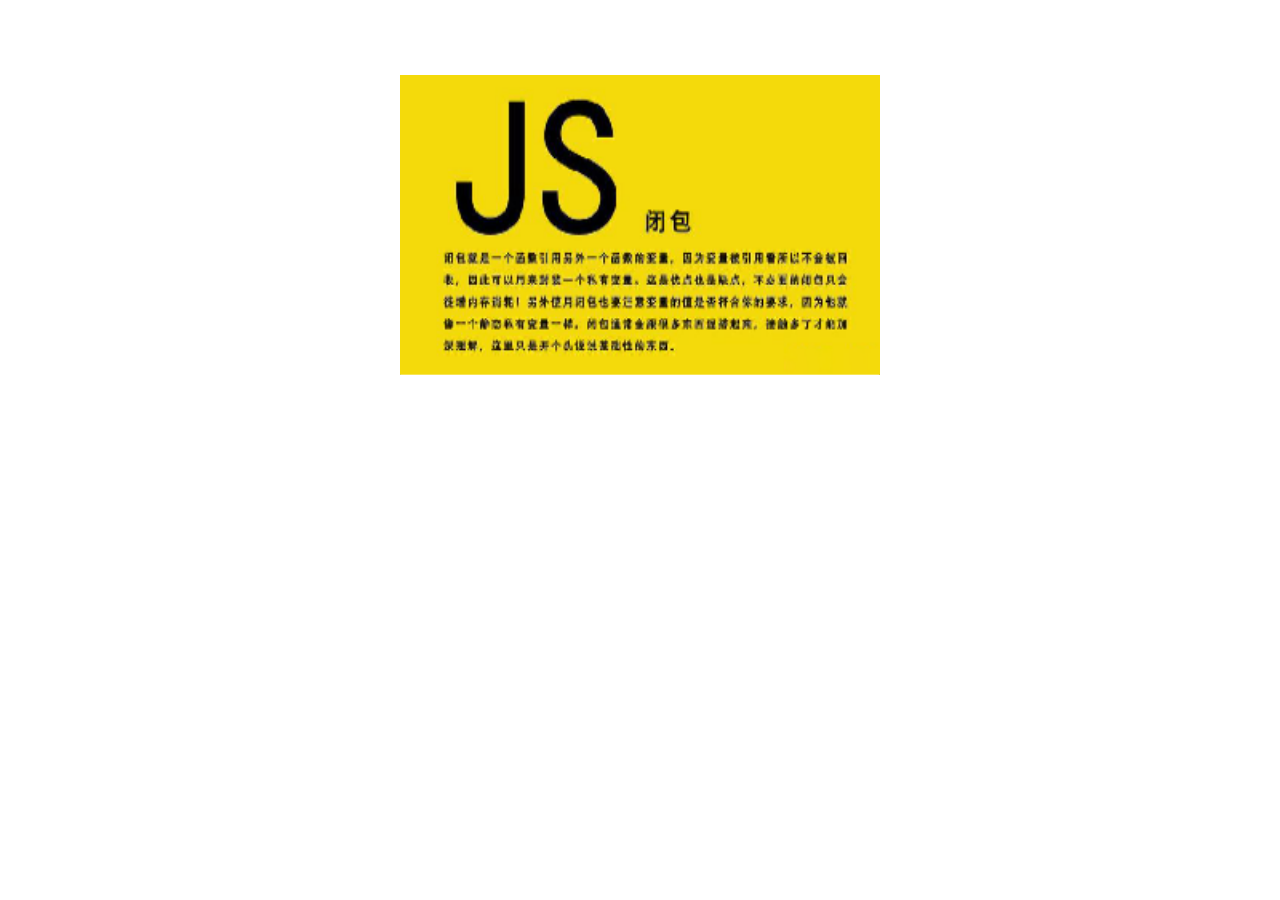
<file: html/yanshi1.html>
<!DOCTYPE html>
<html lang="en">
<head>
    <meta charset="UTF-8">
    <meta http-equiv="X-UA-Compatible" content="IE=edge">
    <meta name="viewport" content="width=device-width, initial-scale=1.0">
    <title>Document</title>
    <style>
        .banner{
        width: 400px;
        height: 250px;
        position: relative;
        margin: 100px auto 0;
        perspective: 1200px;
    }
    .banner ul {
        position: relative;
        width: 400px;
        height: 250px;
        transform-style: preserve-3d;
        transition: all 0.5s;
        transform-origin: 50% 50%;
        animation: rotY 5s ease-in-out infinite;
    }
    .banner ul li {
        list-style: none;
        width: 400px;
        height: 250px;
        position: absolute;
        left: 0;
        top: 0;
    }
    .banner ul li img {
        width: 100%;
        height: 100%;
    }
    @keyframes rotY {
        0%{ transform: rotateY(0) }
        100%{ transform: rotateY(360deg) }
    }
    </style>
</head>
<body>
    <div class="banner">
        <ul>
            <li style="transform: translateZ(-200px)">
                <img src="../images/005.jpg"/>
            </li>
            <li style="transform:translateX(-50%) rotateY(90deg);">
                <img src="../images/006.png"/>
            </li>
            <li style="transform: translateX(50%) rotateY(90deg);">
                <img src="../images/003.jpg"/>
            </li>
            <li style="transform: translateZ(200px)">
                <img src="../images/004.png"/>
            </li>
        </ul>
    </div>
</body>
</html>
</file>
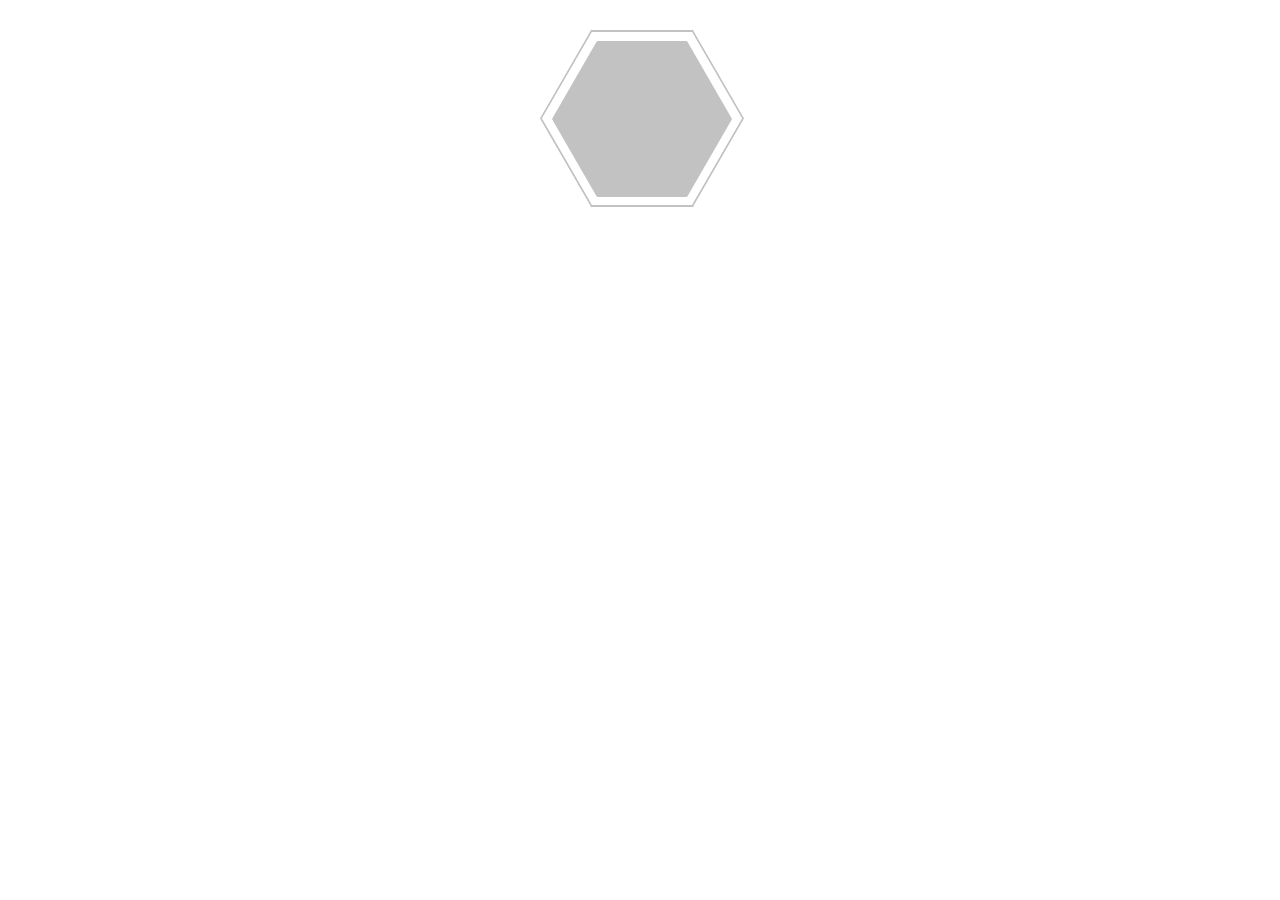
<file: html/yanshi2.html>
<!DOCTYPE html>
<html>
<head>
    <meta charset="utf-8"/>
    <title>css绘制六边形</title>
</head>
<style>
    * {
        margin: 0;
        padding: 0;
    }
    body {
        width: 100%;
    }
    .hexagon {
        position: relative;
        width: 200px;
        height: 200px;
        left: 50px;
        margin: 30px auto 0;
    }
    .square1, .square2, .square3 {
        width: 100px;
        height: 173.2px;
        border: 2px solid rgb(194,194,194);
        position: absolute;
        top: 0;
        left: 0;
        transform-origin: center center;
        border-right-color: transparent;
        border-left-color: transparent;
        border-radius: 1px;
    }
    .square2 {
        transform: rotateZ(60deg);
    }
    .square3 {
        transform: rotateZ(-60deg);
    }
    .small-square1, .small-square2, .small-square3 {
        width: 90px;
        height: 155.8px;
        position: absolute;
        top: 11px;
        left: 7px;
        background: rgb(194,194,194);
        border-radius: 1px;
    }
    .small-square2 {
        transform: rotateZ(60deg);
    }
    .small-square3 {
        transform: rotateZ(-60deg);
    }
</style>
<body>
    <div class="hexagon">
        <div class="square1"></div>
        <div class="square2"></div>
        <div class="square3"></div>
        <div class="small-square1"></div>
        <div class="small-square2"></div>
        <div class="small-square3"></div>
    </div>
</body>
</html>
</file>
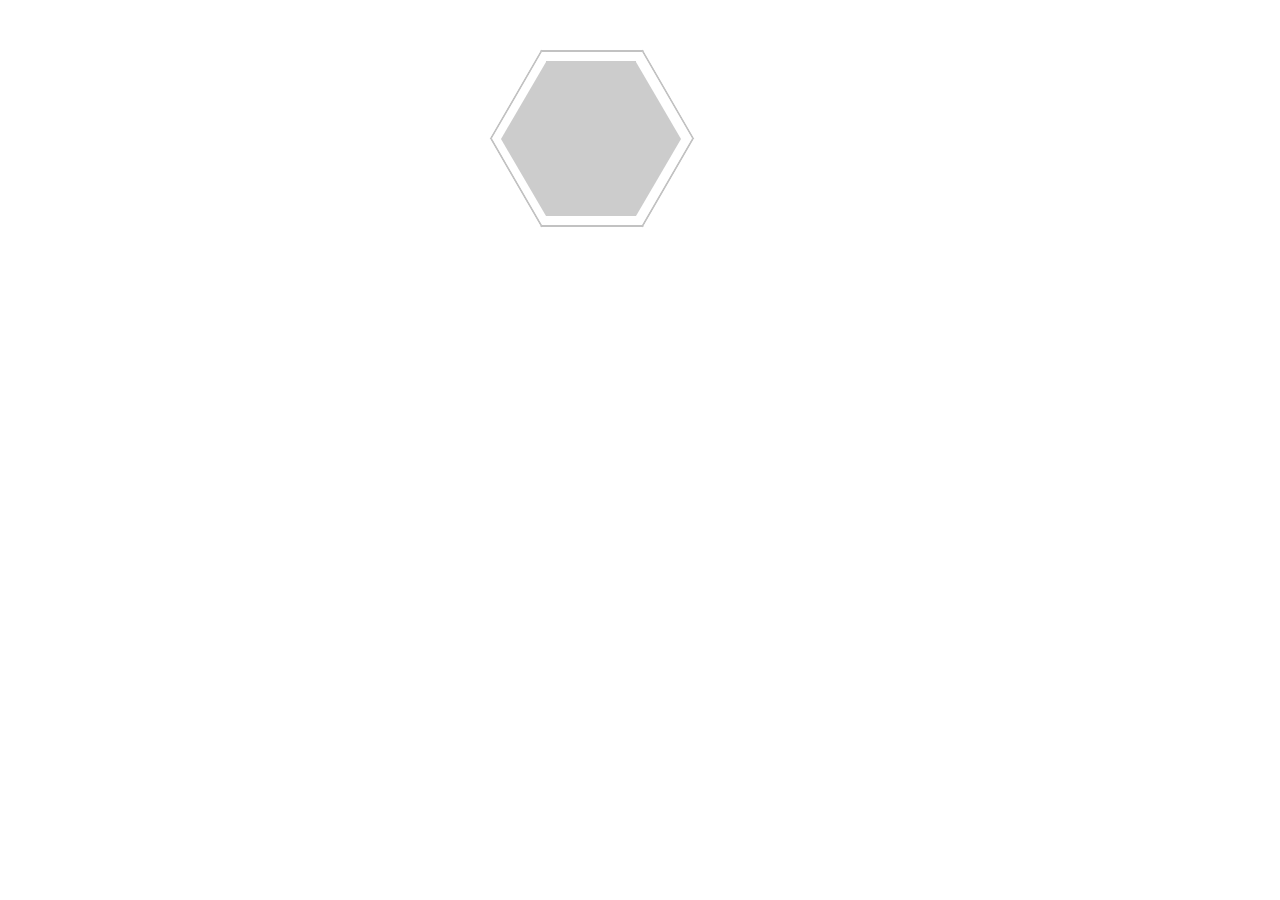
<file: html/yanshi3.html>
<!DOCTYPE html>
<html>
<head>
    <meta charset="utf-8"/>
    <title>css绘制六边形</title>
</head>
<style>
    * {
        margin: 0;
        padding: 0;
    }
    body {
        width: 100%;
    }
    .box {
        position: relative;
        width: 200px;
        margin: 50px auto;
    }
    .square1, .square2, .square3 {
        width: 100px;
        height: 173.2px;
        border: 2px solid rgb(194,194,194);
        position: absolute;
        top: 0;
        left: 0;
        transform-origin: center center;
        border-right-color: transparent;
        border-left-color: transparent;
        border-radius: 1px;
    }
    .square2 {
        transform: rotateZ(60deg);
    }
    .square3 {
        transform: rotateZ(-60deg);
    }
    .hexagon1 {
        width: 90px;
        height: 155px;
        position: absolute;
        border: 1px solid #ccc;
        background: #ccc;
        top: 11px;
        left: 6px;
        box-sizing: border-box;
    }

    .hexagon1::before {
        content: "";
        width: 0;
        border-top: 77px;
        border-right: 45px;
        border-bottom: 77px;
        border-left: 45px;
        border-style: solid;
        border-color: transparent #ccc transparent transparent;
        position: absolute;
        left: -91px;
        top: 0;
    }

    .hexagon1::after {
        content: "";
        width: 0;
        border-top: 77px;
        border-right: 45px;
        border-bottom: 77px;
        border-left: 45px;
        border-style: solid;
        border-color: transparent transparent transparent #ccc;
        position: absolute;
        left: 89px;
        top: 0;
    }
    
</style>
<body>
    <div class="box">
        <div class="square1"></div>
        <div class="square2"></div>
        <div class="square3"></div>
        <div class="hexagon1"></div>
    </div>
</body>
</html>
</file>
